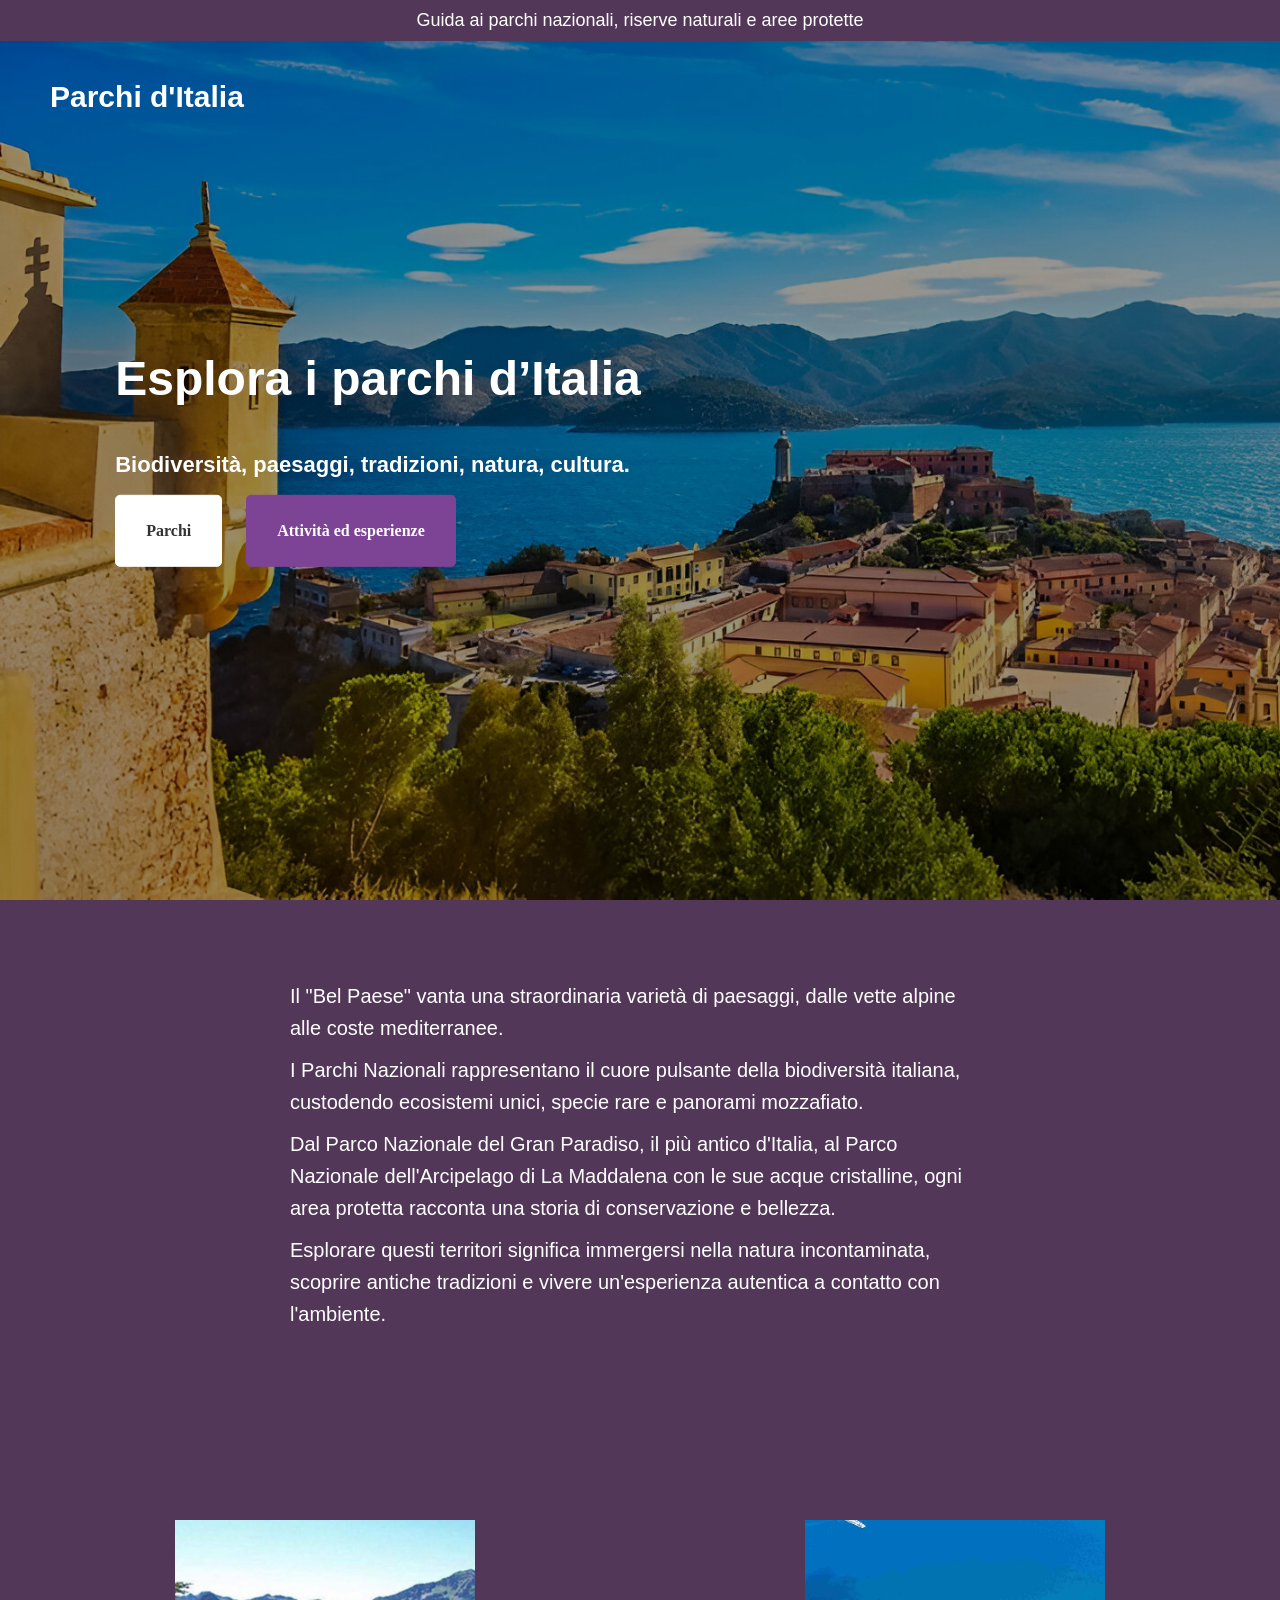
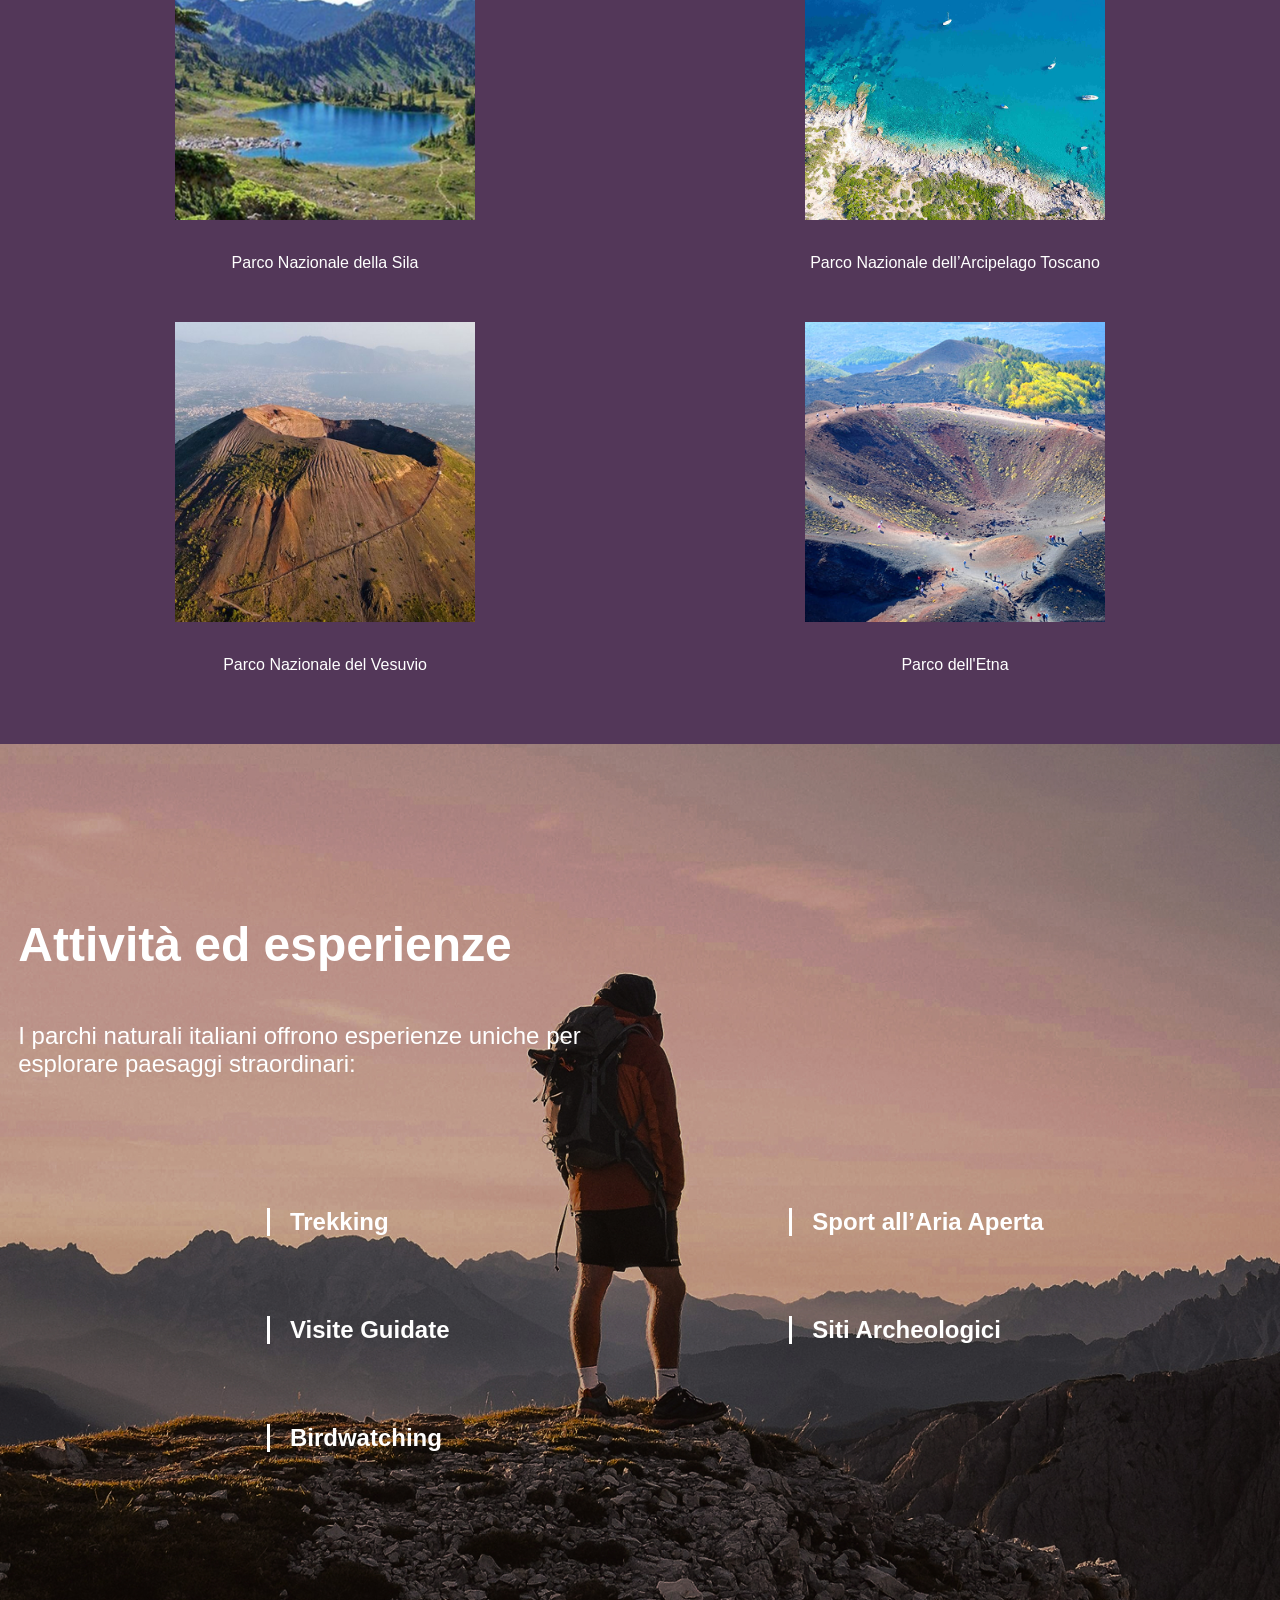
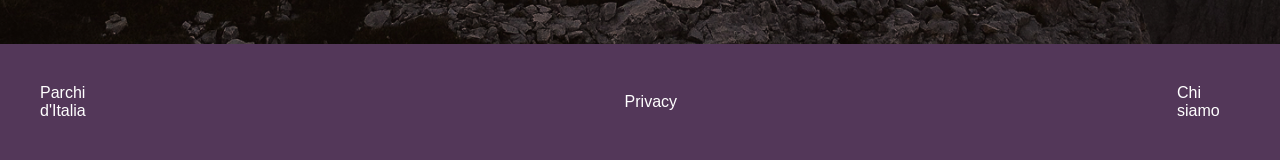
<file: index.html>
<!DOCTYPE html>
<html lang="en">

<head>
    <meta charset="UTF-8">
    <meta name="viewport" content="width=device-width, initial-scale=1.0">
    <title>Parchi d'Italia</title>
    <link rel="stylesheet" href="CSS/style.css">
    <!--HOME-->
</head>

<body>
    <div class="img-sfondo-1">
        <header>
            <div class="top-bar">
                Guida ai parchi nazionali, riserve naturali e aree protette
            </div>
            <a class="txt-white home" href="index.html">Parchi d'Italia</a>
            <div class="nav">


            </div>
        </header>

        <div class="sopra">
            <h1 class="titolo txt-white">Esplora i parchi d’Italia
            </h1>
            <h3 class="txt-white">Biodiversità, paesaggi, tradizioni,
                natura, cultura. </h3>
            <div class="pulsanti">
                <a href="parchi.html" class="btn btn-parchi">Parchi</a>
                <a href="esp.html" class="btn btn-attivita">Attività ed esperienze</a>
            </div>





        </div>
    </div>

    <div class="scritte bg-purple txt-white">
        <p>
            Il "Bel Paese" vanta una straordinaria varietà di paesaggi, dalle vette alpine alle coste mediterranee.
        </p>
        <p>
            I Parchi Nazionali rappresentano il cuore pulsante della biodiversità italiana, custodendo ecosistemi unici,
            specie rare e panorami mozzafiato.
        </p>
        <p>
            Dal Parco Nazionale del Gran Paradiso, il più antico d'Italia, al Parco Nazionale dell'Arcipelago di La
            Maddalena con le sue acque cristalline, ogni area protetta racconta una storia di conservazione e bellezza.
        </p>
        <p>
            Esplorare questi territori significa immergersi nella natura incontaminata, scoprire antiche tradizioni e
            vivere un'esperienza autentica a contatto con l'ambiente.
        </p>
    </div>

    <div class="parchi">
        <a href="sila.html">
            <div>
                <img src="img/sila 1.png" alt="">
                <p class="txt-white">Parco Nazionale della Sila</p>
            </div>
        </a>
        <a href="toscano.html">
            <div>
                <img src="img/toscana 2.png" alt="">
                <p class="txt-white">Parco Nazionale dell’Arcipelago Toscano</p>
            </div>
        </a>
        <a href="vesuvio.html">
            <div>
                <img src="img/vesuvio 3.png" alt="">
                <p class="txt-white">Parco Nazionale
                    del Vesuvio</p>
            </div>
        </a>
        <a href="etna.html">
            <div>
                <img src="img/etna 4.png" alt="">
                <p class="txt-white">Parco dell'Etna</p>
            </div>
        </a>




    </div>


    <div class="img-sfondo-2">
        <div class="contenuto-esperienze">
            <a href="esp.html">
                <h1>Attività ed esperienze</h1>
            </a>
            <p class="descrizione">I parchi naturali italiani offrono esperienze uniche per
                <br>esplorare paesaggi straordinari:
            </p>

            <div class="lista-attività">
                <h3>Trekking</h3>
                <h3>Sport all’Aria Aperta</h3>
                <h3>Visite Guidate</h3>
                <h3>Siti Archeologici</h3>
                <h3>Birdwatching</h3>
            </div>
        </div>
    </div>
    <footer>
        <a href="index.html">
            <p>
                Parchi d'Italia
            </p>
        </a>
        <p> Privacy </p>
        <p> Chi siamo </p>
    </footer>






</body>

</html>
</file>
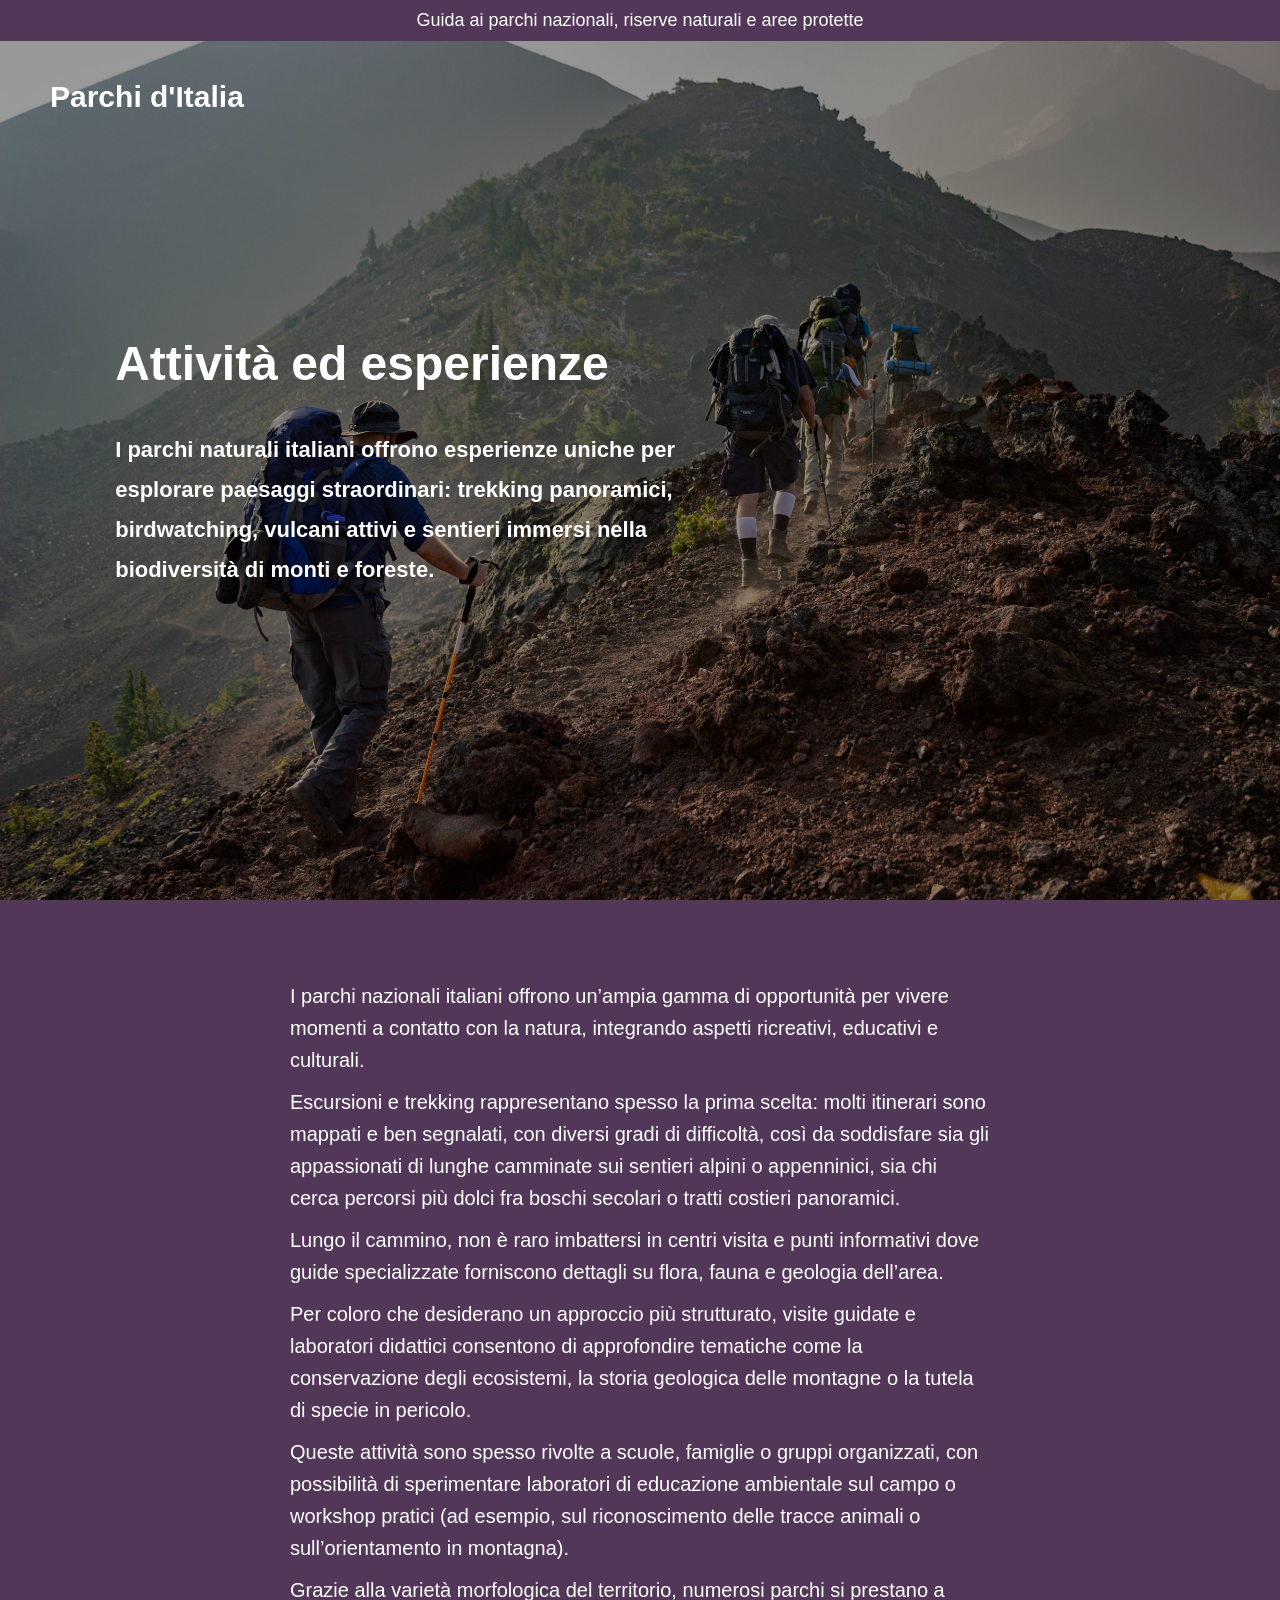
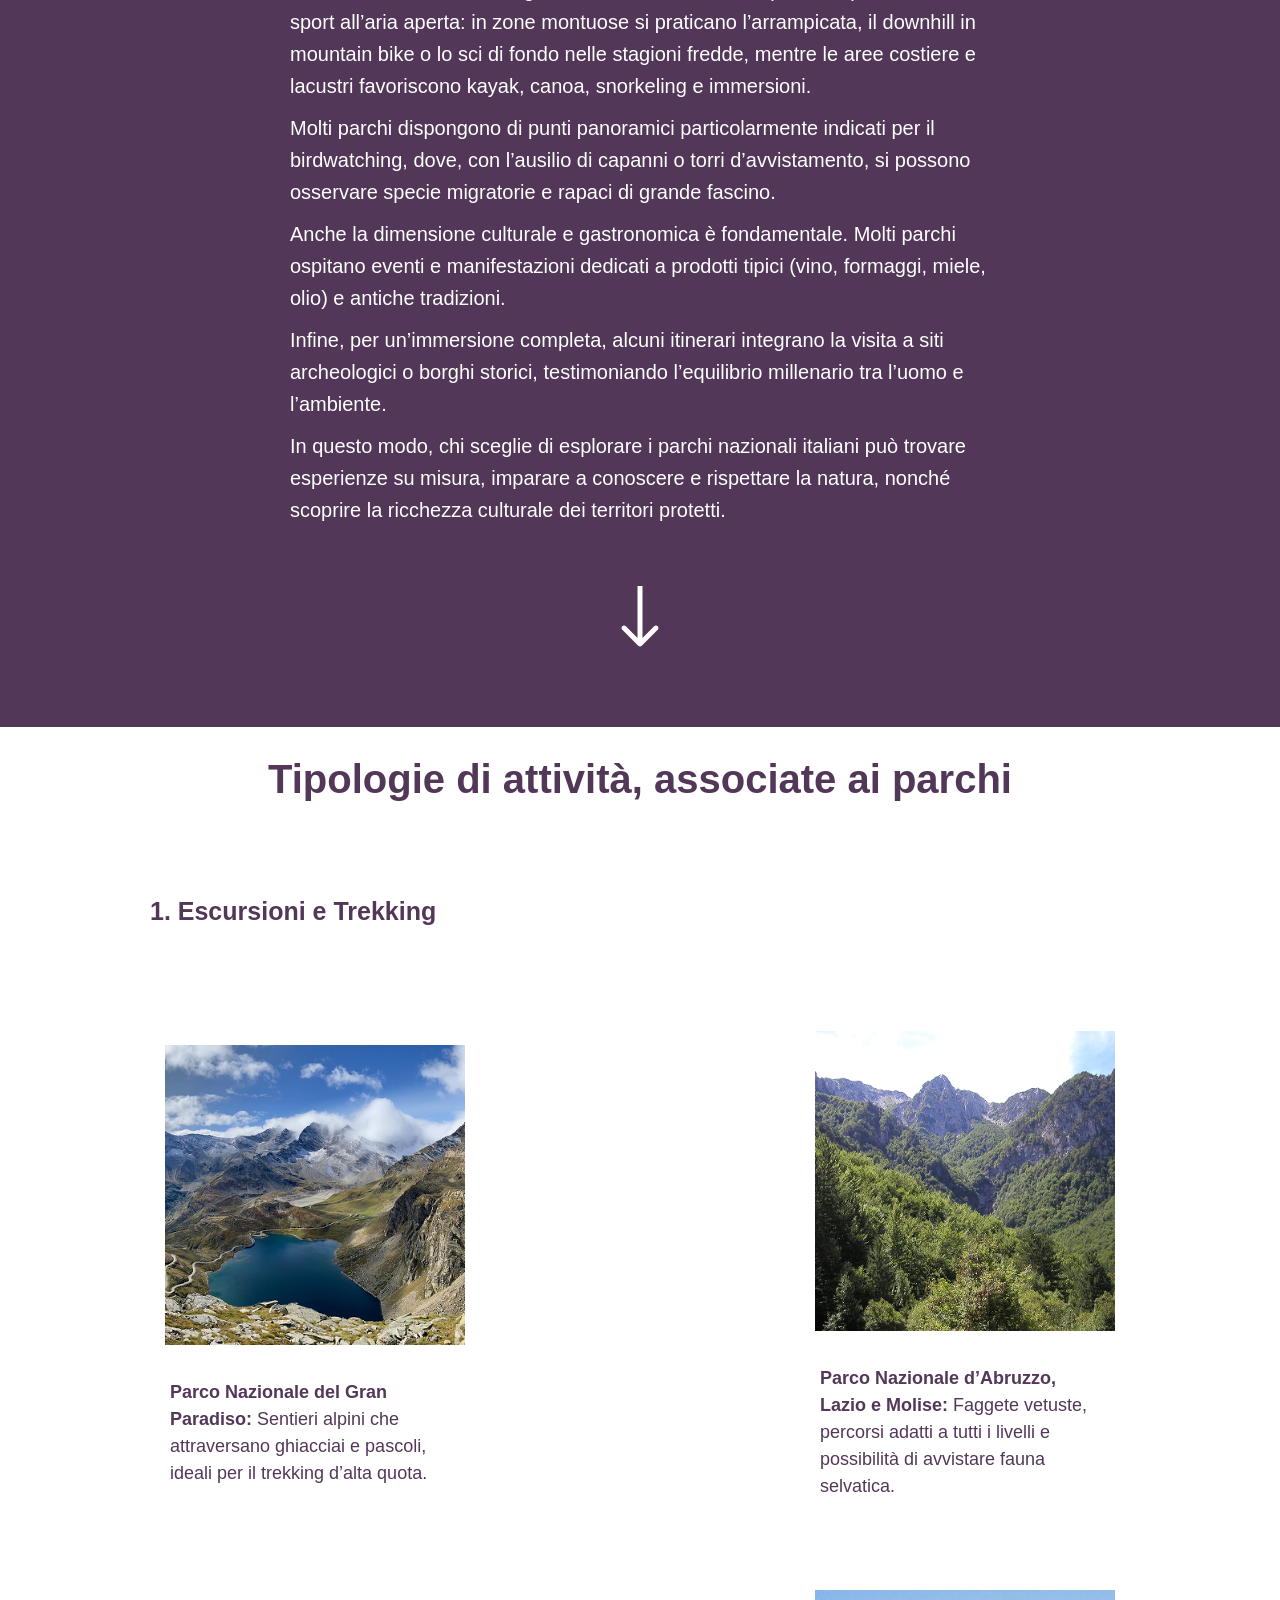
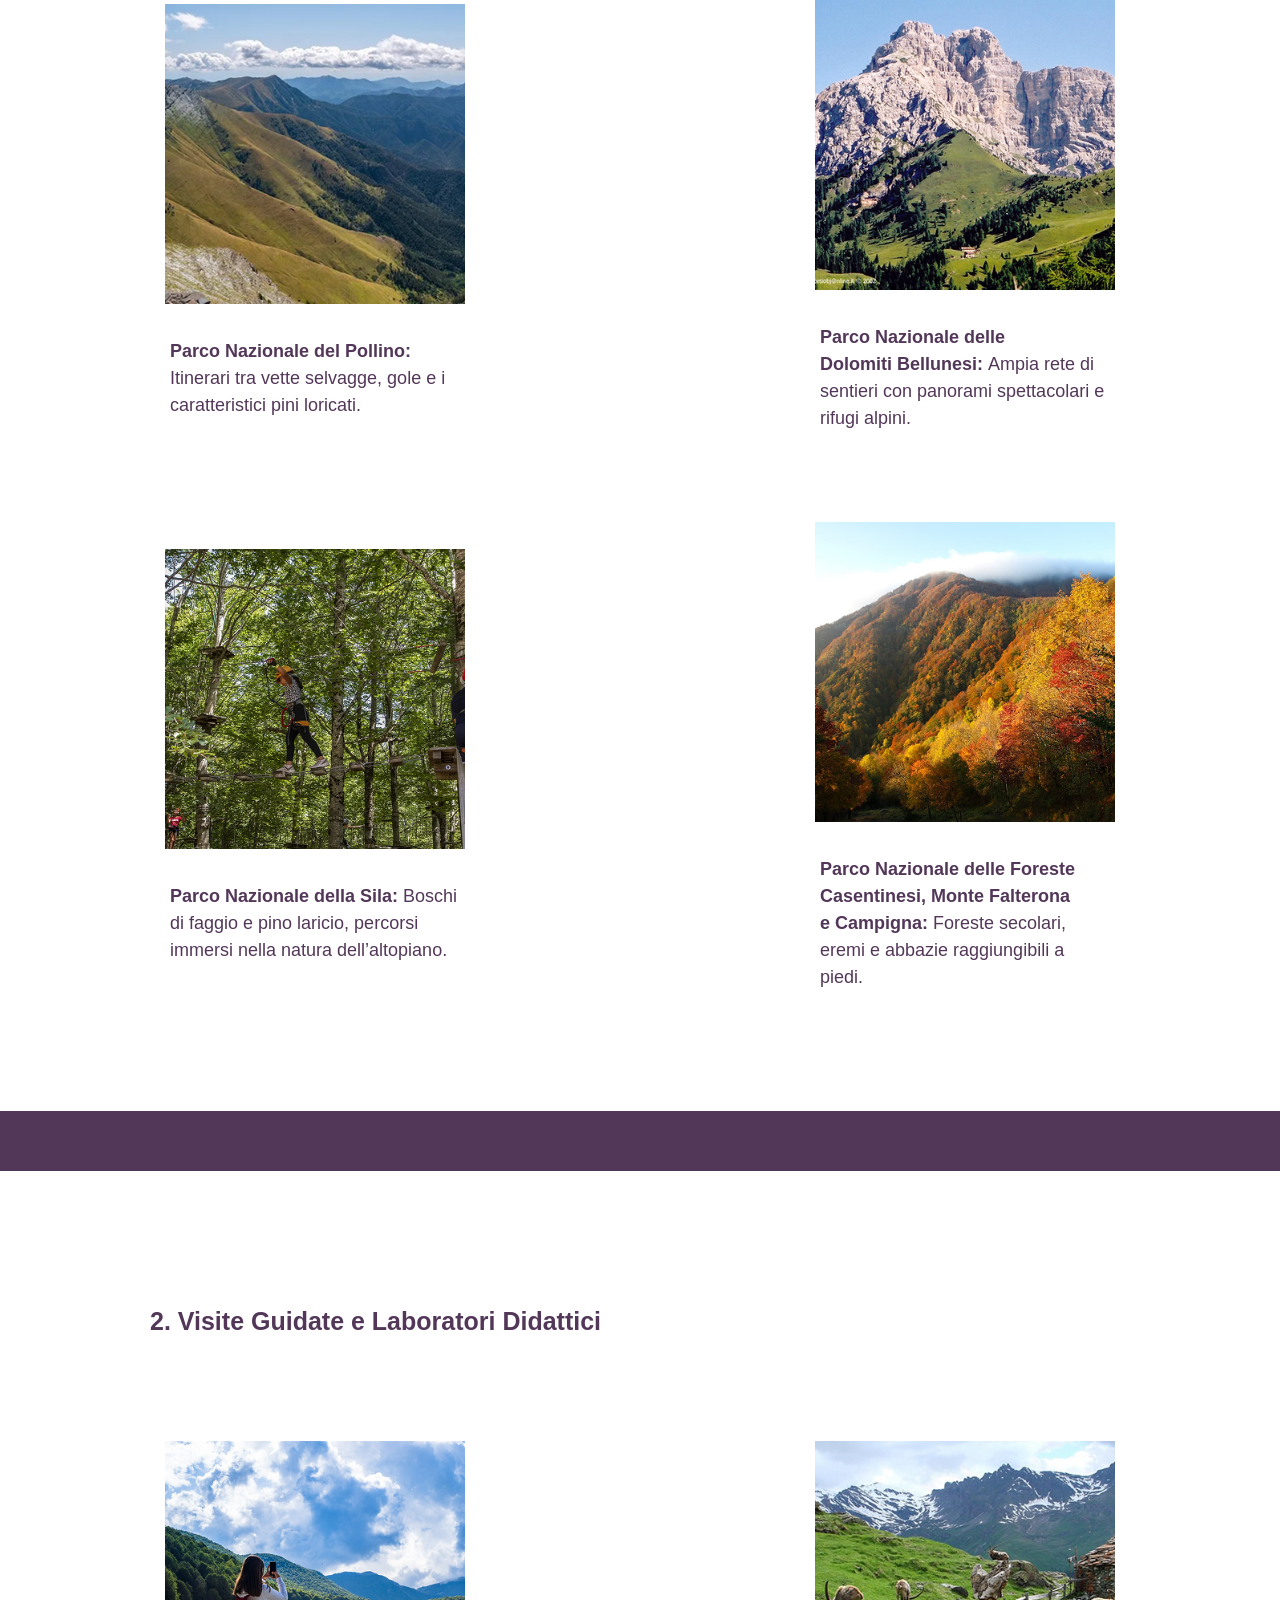
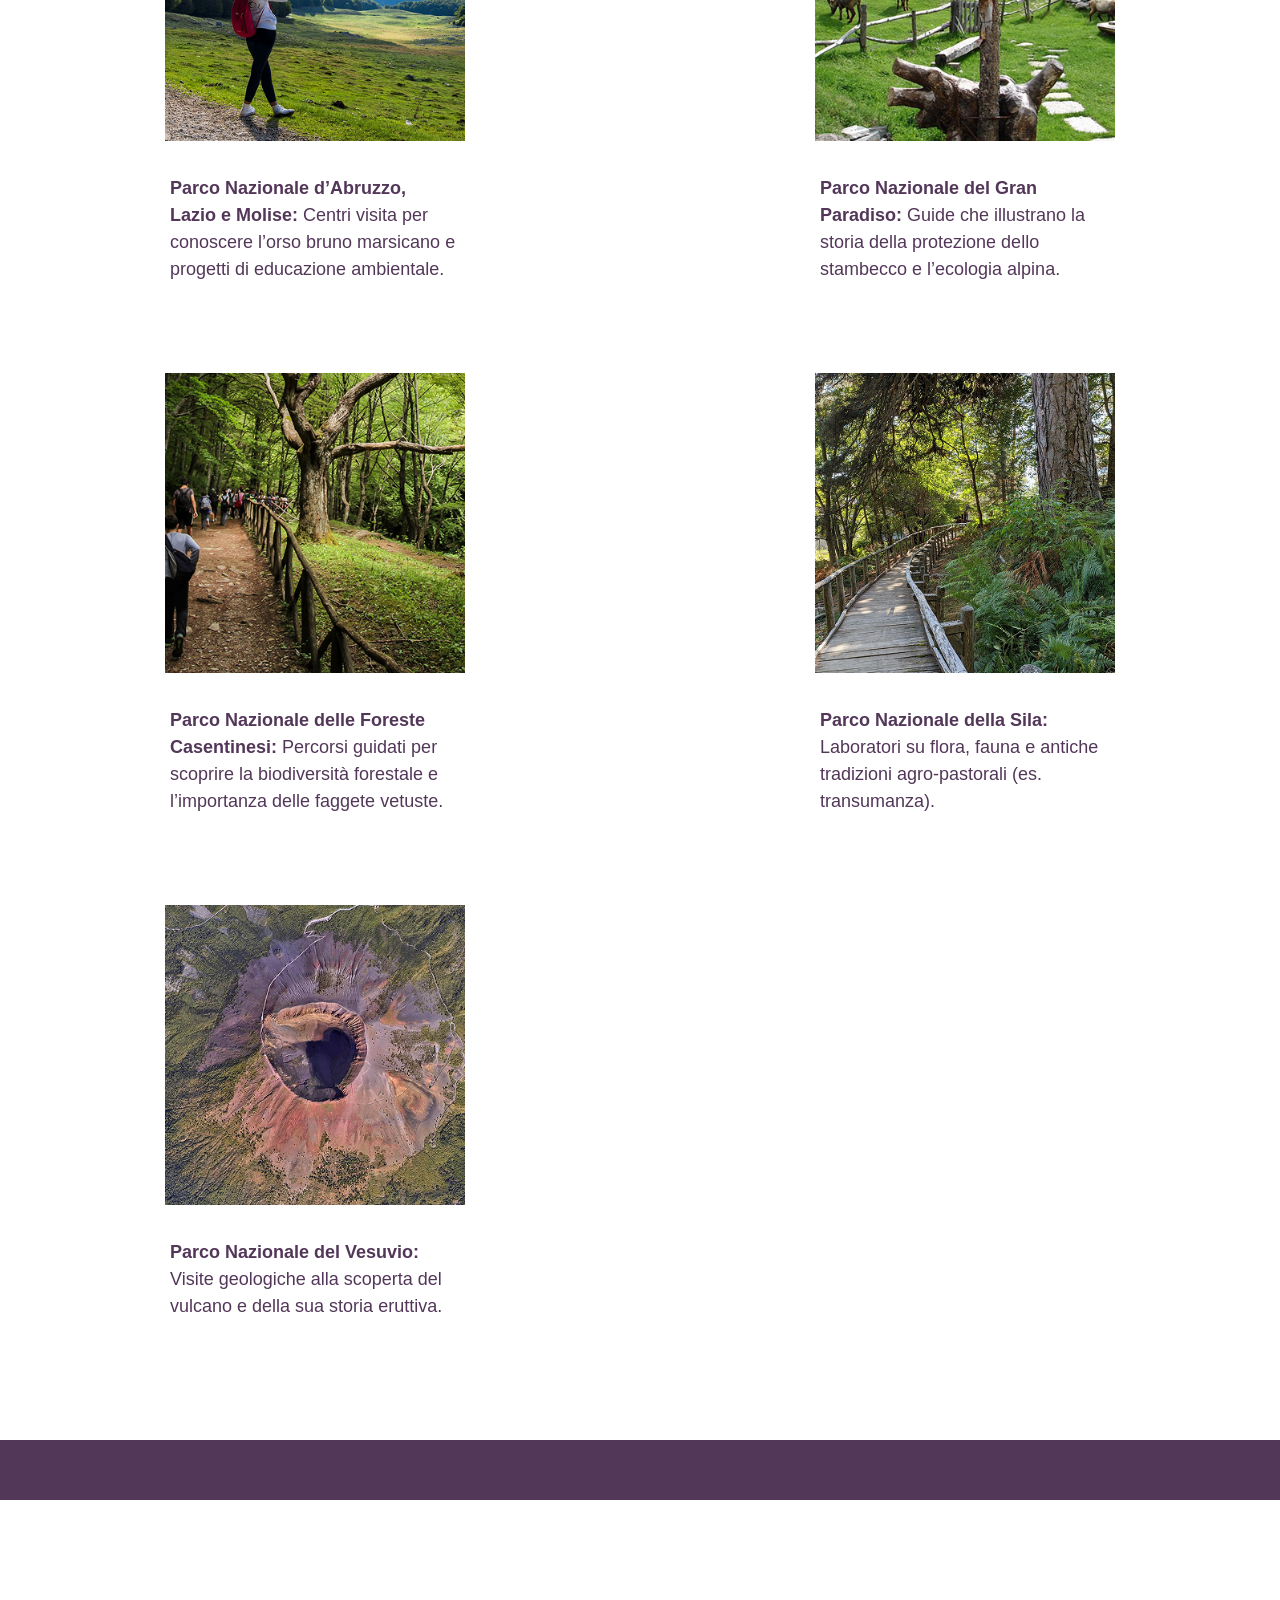
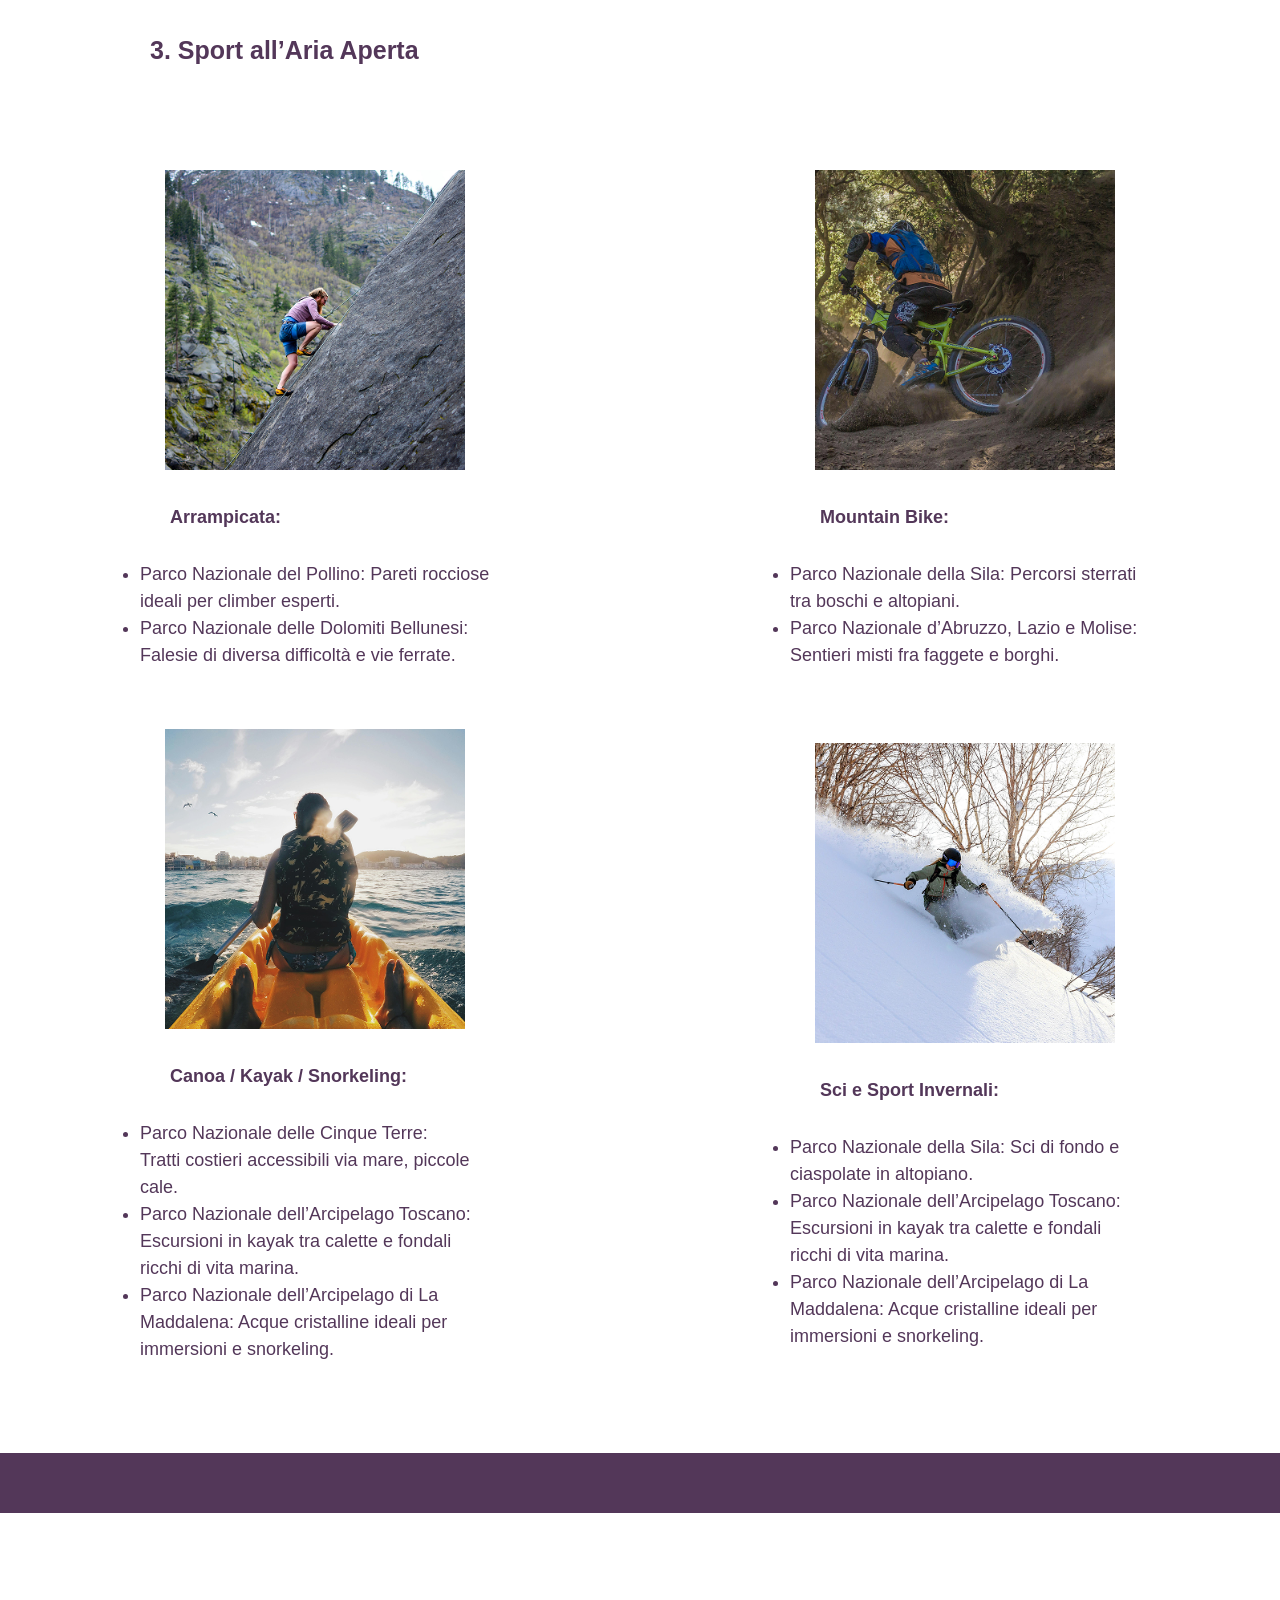
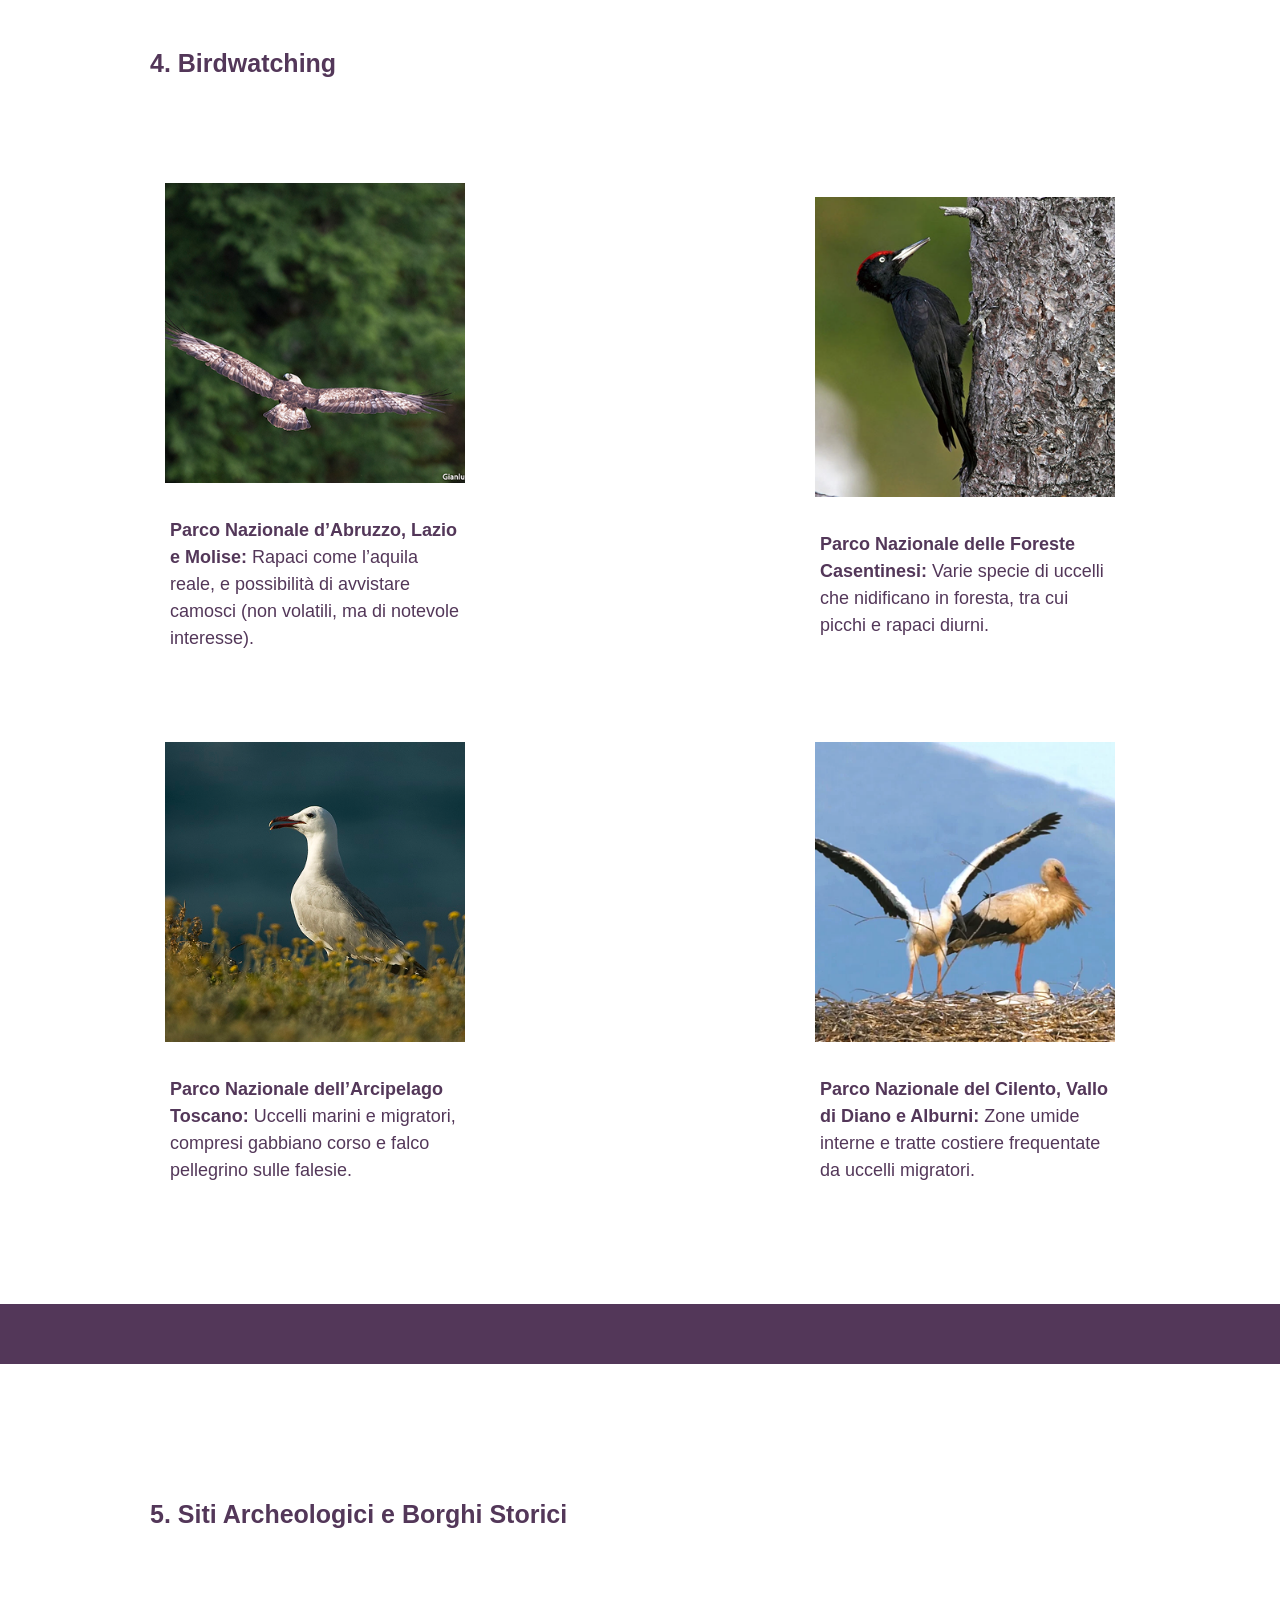
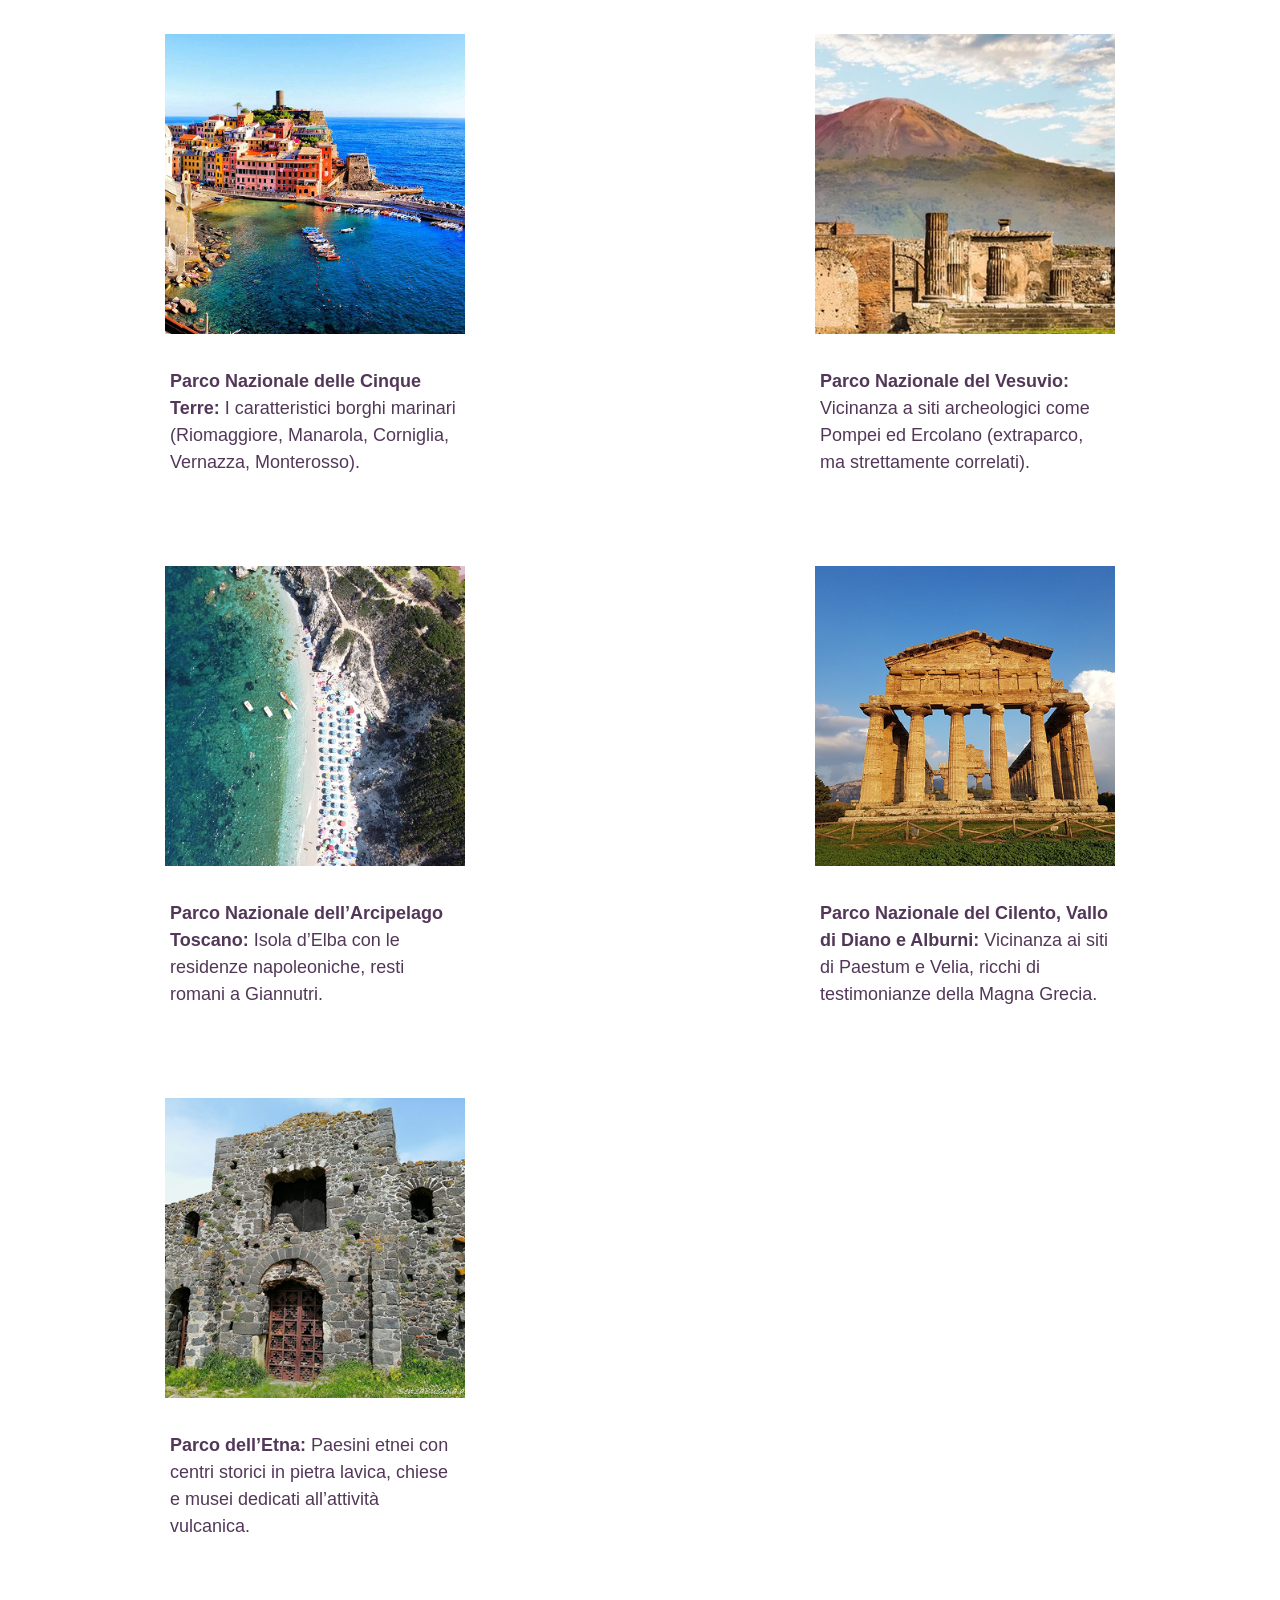
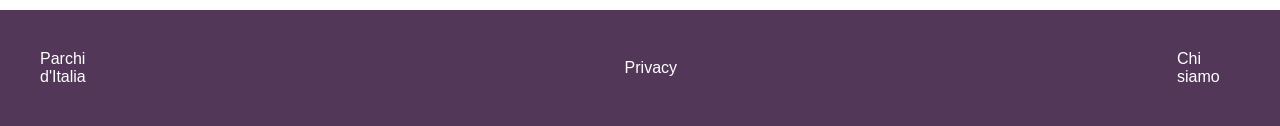
<file: esp.html>
<!DOCTYPE html>
<html lang="en">

<head>

    <meta charset="UTF-8">
    <meta name="viewport" content="width=device-width, initial-scale=1.0">
    <title>Attività ed esperienze</title>

    <link rel="stylesheet" href="CSS/style.css">


</head>

<body>

    <div class="img-sfondo-parchi-2">
        <header>
            <div class="top-bar">
                Guida ai parchi nazionali, riserve naturali e aree protette
            </div>
            <a class="txt-white home" href="index.html">Parchi d'Italia</a>
            <div class="nav">


            </div>
        </header>

        <div class="sopra">
            <h1 class="titolo txt-white">Attività ed esperienze
            </h1>
            <h3 class="txt-white">I parchi naturali italiani offrono esperienze uniche per esplorare
                paesaggi straordinari: trekking panoramici, birdwatching, vulcani
                attivi e sentieri immersi nella biodiversità di monti e foreste. </h3>














        </div>
    </div>



    <div class="scritte bg-purple txt-white">
        <p>
            I parchi nazionali italiani offrono un’ampia gamma di opportunità per vivere momenti a contatto con la
            natura, integrando aspetti ricreativi, educativi e culturali.
        </p>
        <p>
            Escursioni e trekking rappresentano spesso la prima scelta: molti itinerari sono mappati e ben segnalati,
            con diversi gradi di difficoltà, così da soddisfare sia gli appassionati di lunghe camminate sui sentieri
            alpini o appenninici, sia chi cerca percorsi più dolci fra boschi secolari o tratti costieri panoramici.
        </p>
        <p>
            Lungo il cammino, non è raro imbattersi in centri visita e punti informativi dove guide specializzate
            forniscono dettagli su flora, fauna e geologia dell’area.
        </p>
        <p>
            Per coloro che desiderano un approccio più strutturato, visite guidate e laboratori didattici consentono di
            approfondire tematiche come la conservazione degli ecosistemi, la storia geologica delle montagne o la
            tutela di specie in pericolo.
        </p>
        <p>
            Queste attività sono spesso rivolte a scuole, famiglie o gruppi organizzati, con possibilità di sperimentare
            laboratori di educazione ambientale sul campo o workshop pratici (ad esempio, sul riconoscimento delle
            tracce animali o sull’orientamento in montagna).
        </p>
        <p>
            Grazie alla varietà morfologica del territorio, numerosi parchi si prestano a sport all’aria aperta: in zone
            montuose si praticano l’arrampicata, il downhill in mountain bike o lo sci di fondo nelle stagioni fredde,
            mentre le aree costiere e lacustri favoriscono kayak, canoa, snorkeling e immersioni.
        </p>
        <p>
            Molti parchi dispongono di punti panoramici particolarmente indicati per il birdwatching, dove, con
            l’ausilio di capanni o torri d’avvistamento, si possono osservare specie migratorie e rapaci di grande
            fascino.
        </p>
        <p>
            Anche la dimensione culturale e gastronomica è fondamentale. Molti parchi ospitano eventi e manifestazioni
            dedicati a prodotti tipici (vino, formaggi, miele, olio) e antiche tradizioni.
        </p>
        <p>
            Infine, per un’immersione completa, alcuni itinerari integrano la visita a siti archeologici o borghi
            storici, testimoniando l’equilibrio millenario tra l’uomo e l’ambiente.
        </p>
        <p>
            In questo modo, chi sceglie di esplorare i parchi nazionali italiani può trovare esperienze su misura,
            imparare a conoscere e rispettare la natura, nonché scoprire la ricchezza culturale dei territori protetti.
        </p>
        <img class="freccia" src="svg/Arrow 1.svg" alt="">
    </div>



    <div class="immagini-parchi">
        <h2>Tipologie di attività, associate ai parchi</h2>
    </div>

    <div class="immagini-parchi">
        <h3>1. Escursioni e Trekking</h3>
    </div>








    <div class="all-parchi">
        <a href="">
            <div>
                <img src="Attività ed esperienze/1.png" alt="">
                <p class="scritte-esp"><b>Parco Nazionale del Gran Paradiso: </b>
                    Sentieri alpini che
                    attraversano ghiacciai e
                    pascoli,
                    ideali per il trekking d’alta quota.</p>
            </div>
        </a>
        <a href="">
            <div>
                <img src="Attività ed esperienze/2.png" alt="">
                <p class="scritte-esp"><b>Parco Nazionale d’Abruzzo, <br> Lazio e Molise: </b>
                    Faggete vetuste, percorsi adatti
                    a tutti i livelli e
                    possibilità di avvistare fauna
                    selvatica.</p>

            </div>
        </a>
        <a href="">
            <div>
                <img src="Attività ed esperienze/3.png" alt="">
                <p class="scritte-esp"><b>Parco Nazionale del Pollino: </b>
                    Itinerari tra vette selvagge,
                    gole e i caratteristici
                    pini loricati.</p>
            </div>
        </a>
        <a href="">
            <div>
                <img src="Attività ed esperienze/4.png" alt="">
                <p class="scritte-esp"> <b>Parco Nazionale delle <br> Dolomiti Bellunesi: </b>
                    Ampia rete di sentieri con panorami spettacolari e rifugi alpini.</p>
            </div>
        </a>

        <a href="">
            <div>
                <img src="Attività ed esperienze/5.png" alt="">
                <p class="scritte-esp"> <b>Parco Nazionale della Sila: </b>
                    Boschi di faggio e pino laricio, percorsi immersi nella natura dell’altopiano.</p>
            </div>
        </a>

        <a href="">
            <div>
                <img src="Attività ed esperienze/6.png" alt="">
                <p class="scritte-esp"> <b>Parco Nazionale delle Foreste <br> Casentinesi, Monte
                        Falterona <br> e Campigna: </b>
                    Foreste secolari, eremi e
                    abbazie raggiungibili a piedi.</p>
            </div>
        </a>












    </div>

    <div class="separatore"></div>

    <div class="immagini-parchi">
        <h3>2. Visite Guidate e Laboratori Didattici</h3>
    </div>

    <div class="all-parchi">
        <a href="">
            <div>
                <img src="Attività ed esperienze/7.png" alt="">
                <p class="scritte-esp"><b>Parco Nazionale d’Abruzzo, <br> Lazio e Molise: </b>
                    Centri visita per conoscere l’orso bruno marsicano e progetti di educazione ambientale.</p>
            </div>
        </a>
        <a href="">
            <div>
                <img src="Attività ed esperienze/8.png" alt="">
                <p class="scritte-esp"><b>Parco Nazionale del Gran Paradiso: </b>
                    Guide che illustrano la storia della protezione dello stambecco e l’ecologia alpina.</p>
            </div>
        </a>
        <a href="">
            <div>
                <img src="Attività ed esperienze/9.png" alt="">
                <p class="scritte-esp"><b>Parco Nazionale delle Foreste Casentinesi: </b>
                    Percorsi guidati per scoprire la biodiversità
                    forestale e l’importanza delle faggete vetuste.</p>
            </div>
        </a>
        <a href="">
            <div>
                <img src="Attività ed esperienze/91.png" alt="">
                <p class="scritte-esp"> <b>Parco Nazionale della Sila: </b>
                    Laboratori su flora, fauna e
                    antiche tradizioni agro-pastorali
                    (es. transumanza).</p>
            </div>
        </a>
        <a href="">
            <div>
                <img src="Attività ed esperienze/92.png" alt="">
                <p class="scritte-esp"><b>Parco Nazionale del Vesuvio: </b>
                    Visite geologiche alla scoperta
                    del vulcano e della sua storia eruttiva.</p>
            </div>
        </a>






    </div>



    <div class="separatore"></div>

    <div class="immagini-parchi">
        <h3>3. Sport all’Aria Aperta</h3>
    </div>

    <div class="all-parchi">
        <a href="">
            <div>
                <img src="Attività ed esperienze/93.png" alt="">
                <p class="scritte-esp"><b>Arrampicata:</b></p>
                <ul class="scritte-esp">
                    <li>Parco Nazionale del Pollino: Pareti rocciose ideali per climber esperti.</li>

                    <li>Parco Nazionale delle Dolomiti Bellunesi: Falesie di diversa difficoltà e vie ferrate.</li>
                </ul>
            </div>
        </a>
        <a href="">
            <div>
                <img src="Attività ed esperienze/94.png" alt="">
                <p class="scritte-esp"><b>Mountain Bike:</b></p>
                <ul class="scritte-esp">
                    <li>Parco Nazionale della Sila: Percorsi sterrati tra boschi e altopiani.</li>

                    <li>Parco Nazionale d’Abruzzo, Lazio e Molise: Sentieri misti fra faggete e borghi.</li>
                </ul>
            </div>
        </a>
        <a href="">
            <div>
                <img src="Attività ed esperienze/95.png" alt="">
                <p class="scritte-esp"><b>Canoa / Kayak / Snorkeling: </b></p>
                <ul class="scritte-esp">
                    <li>Parco Nazionale delle Cinque Terre: <br> Tratti costieri accessibili via mare, piccole cale.
                    </li>

                    <li>Parco Nazionale dell’Arcipelago Toscano: Escursioni in kayak tra calette e fondali ricchi di
                        vita marina.</li>

                    <li>Parco Nazionale dell’Arcipelago di La Maddalena: Acque cristalline ideali per immersioni e
                        snorkeling.</li>
                </ul>
            </div>
        </a>
        <a href="">
            <div>
                <img src="Attività ed esperienze/96.png" alt="">
                <p class="scritte-esp"><b>Sci e Sport Invernali:</b></p>
                <ul class="scritte-esp">
                    <li>Parco Nazionale della Sila: Sci di fondo e ciaspolate in altopiano.</li>

                    <li>Parco Nazionale dell’Arcipelago Toscano: Escursioni in kayak tra calette e fondali ricchi di
                        vita marina.</li>

                    <li>Parco Nazionale dell’Arcipelago di La Maddalena: Acque cristalline ideali per immersioni e
                        snorkeling.</li>
                </ul>
            </div>
        </a>






    </div>


    <div class="separatore"></div>

    <div class="immagini-parchi">
        <h3>4. Birdwatching</h3>
    </div>

    <div class="all-parchi">
        <a href="">
            <div>
                <img src="Attività ed esperienze/97.png" alt="">
                <p class="scritte-esp"><b>Parco Nazionale d’Abruzzo, Lazio e Molise: </b>
                    Rapaci come l’aquila reale, e possibilità di avvistare camosci (non volatili, ma di notevole
                    interesse).</p>
            </div>
        </a>
        <a href="">
            <div>
                <img src="Attività ed esperienze/98.png" alt="">
                <p class="scritte-esp"><b>Parco Nazionale delle Foreste Casentinesi: </b>
                    Varie specie di uccelli che nidificano in foresta, tra cui picchi e rapaci diurni.</p>
            </div>
        </a>
        <a href="">
            <div>
                <img src="Attività ed esperienze/99.png" alt="">
                <p class="scritte-esp"> <b>Parco Nazionale dell’Arcipelago Toscano: </b> Uccelli marini e migratori,
                    compresi gabbiano corso e falco pellegrino sulle falesie.</p>
            </div>
        </a>
        <a href="">
            <div>
                <img src="Attività ed esperienze/991.png" alt="">
                <p class="scritte-esp"><b>Parco Nazionale del Cilento,
                        Vallo di Diano e Alburni: </b>
                    Zone umide interne e tratte costiere
                    frequentate da uccelli migratori.</p>
            </div>
        </a>








    </div>


    <div class="separatore"></div>

    <div class="immagini-parchi">
        <h3>5. Siti Archeologici e Borghi Storici</h3>
    </div>

    <div class="all-parchi">
        <a href="">
            <div>
                <img src="Attività ed esperienze/992.png" alt="">
                <p class="scritte-esp"><b>Parco Nazionale delle Cinque Terre: </b>
                    I caratteristici borghi marinari (Riomaggiore, Manarola, Corniglia, Vernazza, Monterosso).</p>
            </div>
        </a>
        <a href="">
            <div>
                <img src="Attività ed esperienze/993.png" alt="">
                <p class="scritte-esp"><b>Parco Nazionale del Vesuvio: </b>
                    Vicinanza a siti archeologici come
                    Pompei ed Ercolano (extraparco,
                    ma strettamente correlati).</p>
            </div>
        </a>
        <a href="">
            <div>
                <img src="Attività ed esperienze/994.png" alt="">
                <p class="scritte-esp"><b>Parco Nazionale dell’Arcipelago Toscano: </b>
                    Isola d’Elba con le residenze napoleoniche, resti romani a Giannutri.</p>
            </div>
        </a>
        <a href="">
            <div>
                <img src="Attività ed esperienze/995.png" alt="">
                <p class="scritte-esp"><b>Parco Nazionale del Cilento,
                        Vallo di Diano e Alburni: </b>
                    Vicinanza ai siti di Paestum e Velia,
                    ricchi di testimonianze
                    della Magna Grecia.</p>
            </div>
        </a>

        <a href="">
            <div>
                <img src="Attività ed esperienze/996.png" alt="">
                <p class="scritte-esp"><b>Parco dell’Etna: </b>
                    Paesini etnei con centri storici in pietra lavica, chiese e musei dedicati all’attività vulcanica.
                </p>
            </div>
        </a>






    </div>







    <footer>
        <a href="index.html">
            <p>
                Parchi d'Italia
            </p>
        </a>
        <p> Privacy </p>
        <p> Chi siamo </p>
    </footer>
</body>

</html>
</file>
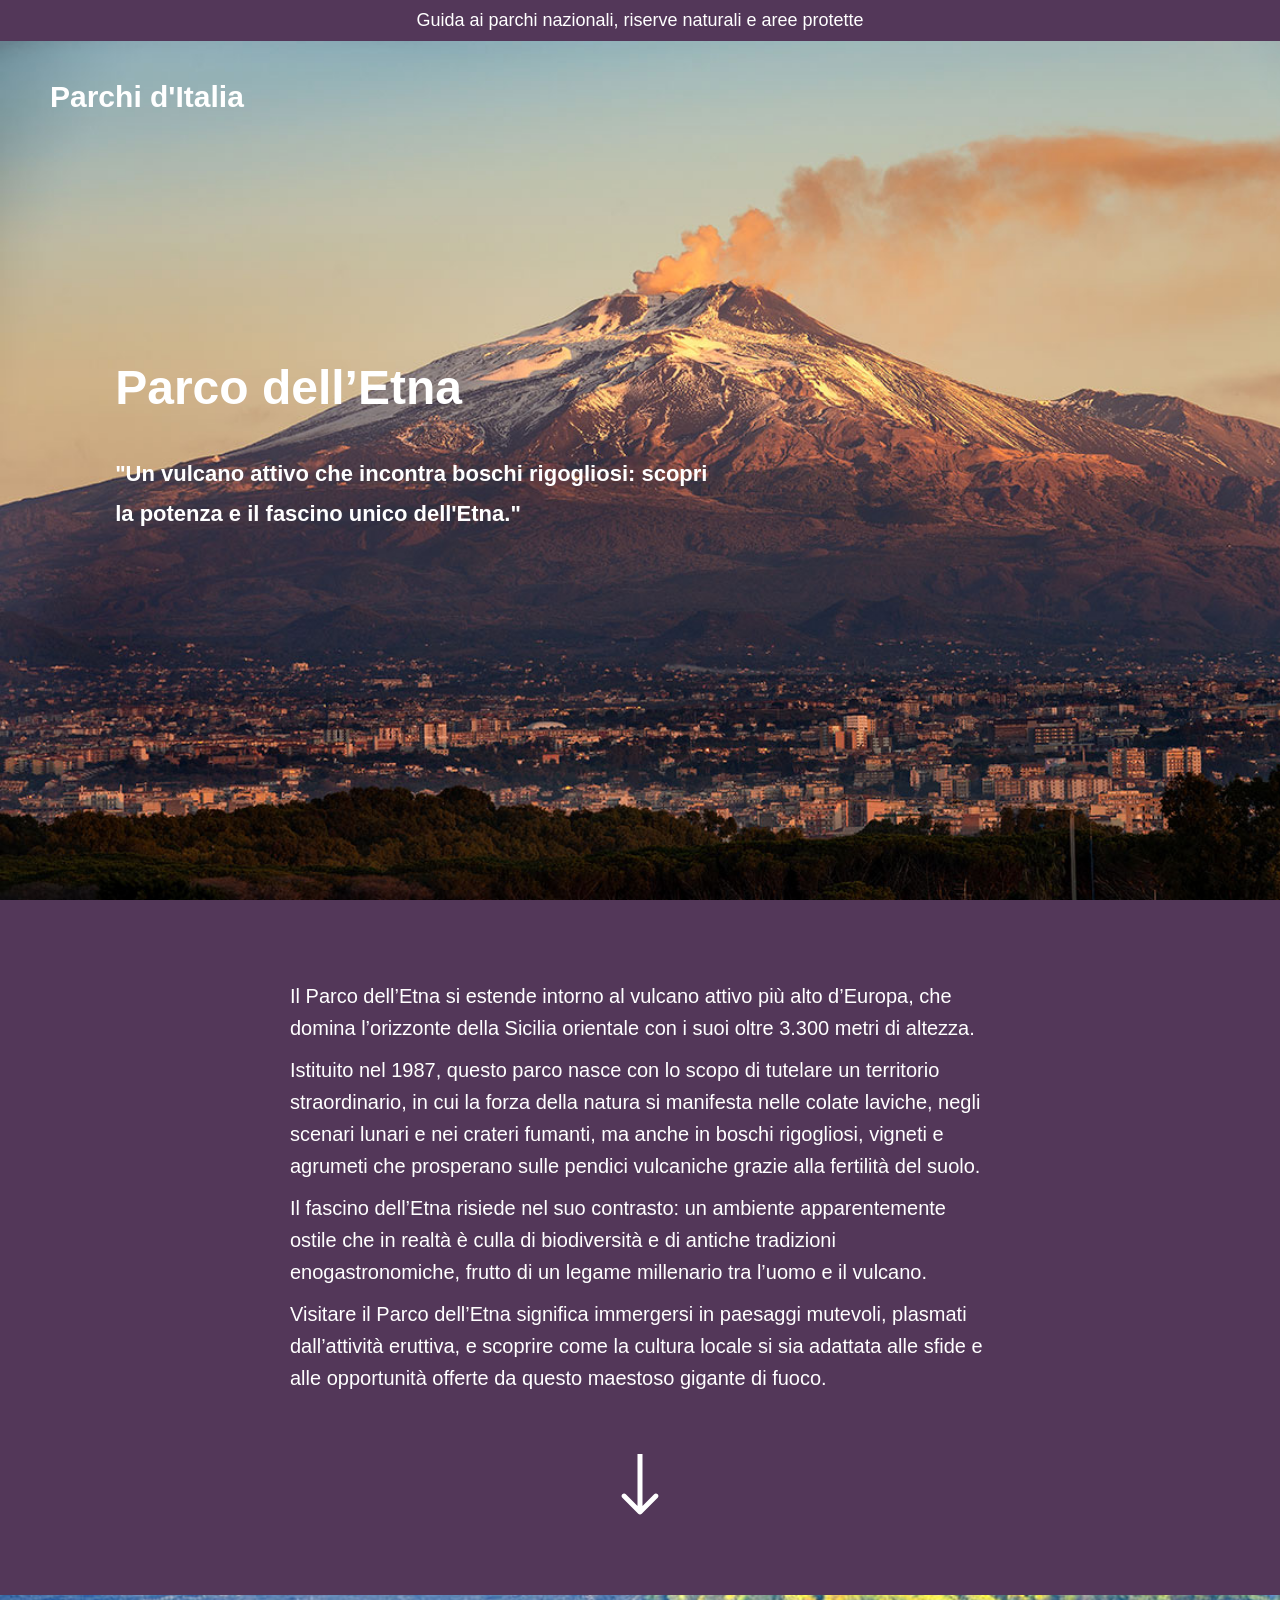
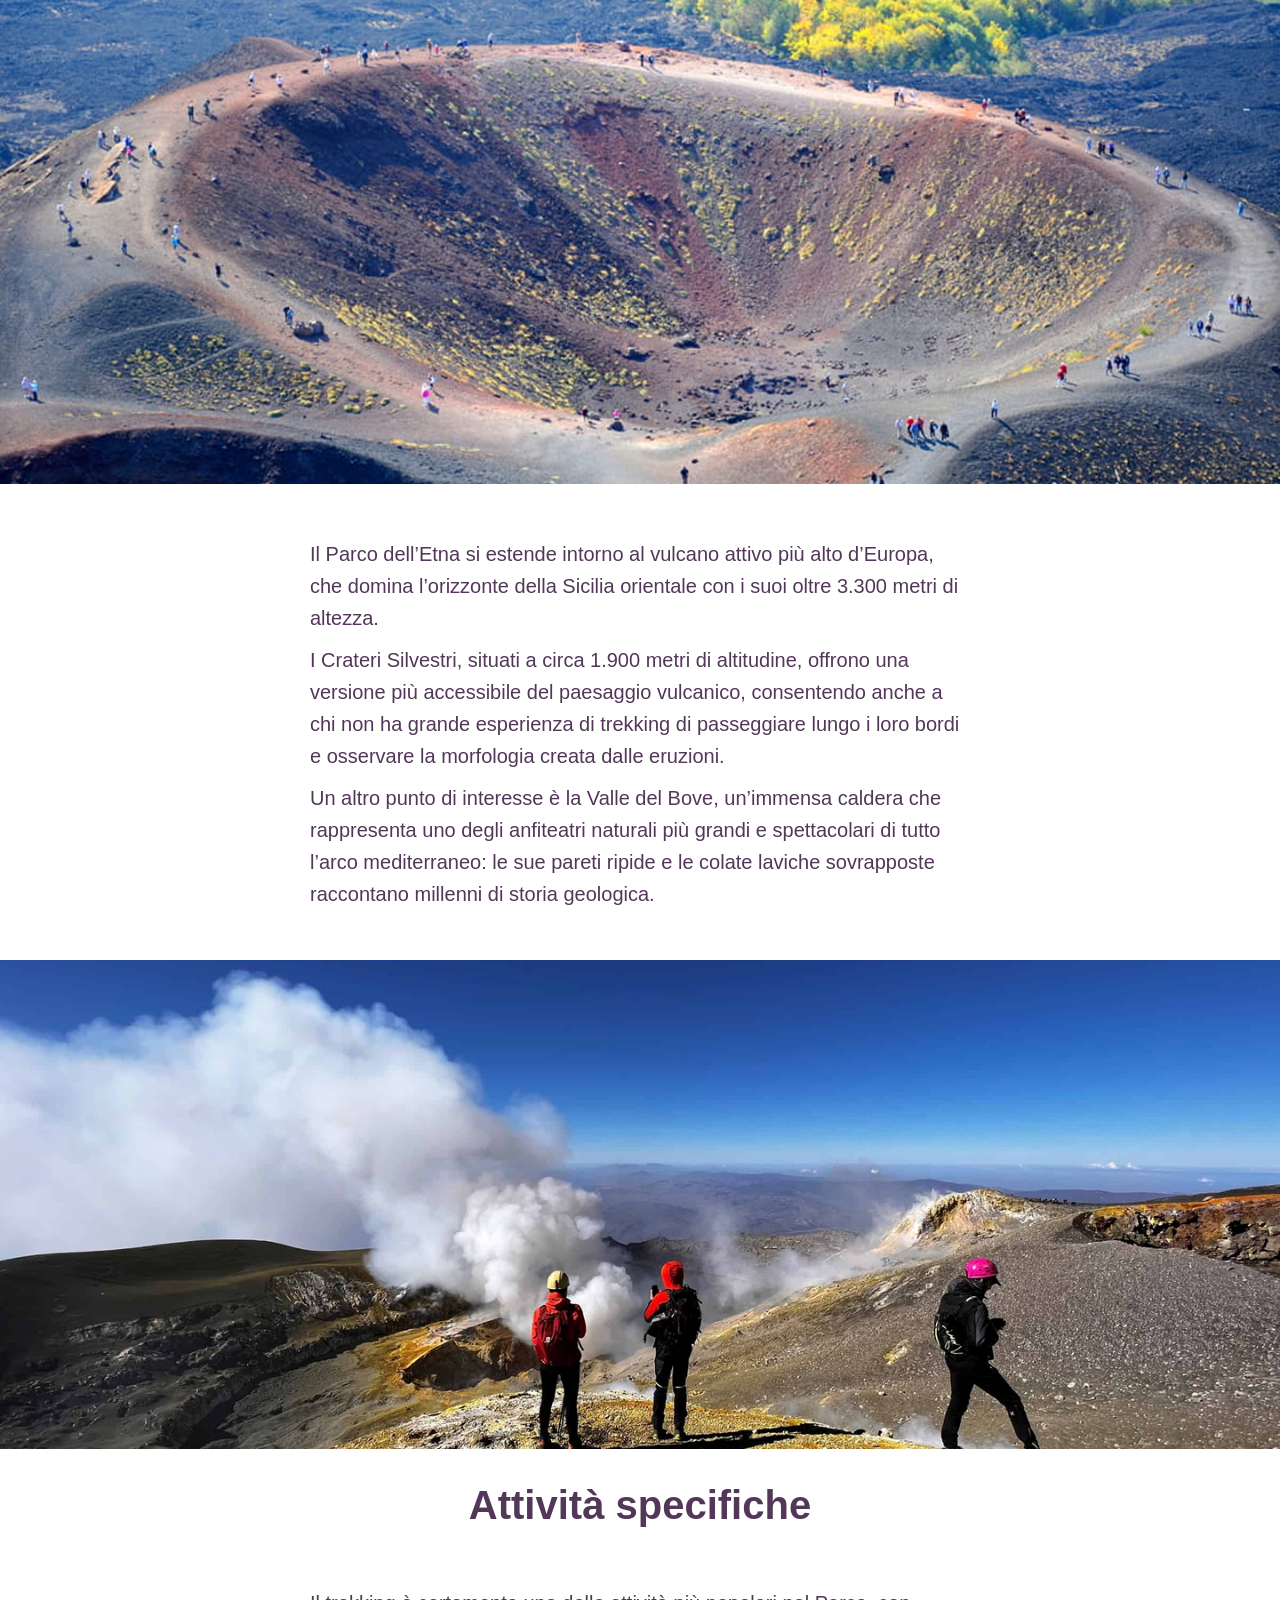
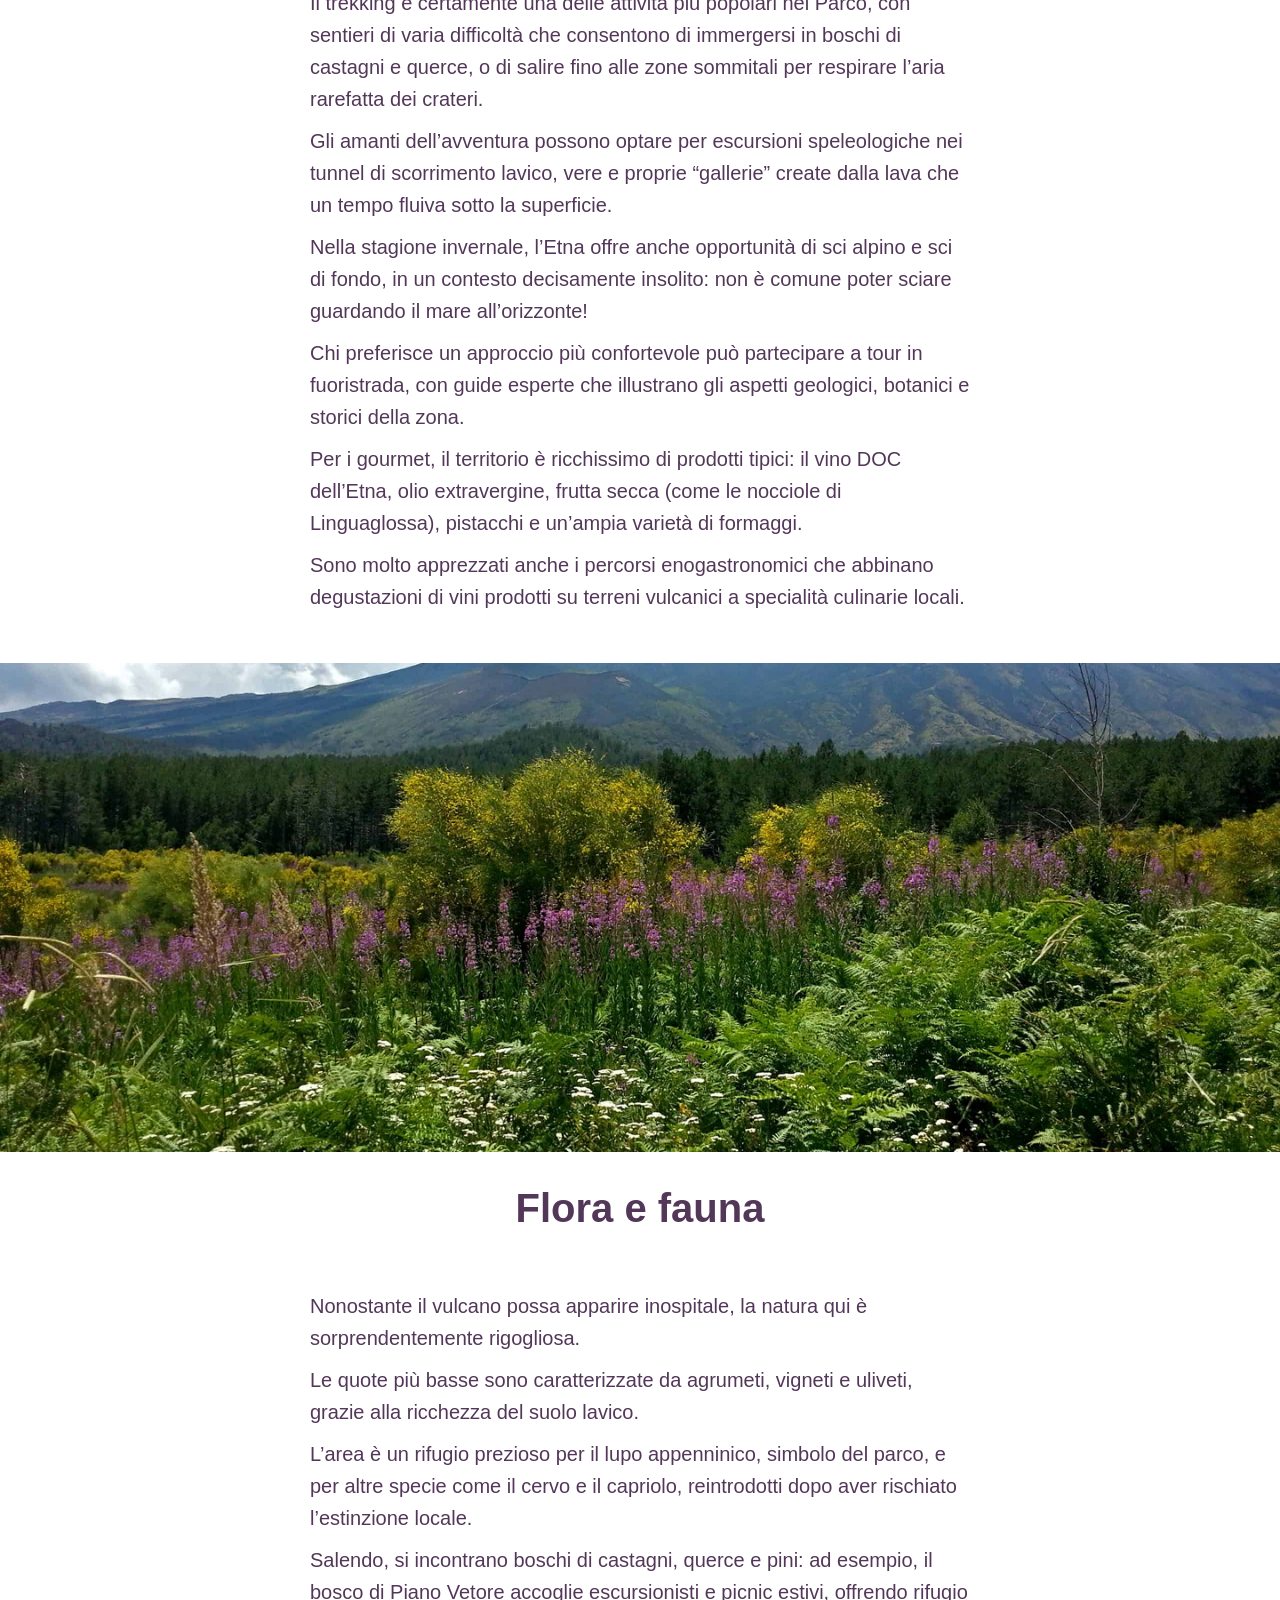
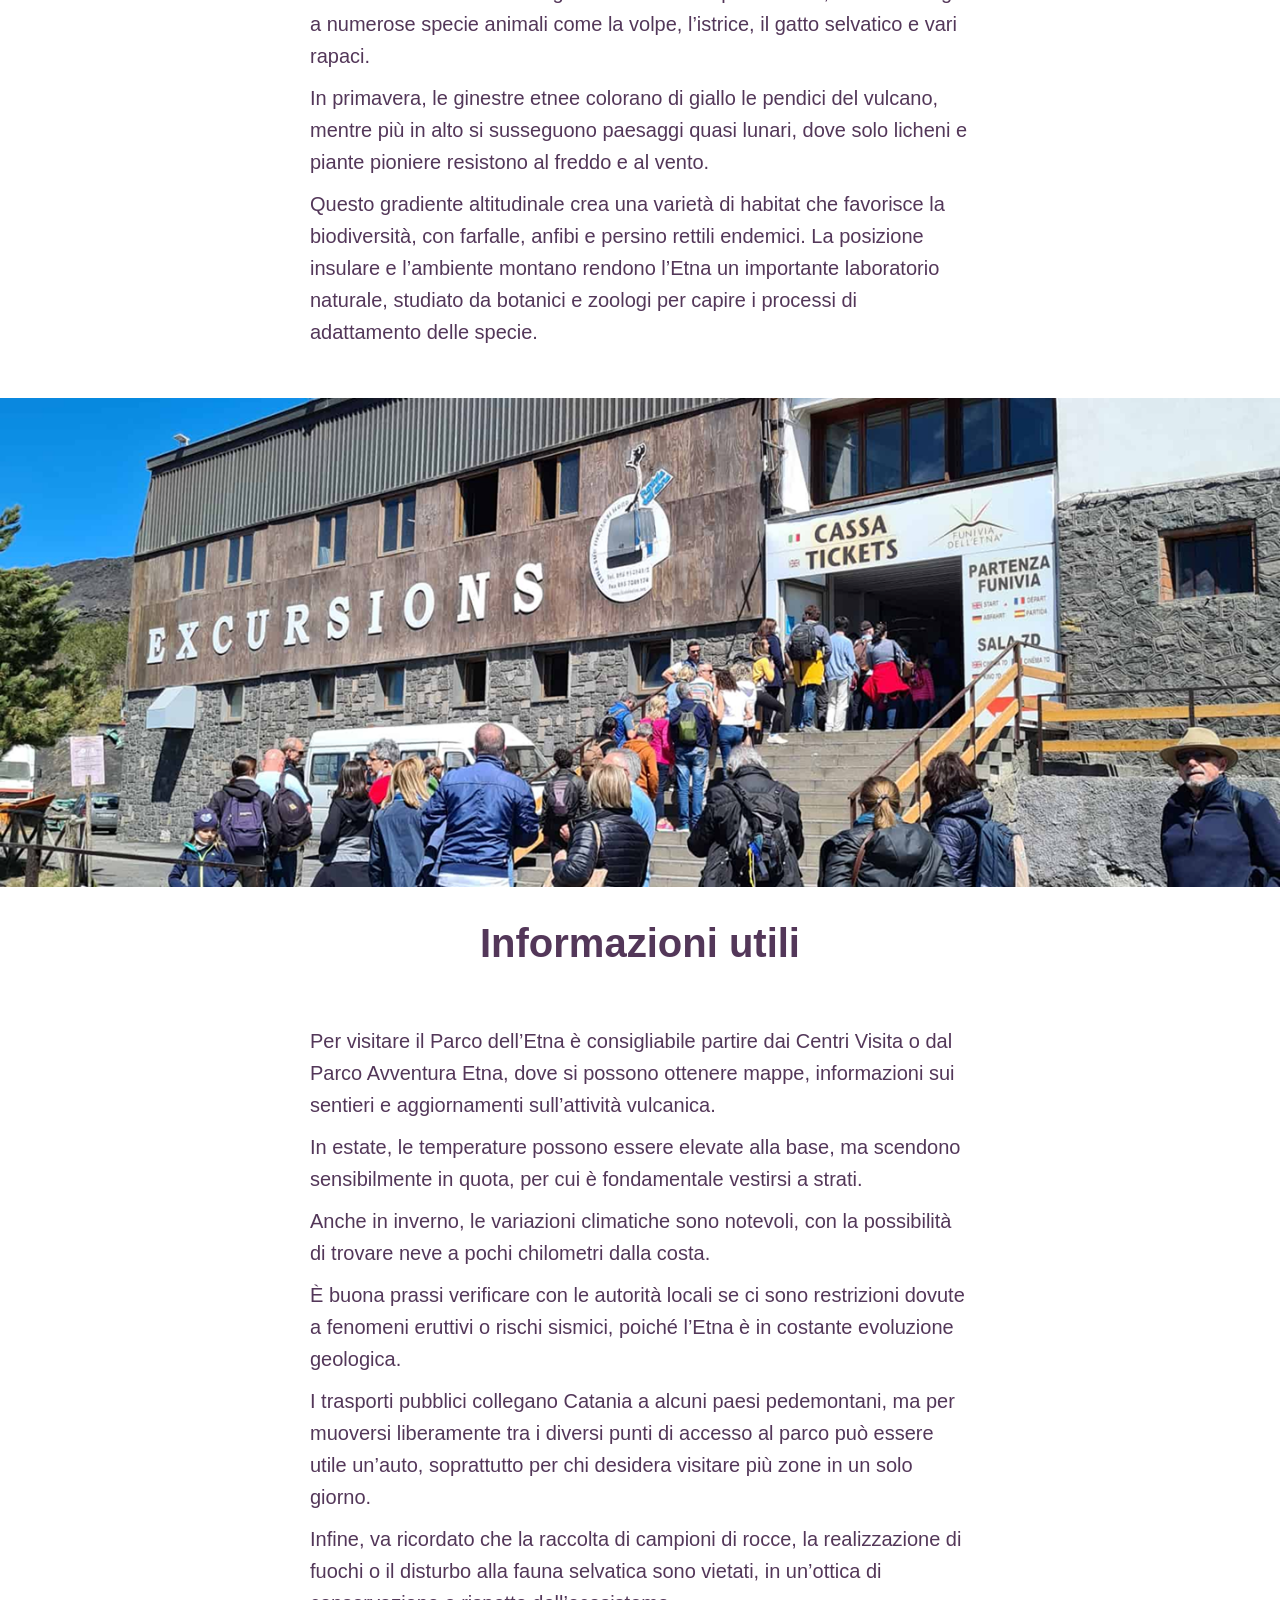
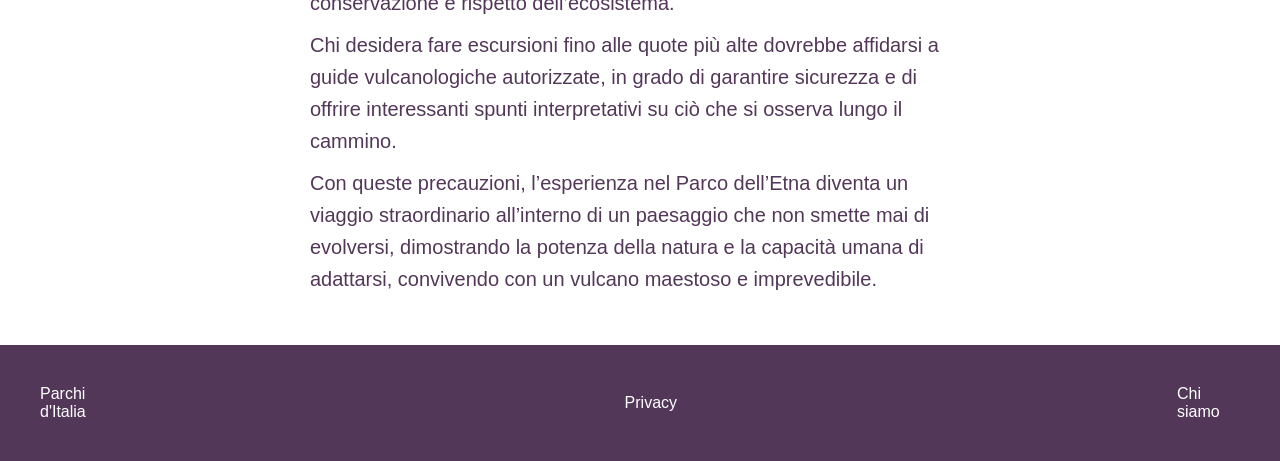
<file: etna.html>
<!DOCTYPE html>
<html lang="en">

<head>
    <meta charset="UTF-8">
    <meta name="viewport" content="width=device-width, initial-scale=1.0">
    <title>Parco dell'Etna</title>
    <link rel="stylesheet" href="CSS/style.css">
</head>

<body>
    <div class="img-sfondo-parchi-etna">
        <header>
            <div class="top-bar">
                Guida ai parchi nazionali, riserve naturali e aree protette
            </div>
            <a class="txt-white home" href="index.html">Parchi d'Italia</a>
            <div class="nav">


            </div>
        </header>

        <div class="sopra">
            <h1 class="titolo txt-white">Parco dell’Etna
            </h1>
            <h3 class="txt-white">"Un vulcano attivo che incontra boschi rigogliosi: scopri la potenza e il fascino
                unico dell'Etna."</h3>






        </div>





    </div>








    <div class="scritte bg-purple txt-white">
        <p>
            Il Parco dell’Etna si estende intorno al vulcano attivo più alto d’Europa, che domina l’orizzonte della
            Sicilia orientale con i suoi oltre 3.300 metri di altezza.
        </p>
        <p>
            Istituito nel 1987, questo parco nasce con lo scopo di tutelare un territorio straordinario, in cui la forza
            della natura si manifesta nelle colate laviche, negli scenari lunari e nei crateri fumanti, ma anche in
            boschi rigogliosi, vigneti e agrumeti che prosperano sulle pendici vulcaniche grazie alla fertilità del
            suolo.
        </p>
        <p>
            Il fascino dell’Etna risiede nel suo contrasto: un ambiente apparentemente ostile che in realtà è culla di
            biodiversità e di antiche tradizioni enogastronomiche, frutto di un legame millenario tra l’uomo e il
            vulcano.
        </p>
        <p>
            Visitare il Parco dell’Etna significa immergersi in paesaggi mutevoli, plasmati dall’attività eruttiva, e
            scoprire come la cultura locale si sia adattata alle sfide e alle opportunità offerte da questo maestoso
            gigante di fuoco.
        </p>
        <img class="freccia" src="svg/Arrow 1.svg" alt="">
    </div>


    <div class="immagini-parchi">
        <img src="etna/1-ETNA.png" alt="">
        <p>
            Il Parco dell’Etna si estende intorno al vulcano attivo più alto d’Europa, che domina l’orizzonte della
            Sicilia orientale con i suoi oltre 3.300 metri di altezza.
        </p>
        <p>
            I Crateri Silvestri, situati a circa 1.900 metri di altitudine, offrono una versione più accessibile del
            paesaggio vulcanico, consentendo anche a chi non ha grande esperienza di trekking di passeggiare lungo i
            loro bordi e osservare la morfologia creata dalle eruzioni.
        </p>
        <p>
            Un altro punto di interesse è la Valle del Bove, un’immensa caldera che rappresenta uno degli anfiteatri
            naturali più grandi e spettacolari di tutto l’arco mediterraneo: le sue pareti ripide e le colate laviche
            sovrapposte raccontano millenni di storia geologica.
        </p>
    </div>



    <div class="immagini-parchi">
        <img src="etna/2-ETNA.png" alt="">

        <h2>Attività specifiche</h2>

        <p>
            Il trekking è certamente una delle attività più popolari nel Parco, con sentieri di varia difficoltà che
            consentono di immergersi in boschi di castagni e querce, o di salire fino alle zone sommitali per respirare
            l’aria rarefatta dei crateri.
        </p>
        <p>
            Gli amanti dell’avventura possono optare per escursioni speleologiche nei tunnel di scorrimento lavico, vere
            e proprie “gallerie” create dalla lava che un tempo fluiva sotto la superficie.
        </p>
        <p>
            Nella stagione invernale, l’Etna offre anche opportunità di sci alpino e sci di fondo, in un contesto
            decisamente insolito: non è comune poter sciare guardando il mare all’orizzonte!
        </p>
        <p>
            Chi preferisce un approccio più confortevole può partecipare a tour in fuoristrada, con guide esperte che
            illustrano gli aspetti geologici, botanici e storici della zona.
        </p>
        <p>
            Per i gourmet, il territorio è ricchissimo di prodotti tipici: il vino DOC dell’Etna, olio extravergine,
            frutta secca (come le nocciole di Linguaglossa), pistacchi e un’ampia varietà di formaggi.
        </p>
        <p>
            Sono molto apprezzati anche i percorsi enogastronomici che abbinano degustazioni di vini prodotti su terreni
            vulcanici a specialità culinarie locali.
        </p>
    </div>

    <div class="immagini-parchi">
        <img src="etna/3-ETNA.png" alt="">

        <h2>Flora e fauna</h2>

        <p>
            Nonostante il vulcano possa apparire inospitale, la natura qui è sorprendentemente rigogliosa.
        </p>
        <p>
            Le quote più basse sono caratterizzate da agrumeti, vigneti e uliveti, grazie alla ricchezza del suolo
            lavico.
        </p>
        <p>
            L’area è un rifugio prezioso per il lupo appenninico, simbolo del parco, e per altre specie come il cervo e
            il capriolo, reintrodotti dopo aver rischiato l’estinzione locale.
        </p>
        <p>
            Salendo, si incontrano boschi di castagni, querce e pini: ad esempio, il bosco di Piano Vetore accoglie
            escursionisti e picnic estivi, offrendo rifugio a numerose specie animali come la volpe, l’istrice, il gatto
            selvatico e vari rapaci.
        </p>
        <p>
            In primavera, le ginestre etnee colorano di giallo le pendici del vulcano, mentre più in alto si susseguono
            paesaggi quasi lunari, dove solo licheni e piante pioniere resistono al freddo e al vento.
        </p>
        <p>
            Questo gradiente altitudinale crea una varietà di habitat che favorisce la biodiversità, con farfalle,
            anfibi e persino rettili endemici. La posizione insulare e l’ambiente montano rendono l’Etna un importante
            laboratorio naturale, studiato da botanici e zoologi per capire i processi di adattamento delle specie.
        </p>
    </div>

    <div class="immagini-parchi">
        <img src="etna/4-ETNA.png" alt="">

        <h2>Informazioni utili</h2>

        <p>
            Per visitare il Parco dell’Etna è consigliabile partire dai Centri Visita o dal Parco Avventura Etna, dove
            si possono ottenere mappe, informazioni sui sentieri e aggiornamenti sull’attività vulcanica.
        </p>
        <p>
            In estate, le temperature possono essere elevate alla base, ma scendono sensibilmente in quota, per cui è
            fondamentale vestirsi a strati.
        </p>
        <p>
            Anche in inverno, le variazioni climatiche sono notevoli, con la possibilità di trovare neve a pochi
            chilometri dalla costa.
        </p>
        <p>
            È buona prassi verificare con le autorità locali se ci sono restrizioni dovute a fenomeni eruttivi o rischi
            sismici, poiché l’Etna è in costante evoluzione geologica.
        </p>
        <p>
            I trasporti pubblici collegano Catania a alcuni paesi pedemontani, ma per muoversi liberamente tra i diversi
            punti di accesso al parco può essere utile un’auto, soprattutto per chi desidera visitare più zone in un
            solo giorno.
        </p>
        <p>
            Infine, va ricordato che la raccolta di campioni di rocce, la realizzazione di fuochi o il disturbo alla
            fauna selvatica sono vietati, in un’ottica di conservazione e rispetto dell’ecosistema.
        </p>
        <p>
            Chi desidera fare escursioni fino alle quote più alte dovrebbe affidarsi a guide vulcanologiche autorizzate,
            in grado di garantire sicurezza e di offrire interessanti spunti interpretativi su ciò che si osserva lungo
            il cammino.
        </p>
        <p>
            Con queste precauzioni, l’esperienza nel Parco dell’Etna diventa un viaggio straordinario all’interno di un
            paesaggio che non smette mai di evolversi, dimostrando la potenza della natura e la capacità umana di
            adattarsi, convivendo con un vulcano maestoso e imprevedibile.
        </p>
    </div>

    <footer>
        <a href="index.html">
            <p>
                Parchi d'Italia
            </p>
        </a>
        <p> Privacy </p>
        <p> Chi siamo </p>
    </footer>

</body>

</html>
</file>
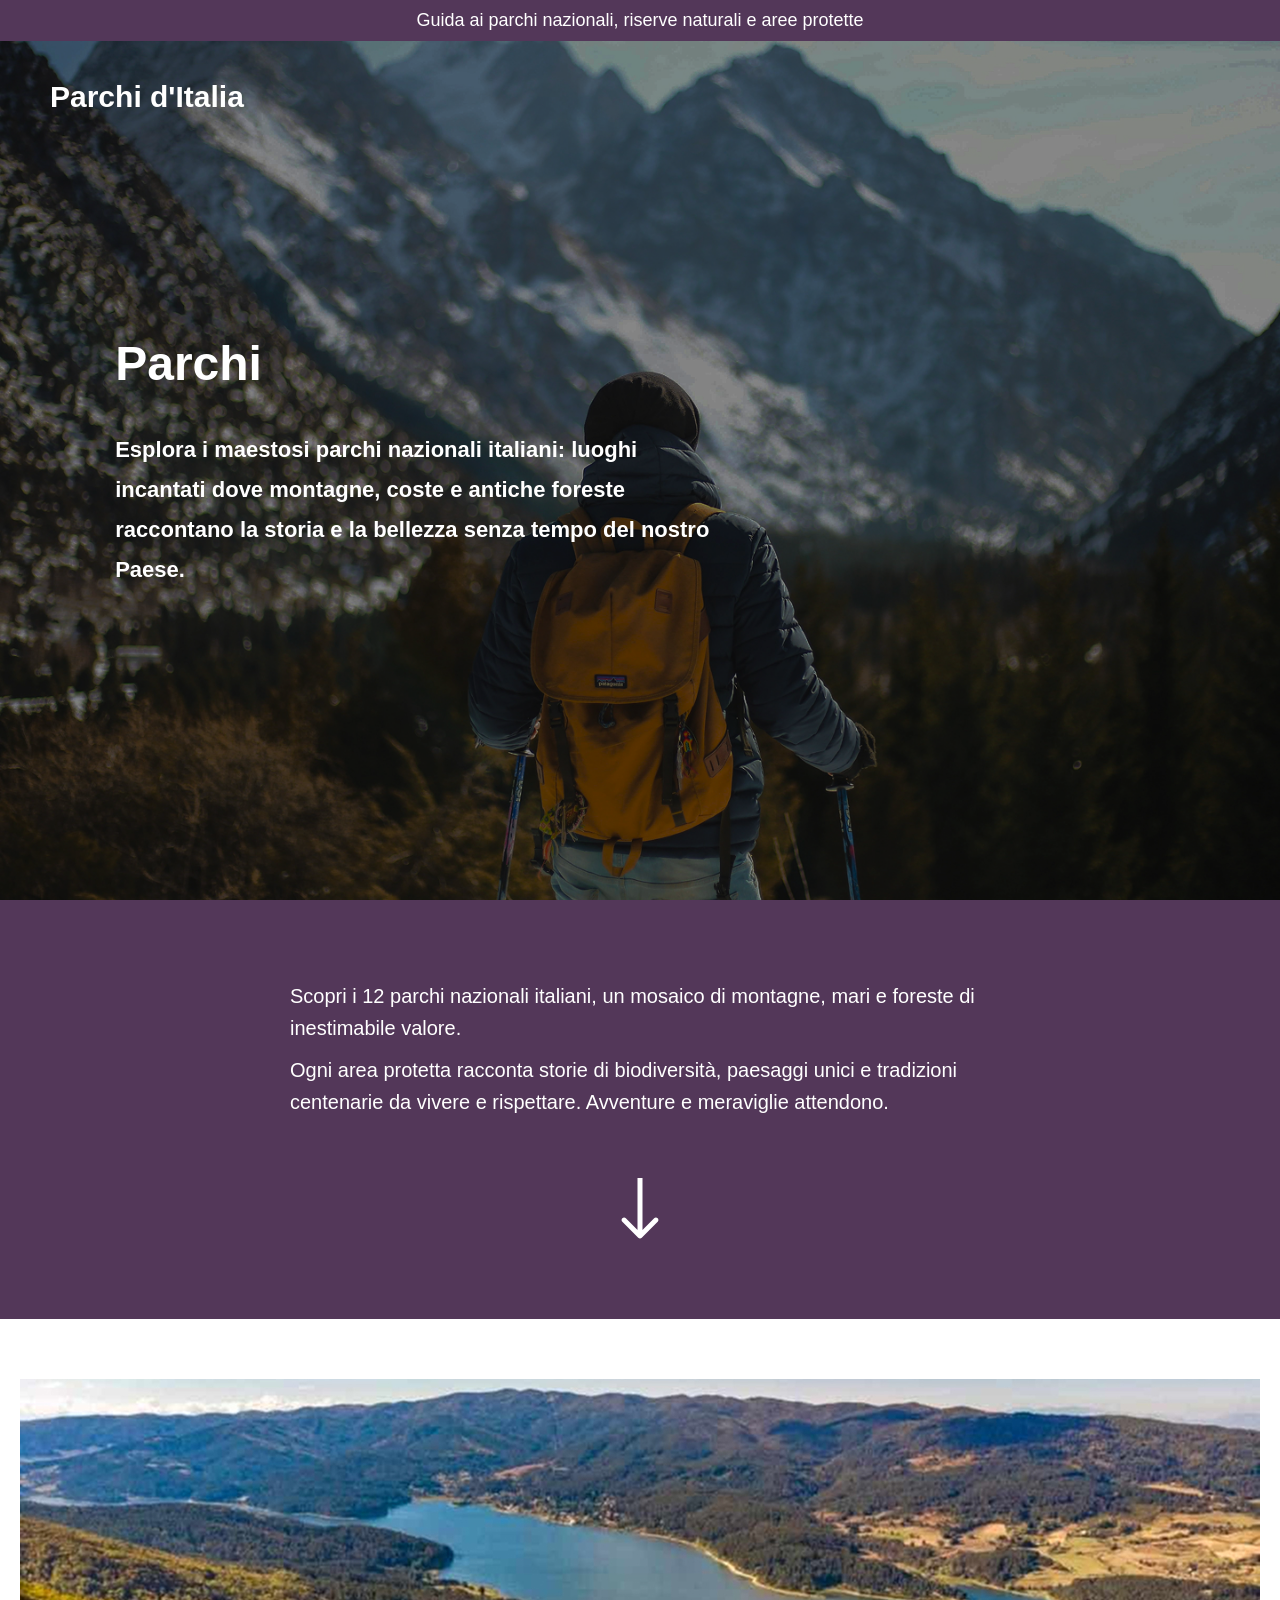
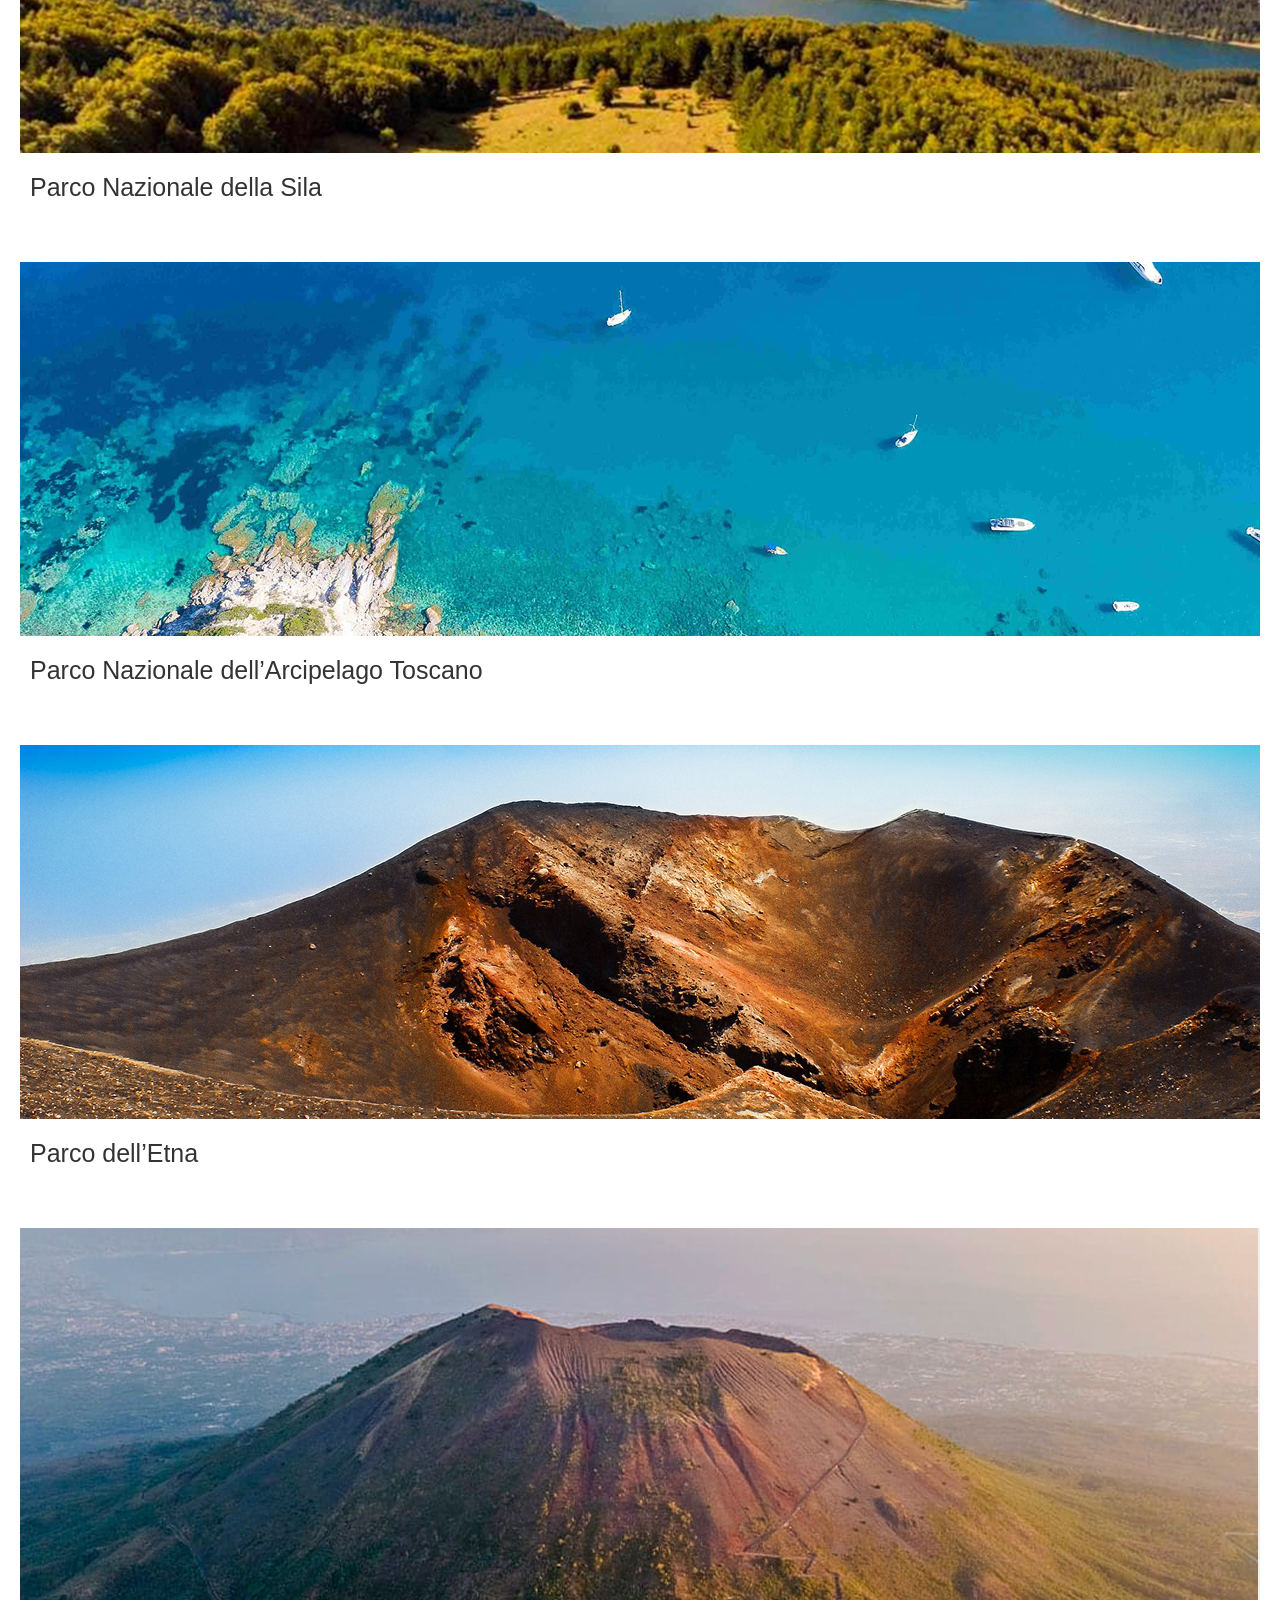
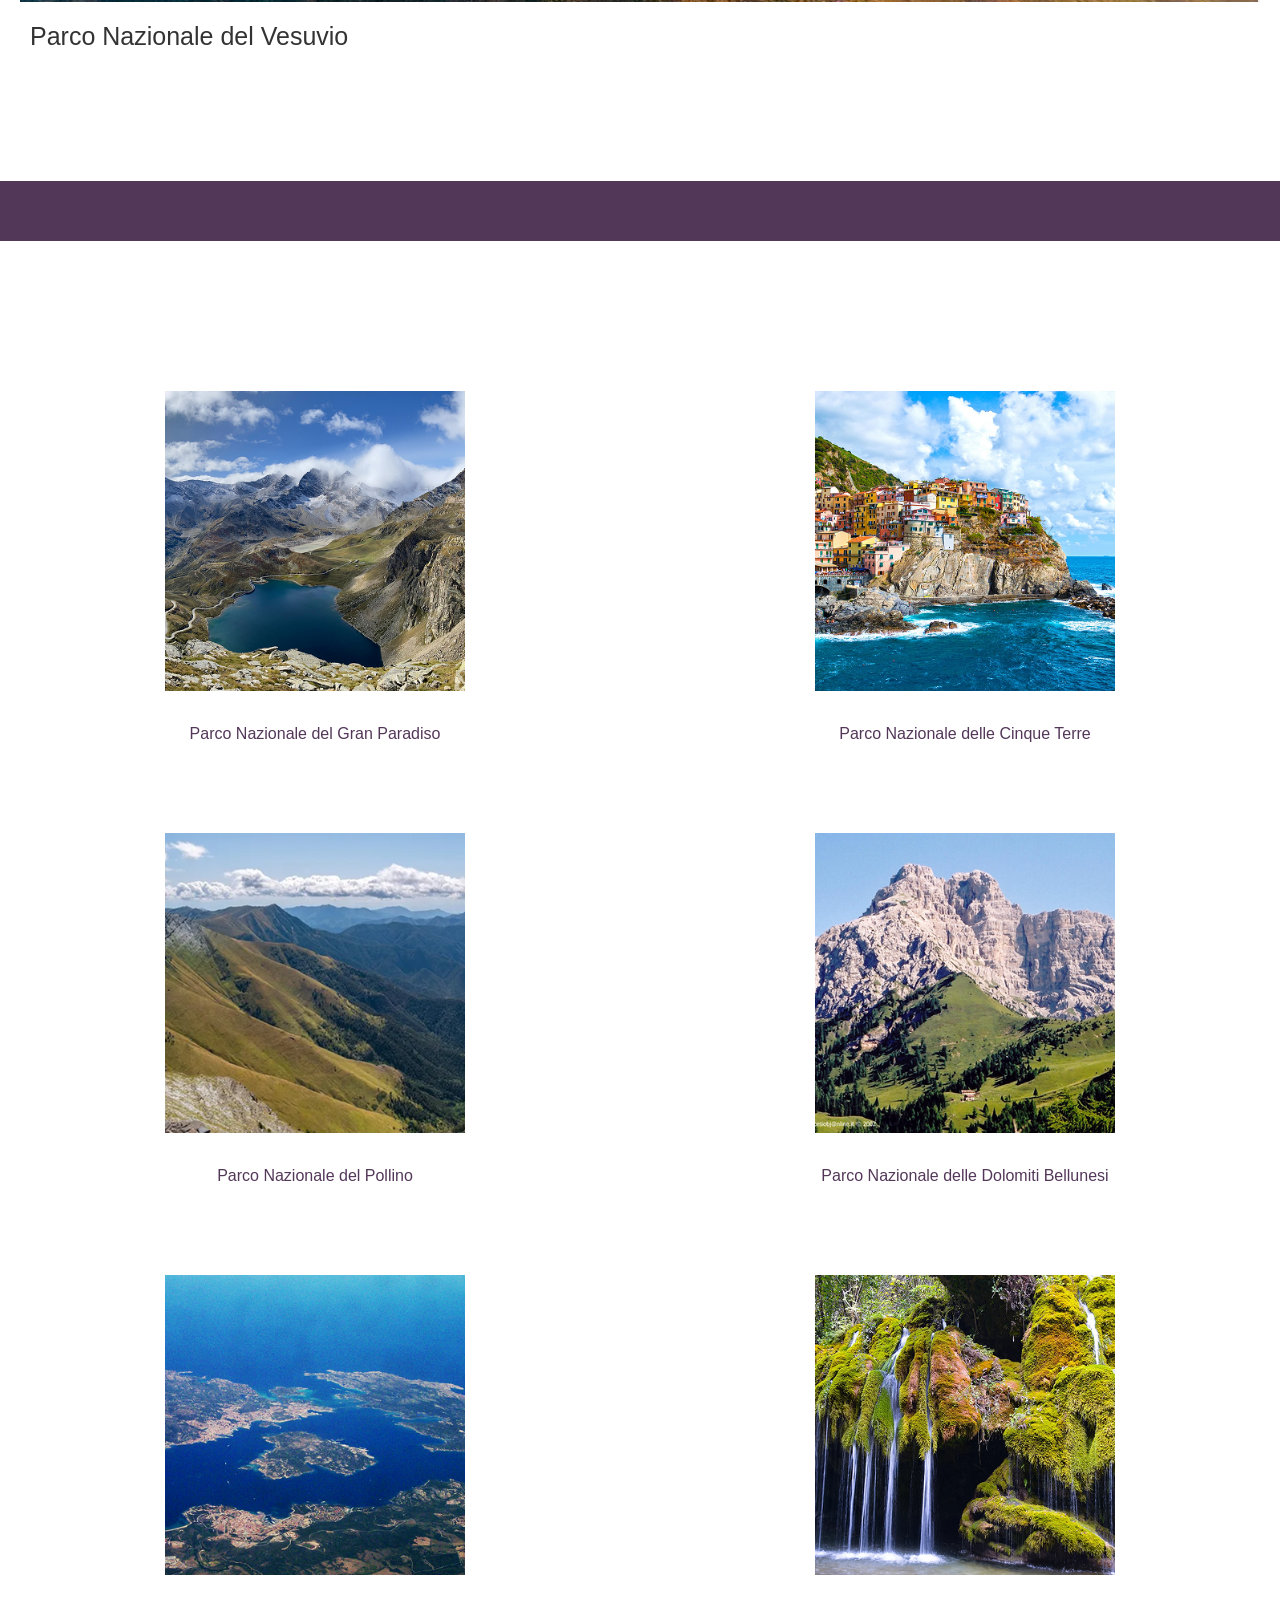
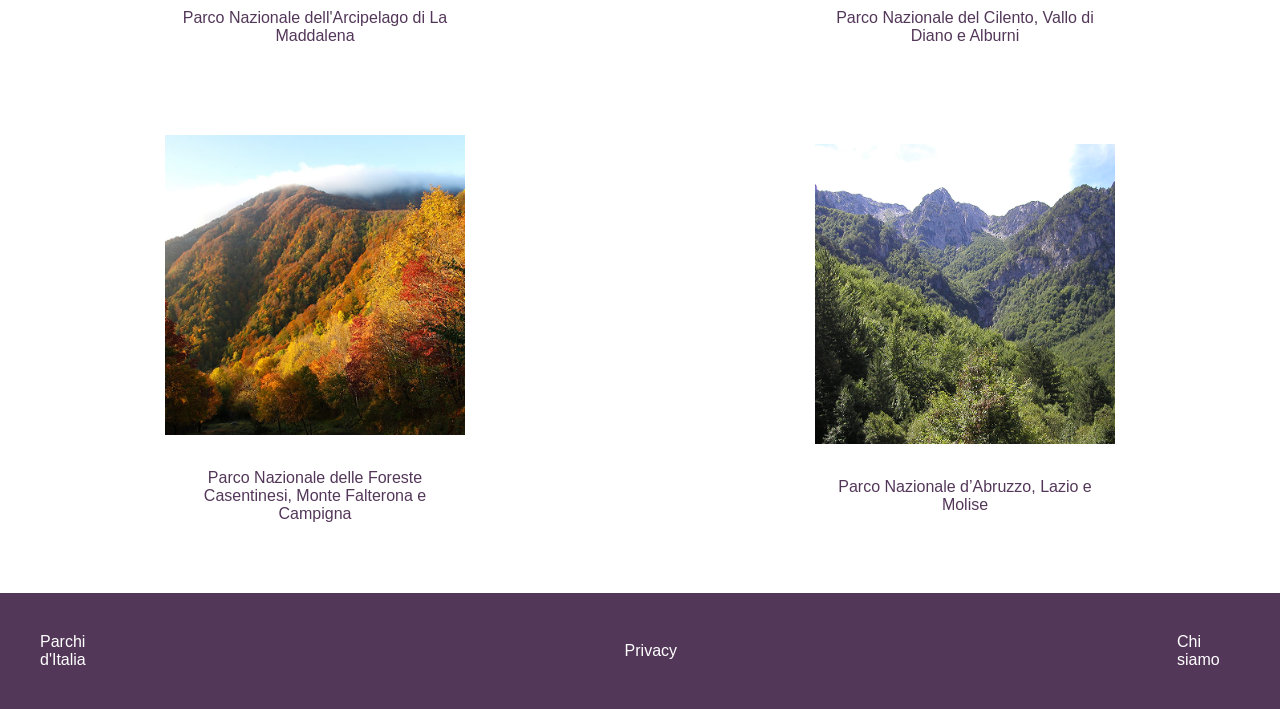
<file: parchi.html>
<!DOCTYPE html>
<html lang="en">

<head>

    <meta charset="UTF-8">
    <meta name="viewport" content="width=device-width, initial-scale=1.0">
    <title>Parchi</title>

    <link rel="stylesheet" href="CSS/style.css">


</head>

<body>

    <div class="img-sfondo-parchi-1">
        <header>
            <div class="top-bar">
                Guida ai parchi nazionali, riserve naturali e aree protette
            </div>
            <a class="txt-white home" href="index.html">Parchi d'Italia</a>
            <div class="nav">


            </div>
        </header>

        <div class="sopra">
            <h1 class="titolo txt-white">Parchi
            </h1>
            <h3 class="txt-white">Esplora i maestosi parchi nazionali italiani:
                luoghi incantati dove montagne,
                coste e antiche foreste raccontano la storia e la bellezza
                senza tempo del nostro Paese. </h3>














        </div>
    </div>



    <div class="scritte bg-purple txt-white">
        <p>
            Scopri i 12 parchi nazionali italiani, un mosaico di montagne, mari e foreste di inestimabile valore.
        </p>
        <p>
            Ogni area protetta racconta storie di biodiversità, paesaggi unici e tradizioni centenarie da vivere e
            rispettare. Avventure e meraviglie attendono.
        </p>
        <img class="freccia" src="svg/Arrow 1.svg" alt="">
    </div>




    <div class="sezione-immagini">
        <a href="sila.html">
            <div class="box-immagine">
                <img src="img/parco-nazionale-della-sila-1.jpg" alt="">
                <p>Parco Nazionale della Sila</p>

            </div>
        </a>

        <a href="toscano.html">
            <div class="box-immagine">
                <img src="img/costa-argento-scaled.jpg" alt="">
                <p>Parco Nazionale dell’Arcipelago Toscano</p>

            </div>
        </a>

        <a href="etna.html">
            <div class="box-immagine">
                <img src="img/parcodelletna-1.jpg" alt="">
                <p>Parco dell’Etna</p>

            </div>
        </a>

        <a href="vesuvio.html">
            <div class="box-immagine">
                <img src="img/tour-piedi-vesuvio.png" alt="">
                <p>Parco Nazionale del Vesuvio</p>

            </div>
        </a>
    </div>



    <div class="separatore"></div>



    <div class="all-parchi">
        <a href="">
            <div>
                <img src="img/PARADISO-1.png" alt="">
                <p class="txt-white">Parco Nazionale del Gran Paradiso</p>
            </div>
        </a>
        <a href="">
            <div>
                <img src="img/5TERRE-2.png" alt="">
                <p class="txt-white">Parco Nazionale delle Cinque Terre</p>
            </div>
        </a>
        <a href="">
            <div>
                <img src="img/POLLINO-3.png" alt="">
                <p class="txt-white">Parco Nazionale del Pollino</p>
            </div>
        </a>
        <a href="">
            <div>
                <img src="img/DOLOMITI-4.png" alt="">
                <p class="txt-white">Parco Nazionale delle Dolomiti Bellunesi</p>
            </div>
        </a>

        <a href="">
            <div>
                <img src="img/MADDALENA-5.png" alt="">
                <p class="txt-white">Parco Nazionale dell'Arcipelago di La Maddalena</p>
            </div>
        </a>

        <a href="">
            <div>
                <img src="img/CILENTO-6.png" alt="">
                <p class="txt-white">Parco Nazionale del Cilento, Vallo di Diano e Alburni</p>
            </div>
        </a>

        <a href="">
            <div>
                <img src="img/FORESTE-7.png" alt="">
                <p class="txt-white">Parco Nazionale delle Foreste Casentinesi, Monte Falterona e Campigna</p>
            </div>
        </a>

        <a href="">
            <div>
                <img src="img/MOLISE-8.png" alt="">
                <p class="txt-white">Parco Nazionale d’Abruzzo, Lazio e Molise</p>
            </div>
        </a>




    </div>

    <footer>
        <a href="index.html">
            <p>
                Parchi d'Italia
            </p>
        </a>
        <p> Privacy </p>
        <p> Chi siamo </p>
    </footer>
</body>

</html>
</file>
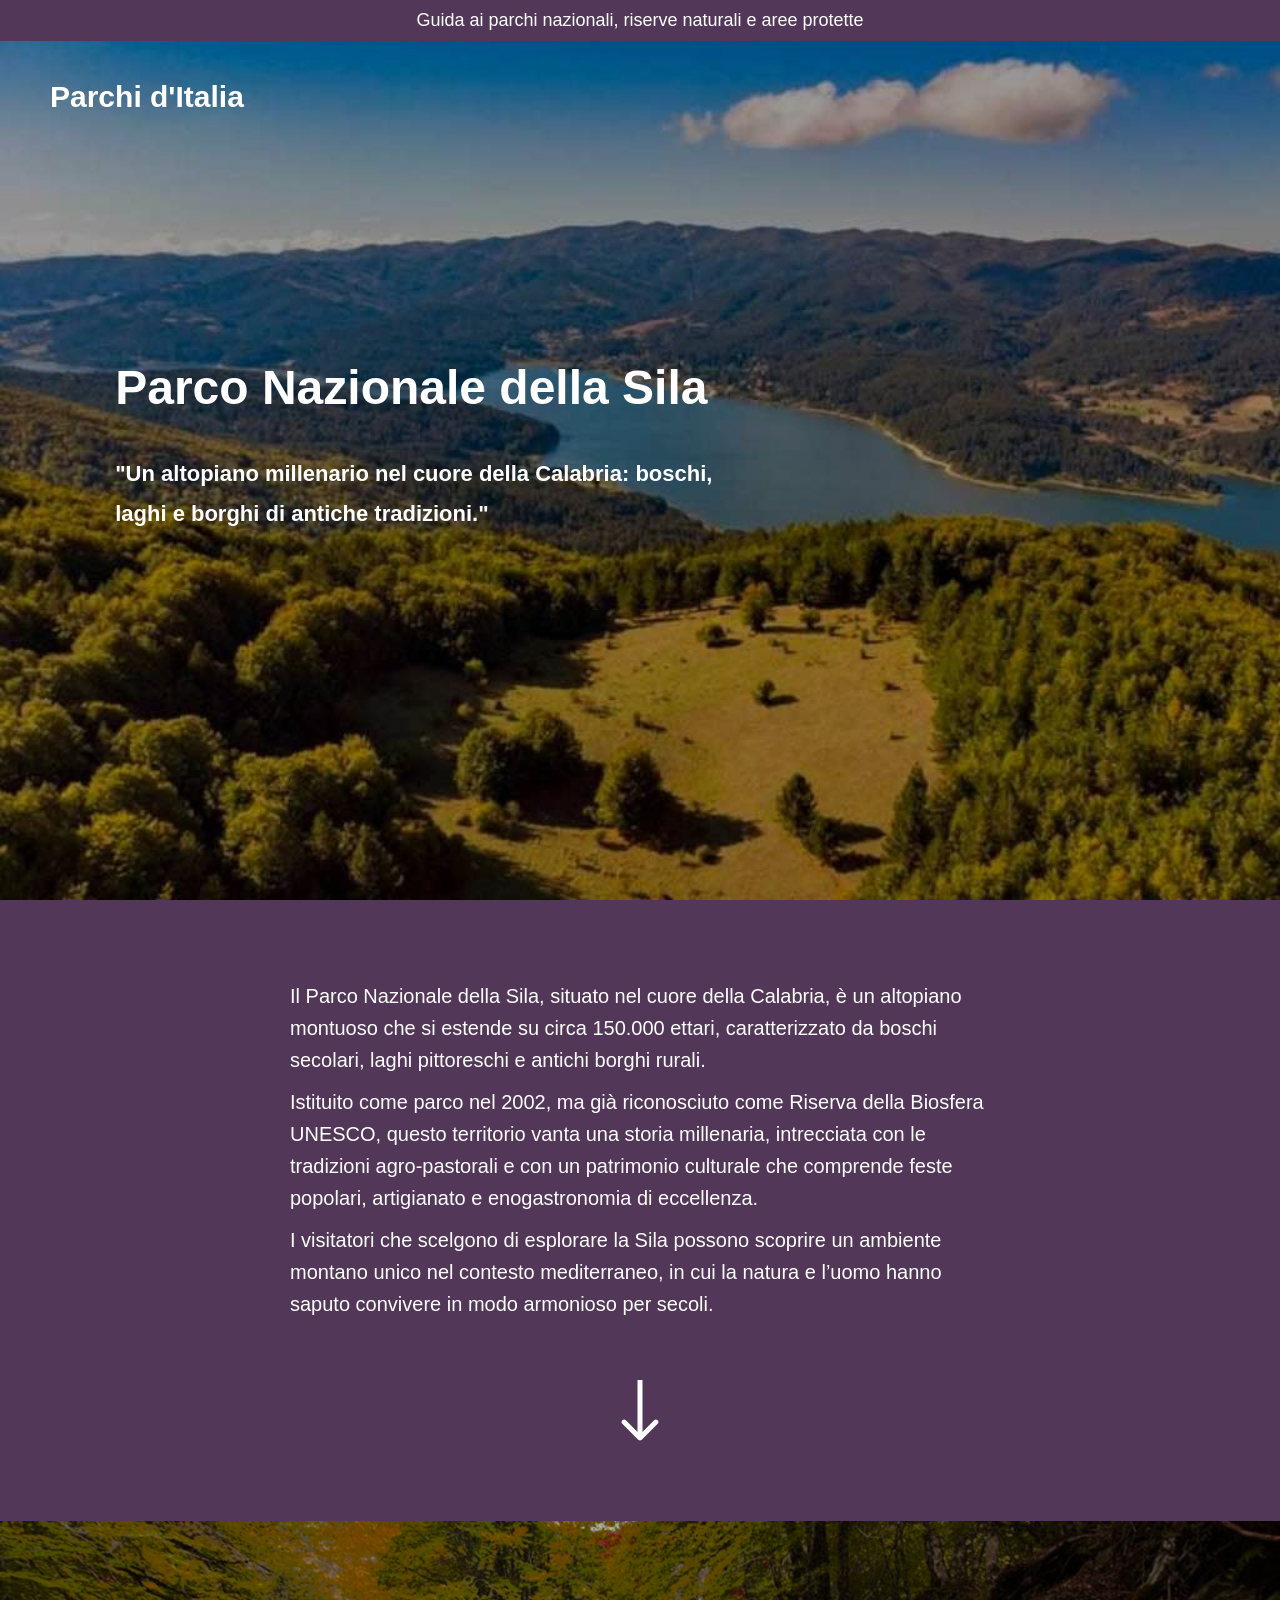
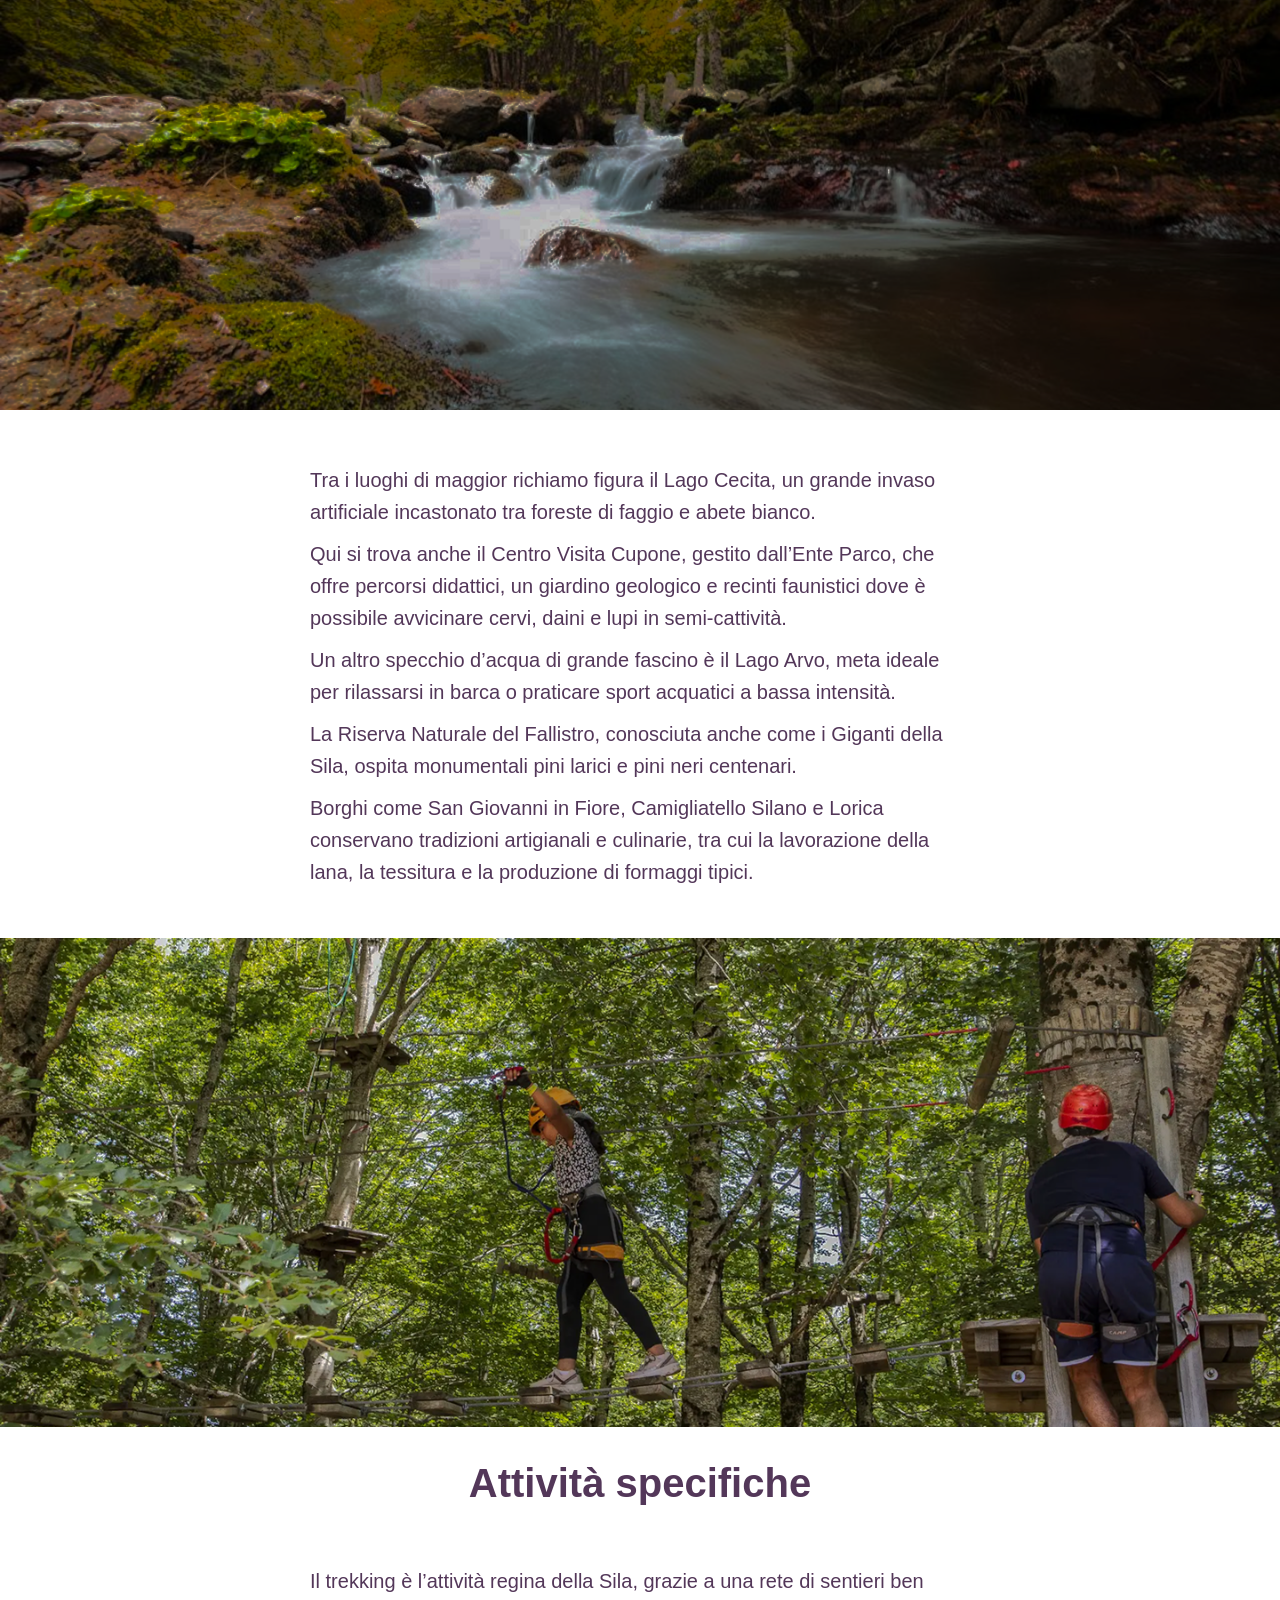
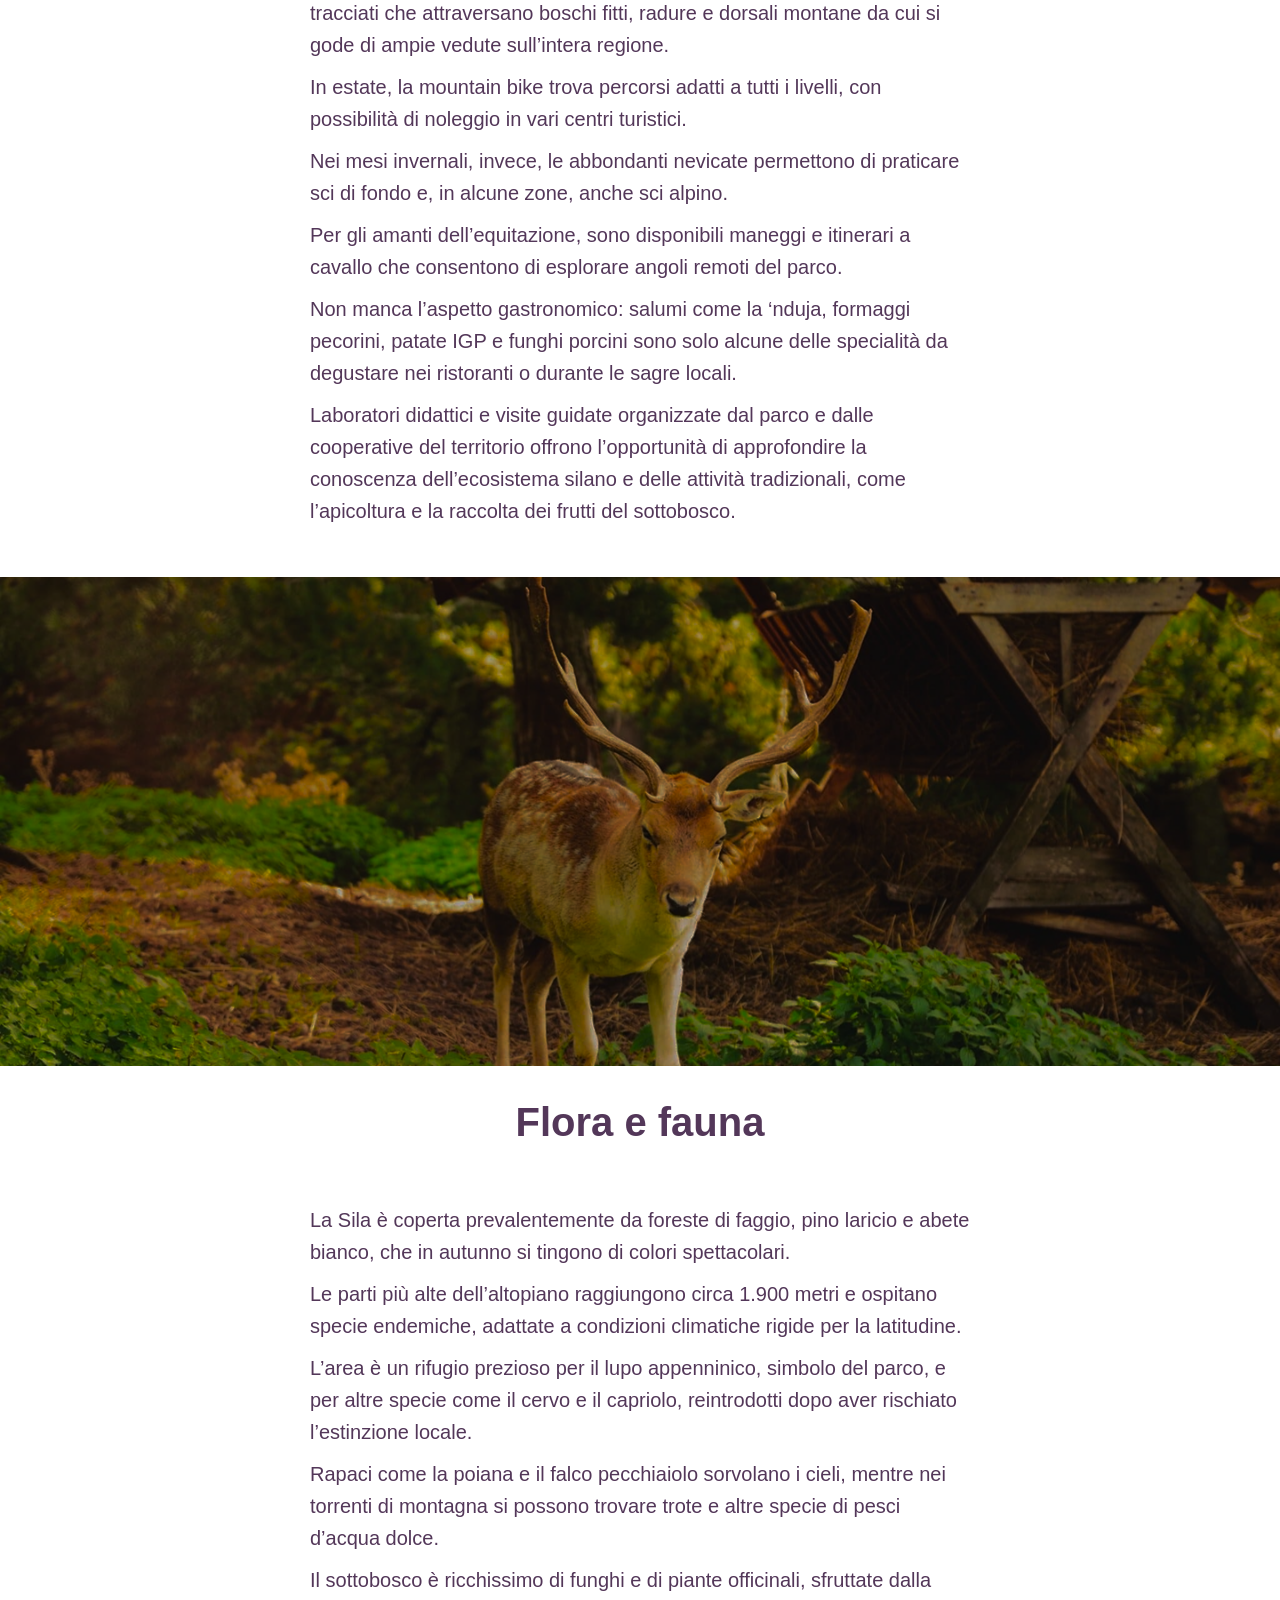
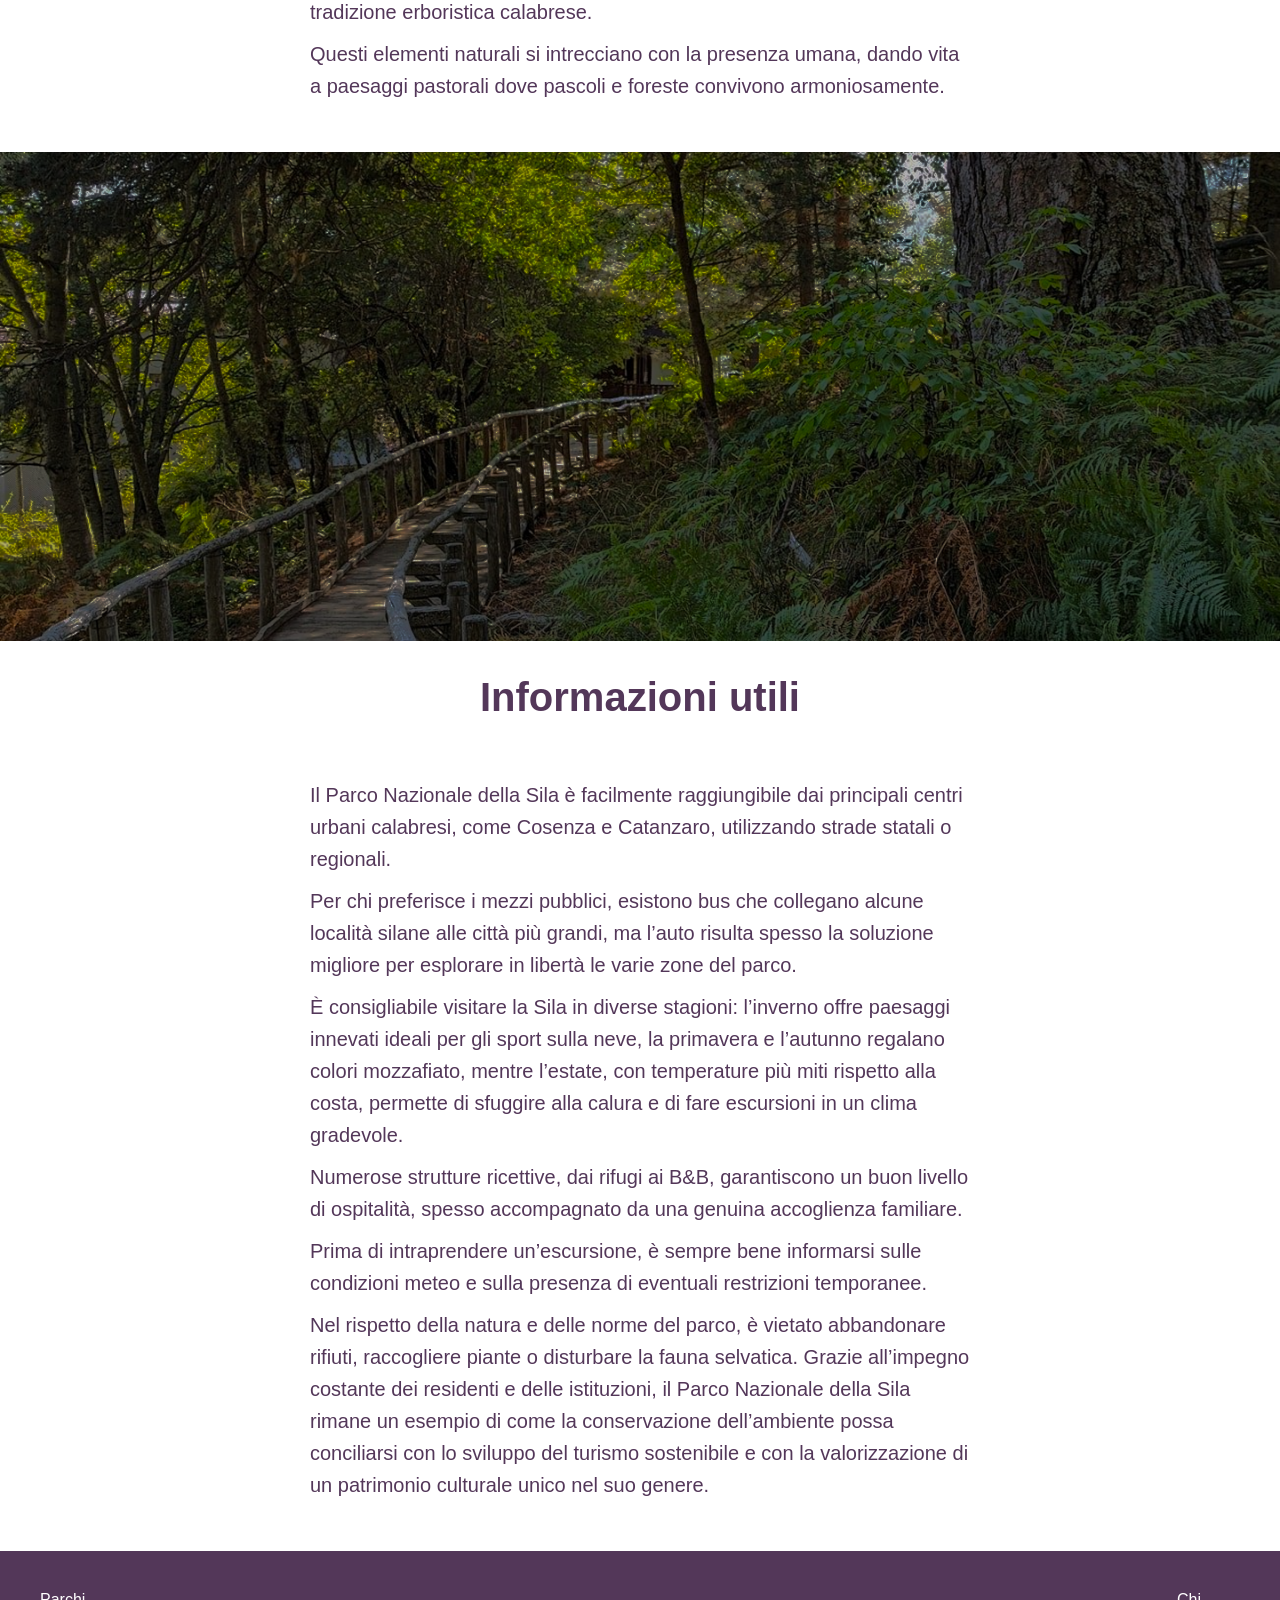
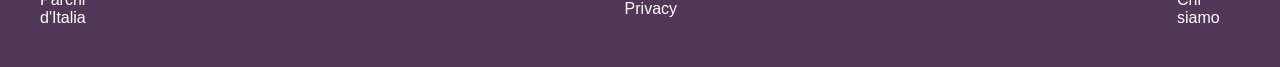
<file: sila.html>
<!DOCTYPE html>
<html lang="en">

<head>
    <meta charset="UTF-8">
    <meta name="viewport" content="width=device-width, initial-scale=1.0">
    <title>Parco Nazionale della Sila</title>
    <link rel="stylesheet" href="CSS/style.css">
</head>

<body>
    <div class="img-sfondo-parchi-sila">
        <header>
            <div class="top-bar">
                Guida ai parchi nazionali, riserve naturali e aree protette
            </div>
            <a class="txt-white home" href="index.html">Parchi d'Italia</a>
            <div class="nav">


            </div>
        </header>

        <div class="sopra">
            <h1 class="titolo txt-white">Parco Nazionale della Sila
            </h1>
            <h3 class="txt-white">"Un altopiano millenario nel cuore della Calabria: boschi, laghi e borghi di antiche
                tradizioni."
            </h3>






        </div>


    </div>




    <div class="scritte bg-purple txt-white">
        <p>
            Il Parco Nazionale della Sila, situato nel cuore della Calabria, è un altopiano montuoso che si estende su
            circa 150.000 ettari, caratterizzato da boschi secolari, laghi pittoreschi e antichi borghi rurali.
        </p>
        <p>
            Istituito come parco nel 2002, ma già riconosciuto come Riserva della Biosfera UNESCO, questo territorio
            vanta una storia millenaria, intrecciata con le tradizioni agro-pastorali e con un patrimonio culturale che
            comprende feste popolari, artigianato e enogastronomia di eccellenza.
        </p>
        <p>
            I visitatori che scelgono di esplorare la Sila possono scoprire un ambiente montano unico nel contesto
            mediterraneo, in cui la natura e l’uomo hanno saputo convivere in modo armonioso per secoli.
        </p>
        <img class="freccia" src="svg/Arrow 1.svg" alt="">
    </div>


    <div class="immagini-parchi">
        <img src="Sila/1-SILA.png" alt="">
        <p>
            Tra i luoghi di maggior richiamo figura il Lago Cecita, un grande invaso artificiale incastonato tra foreste
            di faggio e abete bianco.
        </p>
        <p>
            Qui si trova anche il Centro Visita Cupone, gestito dall’Ente Parco, che offre percorsi didattici, un
            giardino geologico e recinti faunistici dove è possibile avvicinare cervi, daini e lupi in semi-cattività.
        </p>
        <p>
            Un altro specchio d’acqua di grande fascino è il Lago Arvo, meta ideale per rilassarsi in barca o praticare
            sport acquatici a bassa intensità.
        </p>
        <p>
            La Riserva Naturale del Fallistro, conosciuta anche come i Giganti della Sila, ospita monumentali pini
            larici e pini neri centenari.
        </p>
        <p>
            Borghi come San Giovanni in Fiore, Camigliatello Silano e Lorica conservano tradizioni artigianali e
            culinarie, tra cui la lavorazione della lana, la tessitura e la produzione di formaggi tipici.
        </p>
    </div>



    <div class="immagini-parchi">
        <img src="Sila/2-SILA.png" alt="">

        <h2>Attività specifiche</h2>

        <p>
            Il trekking è l’attività regina della Sila, grazie a una rete di sentieri ben tracciati che attraversano
            boschi fitti, radure e dorsali montane da cui si gode di ampie vedute sull’intera regione.
        </p>
        <p>
            In estate, la mountain bike trova percorsi adatti a tutti i livelli, con possibilità di noleggio in vari
            centri turistici.
        </p>
        <p>
            Nei mesi invernali, invece, le abbondanti nevicate permettono di praticare sci di fondo e, in alcune zone,
            anche sci alpino.
        </p>
        <p>
            Per gli amanti dell’equitazione, sono disponibili maneggi e itinerari a cavallo che consentono di esplorare
            angoli remoti del parco.
        </p>
        <p>
            Non manca l’aspetto gastronomico: salumi come la ‘nduja, formaggi pecorini, patate IGP e funghi porcini sono
            solo alcune delle specialità da degustare nei ristoranti o durante le sagre locali.
        </p>
        <p>
            Laboratori didattici e visite guidate organizzate dal parco e dalle cooperative del territorio offrono
            l’opportunità di approfondire la conoscenza dell’ecosistema silano e delle attività tradizionali, come
            l’apicoltura e la raccolta dei frutti del sottobosco.
        </p>
    </div>

    <div class="immagini-parchi">
        <img src="Sila/3-SILA.png" alt="">

        <h2>Flora e fauna</h2>

        <p>
            La Sila è coperta prevalentemente da foreste di faggio, pino laricio e abete bianco, che in autunno si
            tingono di colori spettacolari.
        </p>
        <p>
            Le parti più alte dell’altopiano raggiungono circa 1.900 metri e ospitano specie endemiche, adattate a
            condizioni climatiche rigide per la latitudine.
        </p>
        <p>
            L’area è un rifugio prezioso per il lupo appenninico, simbolo del parco, e per altre specie come il cervo e
            il capriolo, reintrodotti dopo aver rischiato l’estinzione locale.
        </p>
        <p>
            Rapaci come la poiana e il falco pecchiaiolo sorvolano i cieli, mentre nei torrenti di montagna si possono
            trovare trote e altre specie di pesci d’acqua dolce.
        </p>
        <p>
            Il sottobosco è ricchissimo di funghi e di piante officinali, sfruttate dalla tradizione erboristica
            calabrese.
        </p>
        <p>
            Questi elementi naturali si intrecciano con la presenza umana, dando vita a paesaggi pastorali dove pascoli
            e foreste convivono armoniosamente.
        </p>
    </div>

    <div class="immagini-parchi">
        <img src="Sila/4-SILA.png" alt="">

        <h2>Informazioni utili</h2>

        <p>
            Il Parco Nazionale della Sila è facilmente raggiungibile dai principali centri urbani calabresi, come
            Cosenza e Catanzaro, utilizzando strade statali o regionali.
        </p>
        <p>
            Per chi preferisce i mezzi pubblici, esistono bus che collegano alcune località silane alle città più
            grandi, ma l’auto risulta spesso la soluzione migliore per esplorare in libertà le varie zone del parco.
        </p>
        <p>
            È consigliabile visitare la Sila in diverse stagioni: l’inverno offre paesaggi innevati ideali per gli sport
            sulla neve, la primavera e l’autunno regalano colori mozzafiato, mentre l’estate, con temperature più miti
            rispetto alla costa, permette di sfuggire alla calura e di fare escursioni in un clima gradevole.
        </p>
        <p>
            Numerose strutture ricettive, dai rifugi ai B&B, garantiscono un buon livello di ospitalità, spesso
            accompagnato da una genuina accoglienza familiare.
        </p>
        <p>
            Prima di intraprendere un’escursione, è sempre bene informarsi sulle condizioni meteo e sulla presenza di
            eventuali restrizioni temporanee.
        </p>
        <p>
            Nel rispetto della natura e delle norme del parco, è vietato abbandonare rifiuti, raccogliere piante o
            disturbare la fauna selvatica. Grazie all’impegno costante dei residenti e delle istituzioni, il Parco
            Nazionale della Sila rimane un esempio di come la conservazione dell’ambiente possa conciliarsi con lo
            sviluppo del turismo sostenibile e con la valorizzazione di un patrimonio culturale unico nel suo genere.
        </p>
    </div>

    <footer>
        <a href="index.html">
            <p>
                Parchi d'Italia
            </p>
        </a>
        <p> Privacy </p>
        <p> Chi siamo </p>
    </footer>

</body>

</html>
</file>
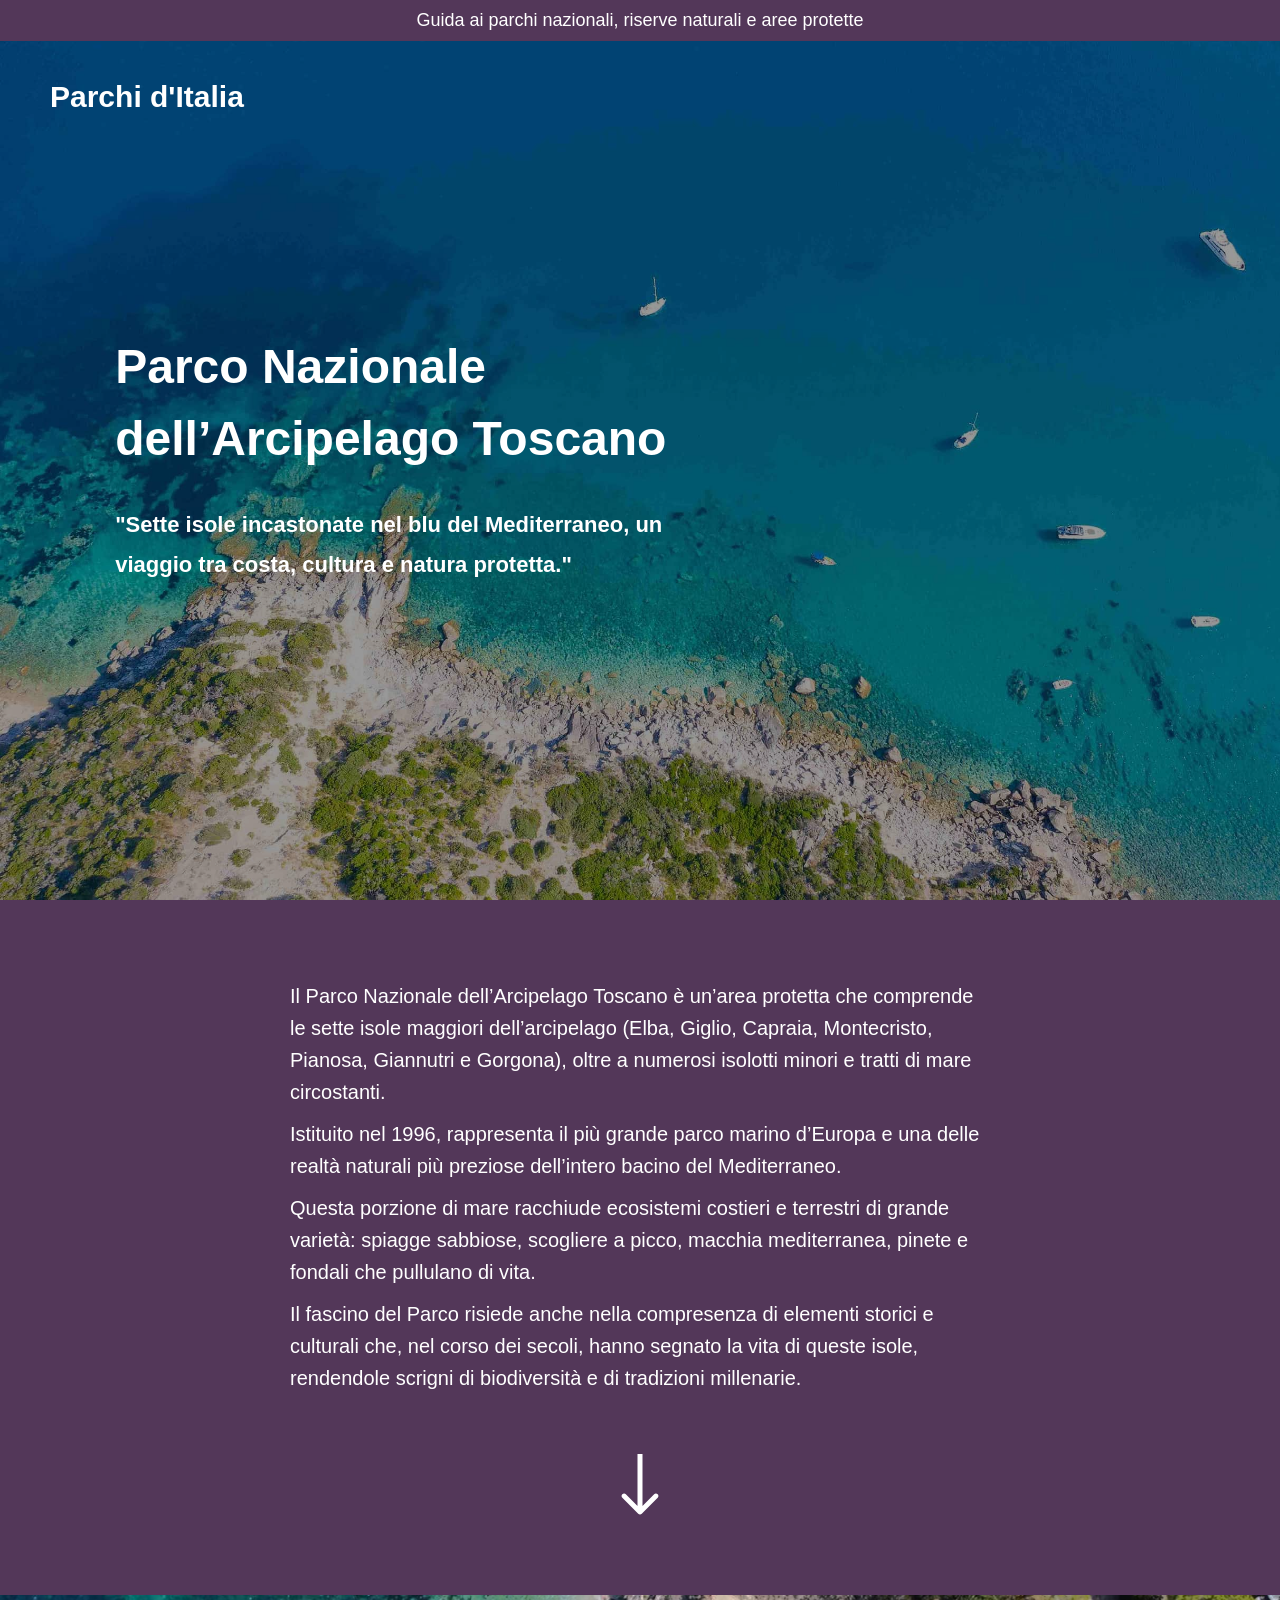
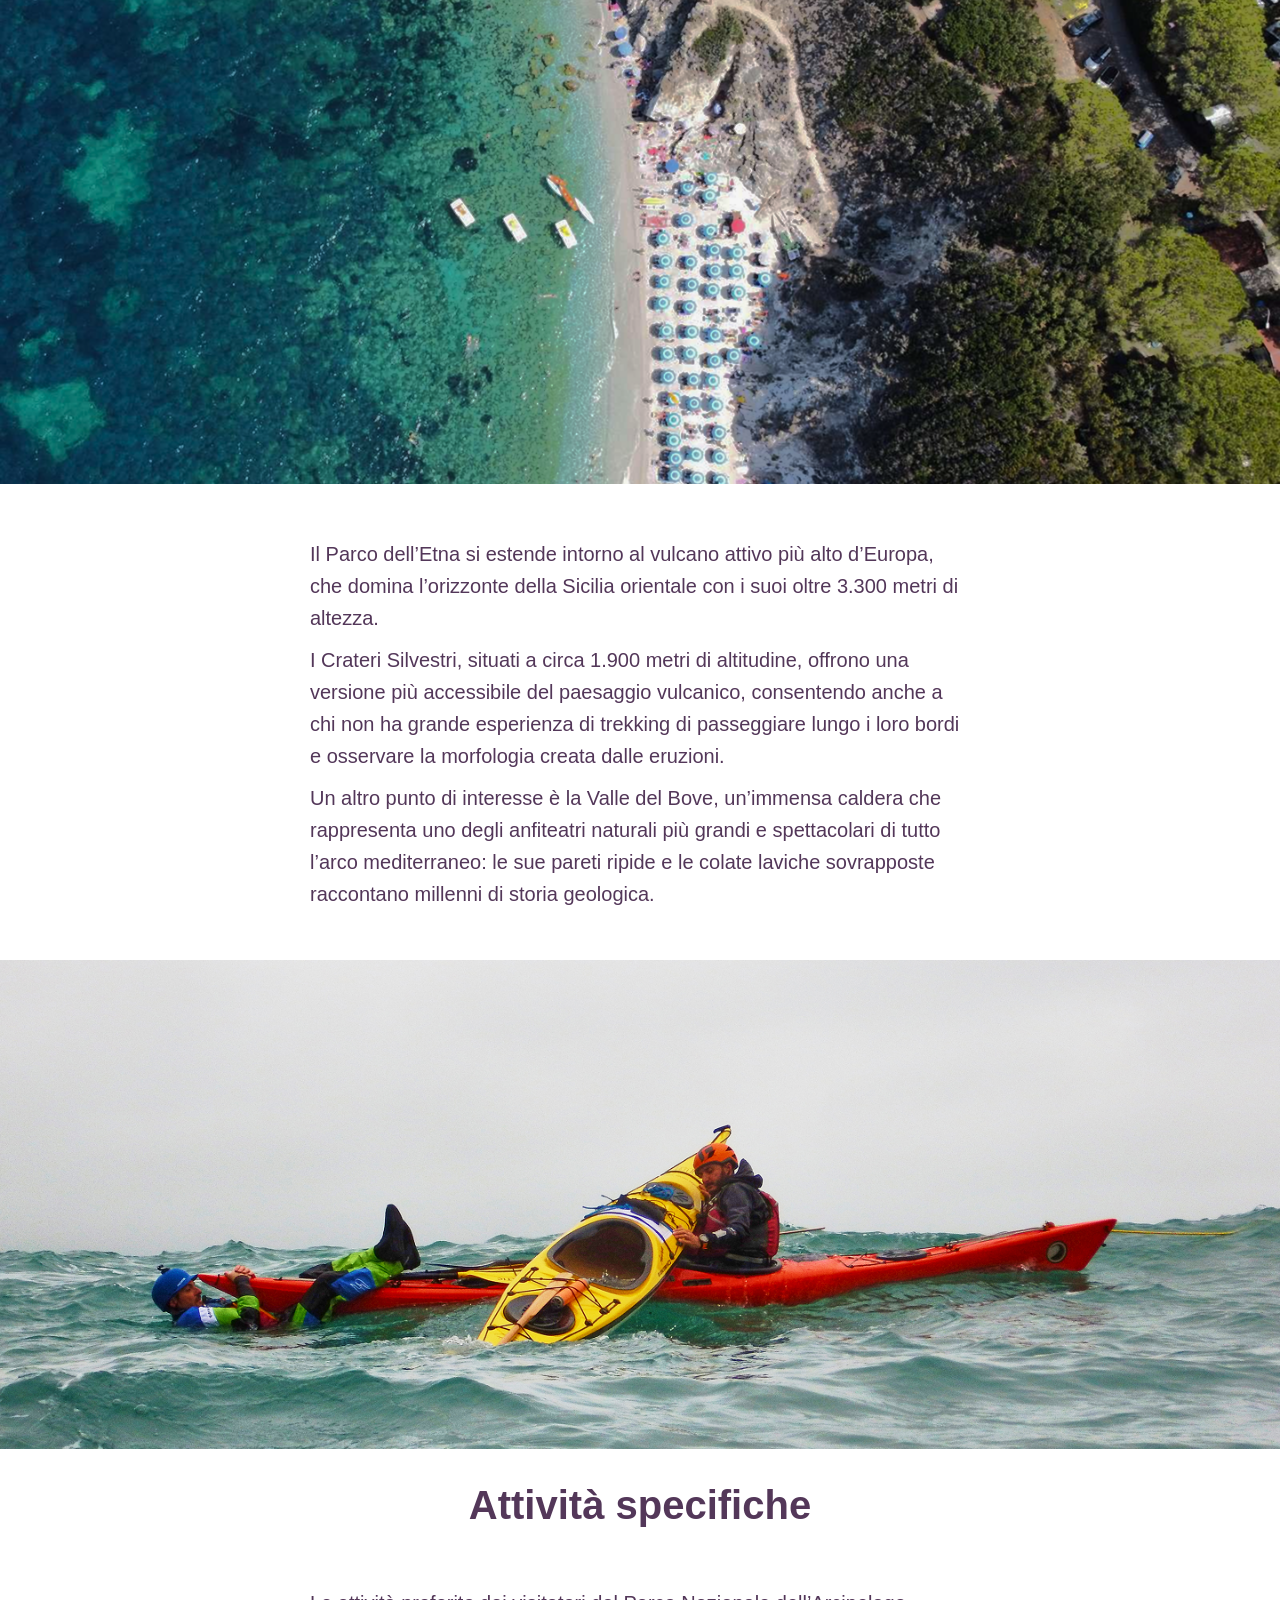
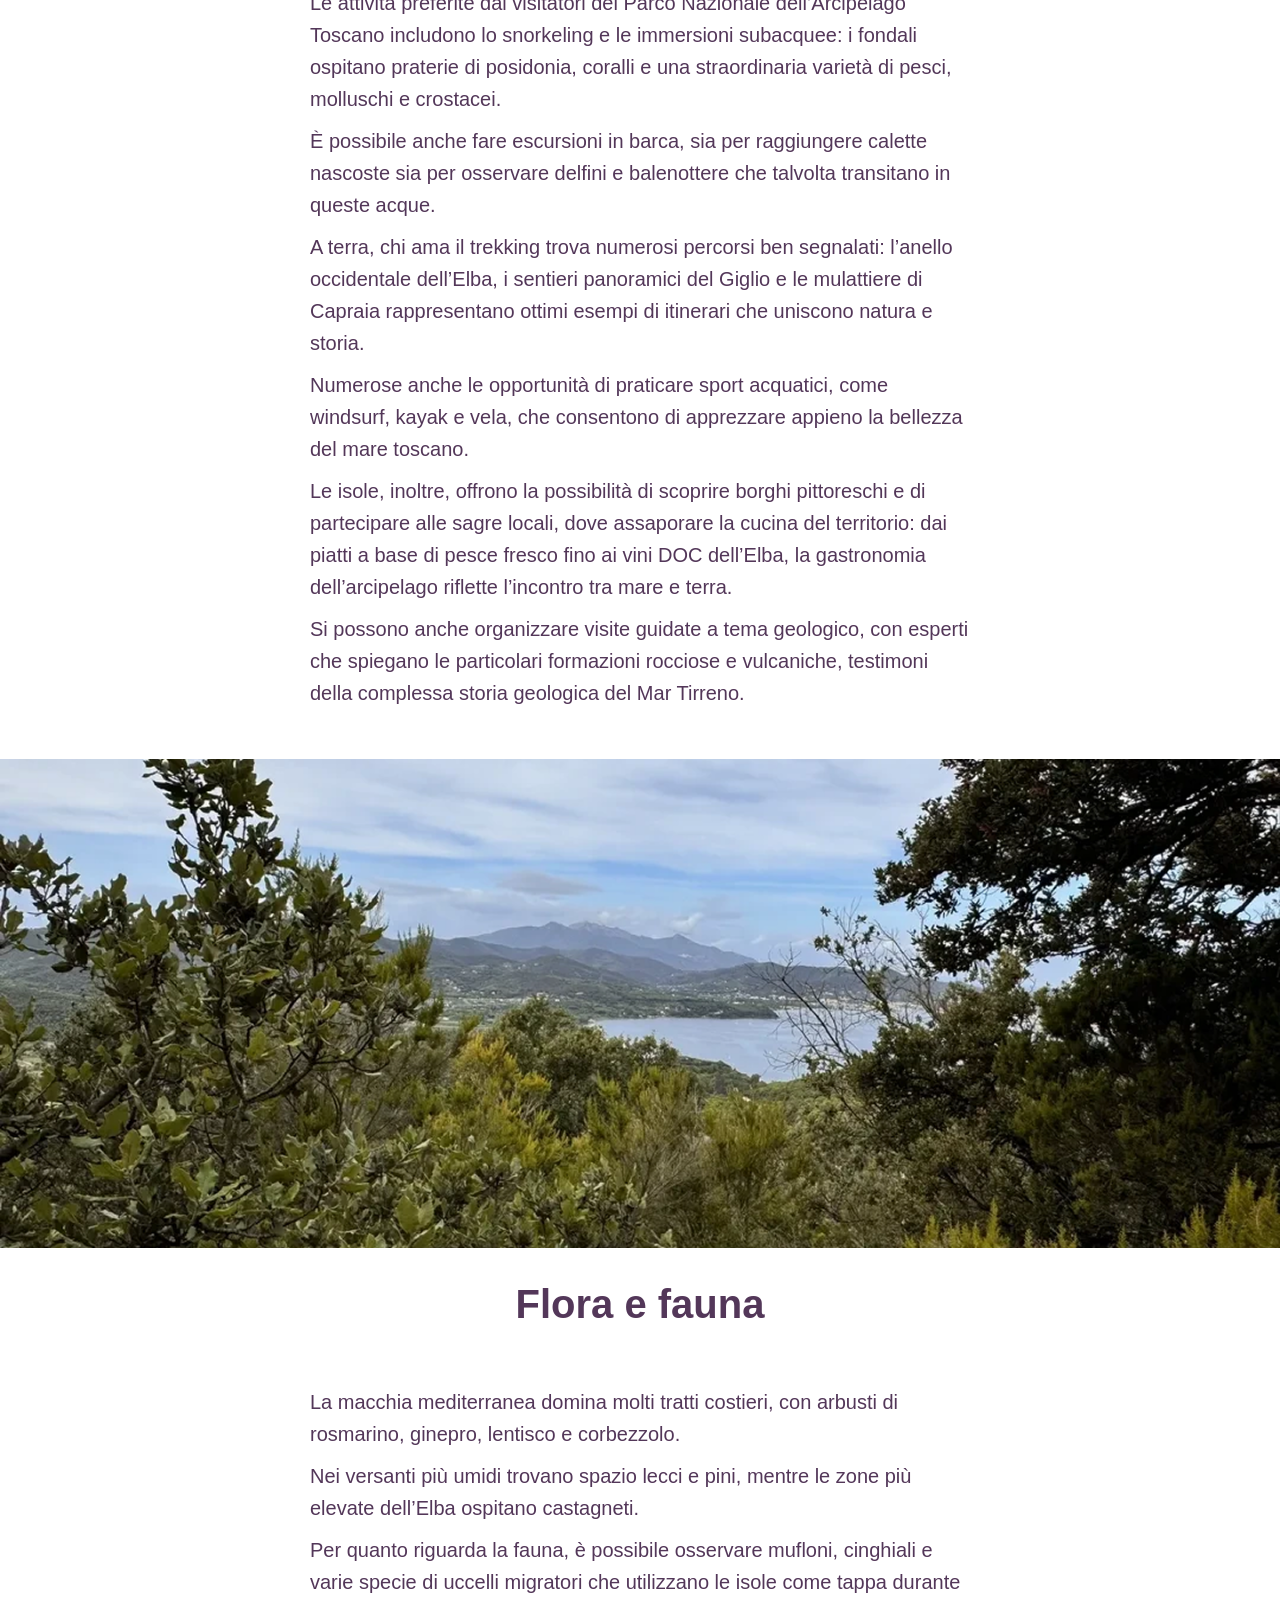
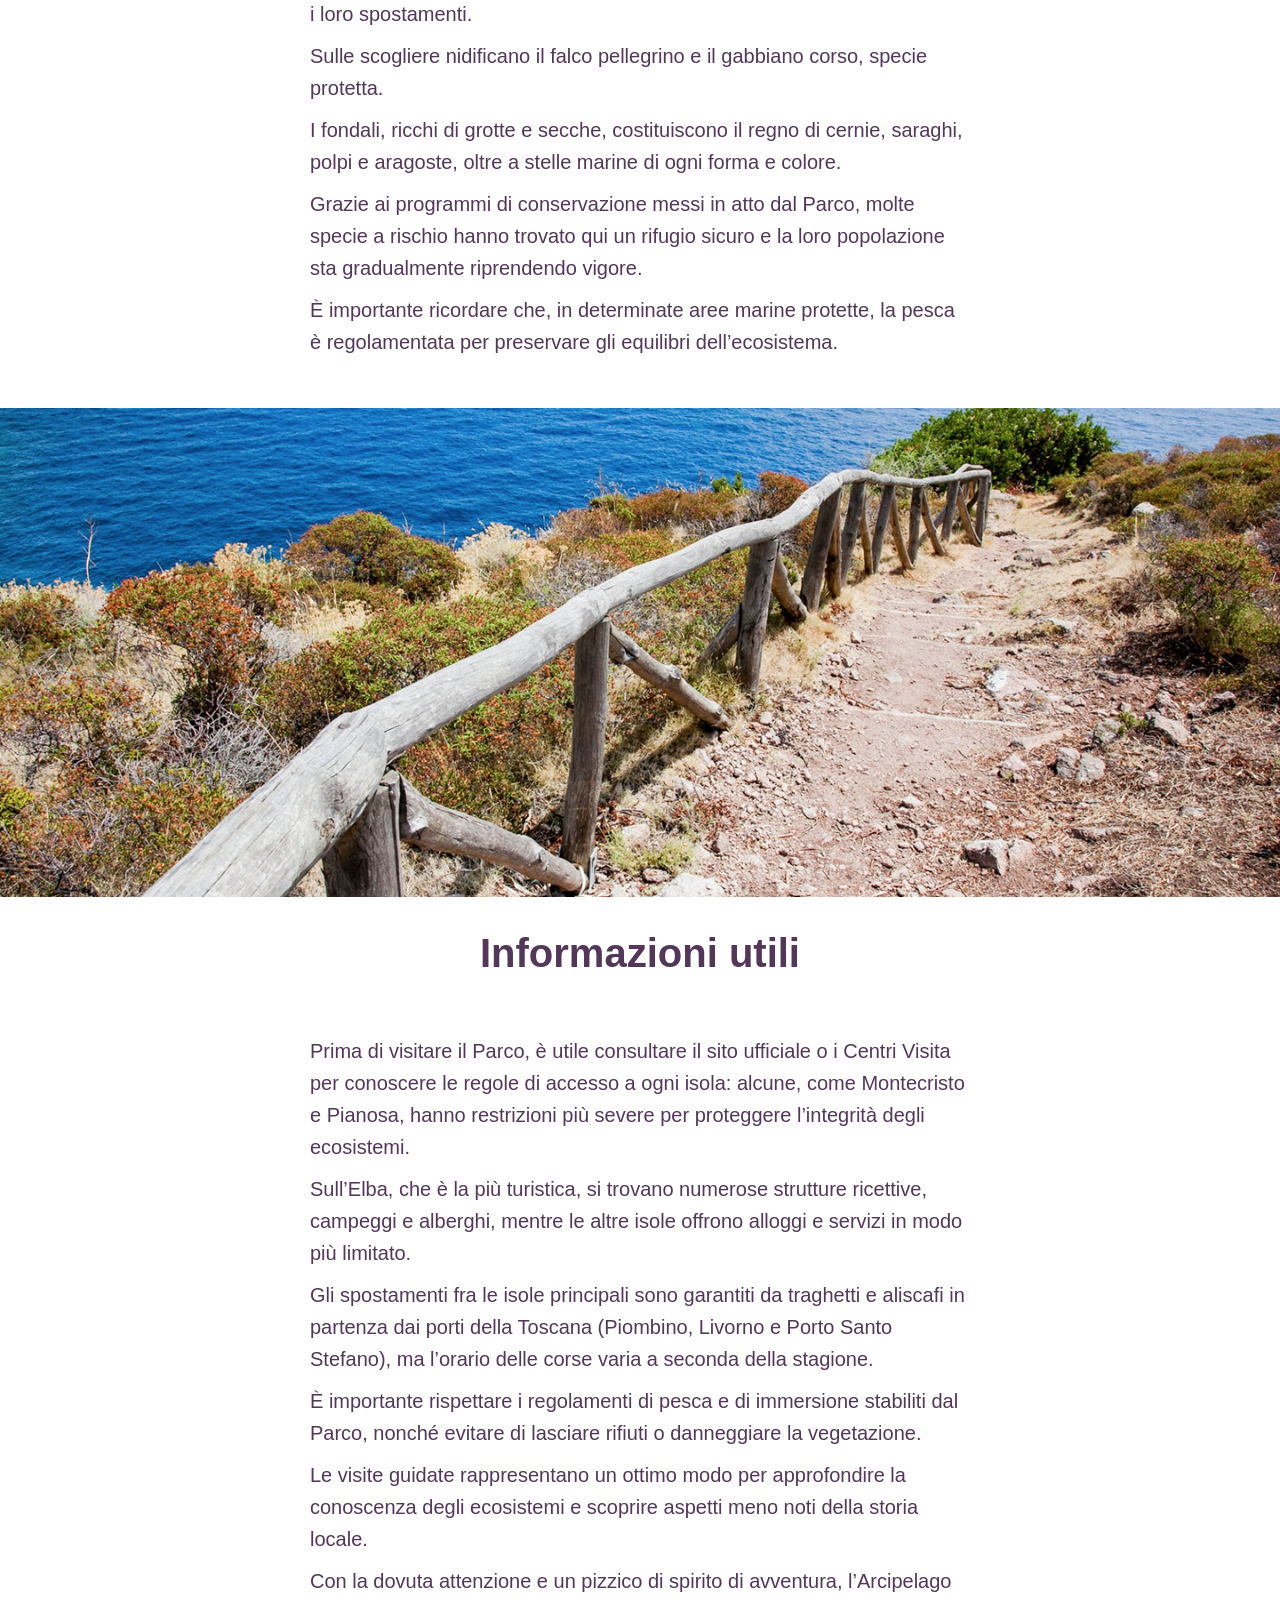
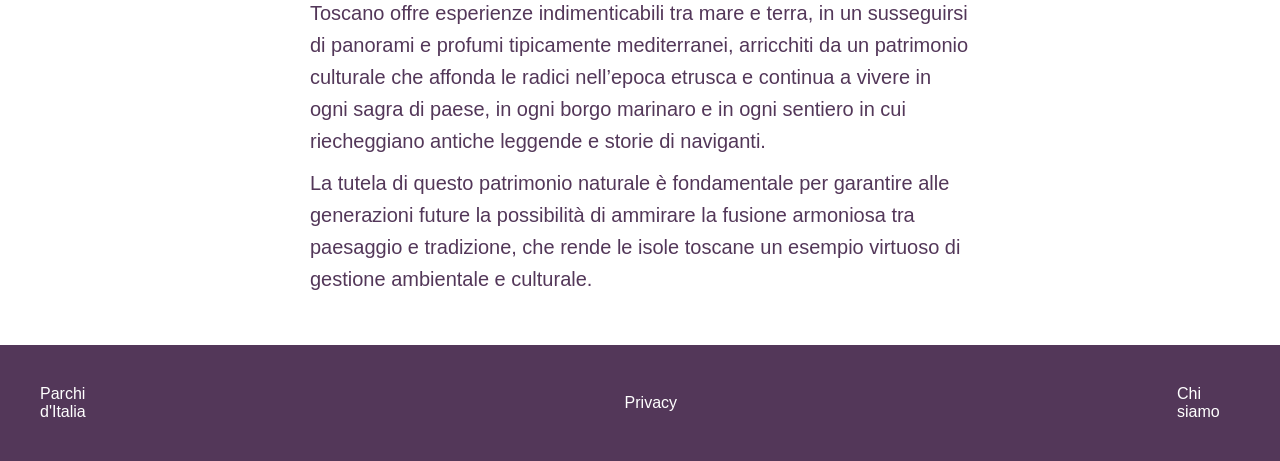
<file: toscano.html>
<!DOCTYPE html>
<html lang="en">

<head>
    <meta charset="UTF-8">
    <meta name="viewport" content="width=device-width, initial-scale=1.0">
    <title>Parco Nazionale dell’Arcipelago Toscano</title>
    <link rel="stylesheet" href="CSS/style.css">
</head>

<body>
    <div class="img-sfondo-parchi-toscano">
        <header>
            <div class="top-bar">
                Guida ai parchi nazionali, riserve naturali e aree protette
            </div>
            <a class="txt-white home" href="index.html">Parchi d'Italia</a>
            <div class="nav">


            </div>
        </header>

        <div class="sopra">
            <h1 class="titolo txt-white">Parco Nazionale <br>
                dell’Arcipelago Toscano
            </h1>
            <h3 class="txt-white">"Sette isole incastonate nel blu del Mediterraneo, un viaggio tra costa, cultura e
                natura protetta."</h3>






        </div>


    </div>




    <div class="scritte bg-purple txt-white">
        <p>
            Il Parco Nazionale dell’Arcipelago Toscano è un’area protetta che comprende le sette isole maggiori
            dell’arcipelago (Elba, Giglio, Capraia, Montecristo, Pianosa, Giannutri e Gorgona), oltre a numerosi
            isolotti minori e tratti di mare circostanti.
        </p>
        <p>
            Istituito nel 1996, rappresenta il più grande parco marino d’Europa e una delle realtà naturali più preziose
            dell’intero bacino del Mediterraneo.
        </p>
        <p>
            Questa porzione di mare racchiude ecosistemi costieri e terrestri di grande varietà: spiagge sabbiose,
            scogliere a picco, macchia mediterranea, pinete e fondali che pullulano di vita.
        </p>
        <p>
            Il fascino del Parco risiede anche nella compresenza di elementi storici e culturali che, nel corso dei
            secoli, hanno segnato la vita di queste isole, rendendole scrigni di biodiversità e di tradizioni
            millenarie.
        </p>
        <img class="freccia" src="svg/Arrow 1.svg" alt="">
    </div>


    <div class="immagini-parchi">
        <img src="Arcipelago-Toscano/1-TOSCANO.png" alt="">
        <p>
            Il Parco dell’Etna si estende intorno al vulcano attivo più alto d’Europa, che domina l’orizzonte della
            Sicilia orientale con i suoi oltre 3.300 metri di altezza.
        </p>
        <p>
            I Crateri Silvestri, situati a circa 1.900 metri di altitudine, offrono una versione più accessibile del
            paesaggio vulcanico, consentendo anche a chi non ha grande esperienza di trekking di passeggiare lungo i
            loro bordi e osservare la morfologia creata dalle eruzioni.
        </p>
        <p>
            Un altro punto di interesse è la Valle del Bove, un’immensa caldera che rappresenta uno degli anfiteatri
            naturali più grandi e spettacolari di tutto l’arco mediterraneo: le sue pareti ripide e le colate laviche
            sovrapposte raccontano millenni di storia geologica.
        </p>
    </div>



    <div class="immagini-parchi">
        <img src="Arcipelago-Toscano/2-TOSCANO.png" alt="">

        <h2>Attività specifiche</h2>

        <p>
            Le attività preferite dai visitatori del Parco Nazionale dell’Arcipelago Toscano includono lo snorkeling e
            le immersioni subacquee: i fondali ospitano praterie di posidonia, coralli e una straordinaria varietà di
            pesci, molluschi e crostacei.
        </p>
        <p>
            È possibile anche fare escursioni in barca, sia per raggiungere calette nascoste sia per osservare delfini e
            balenottere che talvolta transitano in queste acque.
        </p>
        <p>
            A terra, chi ama il trekking trova numerosi percorsi ben segnalati: l’anello occidentale dell’Elba, i
            sentieri panoramici del Giglio e le mulattiere di Capraia rappresentano ottimi esempi di itinerari che
            uniscono natura e storia.
        </p>
        <p>
            Numerose anche le opportunità di praticare sport acquatici, come windsurf, kayak e vela, che consentono di
            apprezzare appieno la bellezza del mare toscano.
        </p>
        <p>
            Le isole, inoltre, offrono la possibilità di scoprire borghi pittoreschi e di partecipare alle sagre locali,
            dove assaporare la cucina del territorio: dai piatti a base di pesce fresco fino ai vini DOC dell’Elba, la
            gastronomia dell’arcipelago riflette l’incontro tra mare e terra.
        </p>
        <p>
            Si possono anche organizzare visite guidate a tema geologico, con esperti che spiegano le particolari
            formazioni rocciose e vulcaniche, testimoni della complessa storia geologica del Mar Tirreno.
        </p>
    </div>

    <div class="immagini-parchi">
        <img src="Arcipelago-Toscano/3-TOSCANO.png" alt="">

        <h2>Flora e fauna</h2>

        <p>
            La macchia mediterranea domina molti tratti costieri, con arbusti di rosmarino, ginepro, lentisco e
            corbezzolo.
        </p>
        <p>
            Nei versanti più umidi trovano spazio lecci e pini, mentre le zone più elevate dell’Elba ospitano
            castagneti.
        </p>
        <p>
            Per quanto riguarda la fauna, è possibile osservare mufloni, cinghiali e varie specie di uccelli migratori
            che utilizzano le isole come tappa durante i loro spostamenti.
        </p>
        <p>
            Sulle scogliere nidificano il falco pellegrino e il gabbiano corso, specie protetta.
        </p>
        <p>
            I fondali, ricchi di grotte e secche, costituiscono il regno di cernie, saraghi, polpi e aragoste, oltre a
            stelle marine di ogni forma e colore.
        </p>
        <p>
            Grazie ai programmi di conservazione messi in atto dal Parco, molte specie a rischio hanno trovato qui un
            rifugio sicuro e la loro popolazione sta gradualmente riprendendo vigore.
        </p>
        <p>
            È importante ricordare che, in determinate aree marine protette, la pesca è regolamentata per preservare gli
            equilibri dell’ecosistema.
        </p>
    </div>

    <div class="immagini-parchi">
        <img src="Arcipelago-Toscano/4-TOSCANO.png" alt="">

        <h2>Informazioni utili</h2>

        <p>
            Prima di visitare il Parco, è utile consultare il sito ufficiale o i Centri Visita per conoscere le regole
            di accesso a ogni isola: alcune, come Montecristo e Pianosa, hanno restrizioni più severe per proteggere
            l’integrità degli ecosistemi.
        </p>
        <p>
            Sull’Elba, che è la più turistica, si trovano numerose strutture ricettive, campeggi e alberghi, mentre le
            altre isole offrono alloggi e servizi in modo più limitato.
        </p>
        <p>
            Gli spostamenti fra le isole principali sono garantiti da traghetti e aliscafi in partenza dai porti della
            Toscana (Piombino, Livorno e Porto Santo Stefano), ma l’orario delle corse varia a seconda della stagione.
        </p>
        <p>
            È importante rispettare i regolamenti di pesca e di immersione stabiliti dal Parco, nonché evitare di
            lasciare rifiuti o danneggiare la vegetazione.
        </p>
        <p>
            Le visite guidate rappresentano un ottimo modo per approfondire la conoscenza degli ecosistemi e scoprire
            aspetti meno noti della storia locale.
        </p>
        <p>
            Con la dovuta attenzione e un pizzico di spirito di avventura, l’Arcipelago Toscano offre esperienze
            indimenticabili tra mare e terra, in un susseguirsi di panorami e profumi tipicamente mediterranei,
            arricchiti da un patrimonio culturale che affonda le radici nell’epoca etrusca e continua a vivere in ogni
            sagra di paese, in ogni borgo marinaro e in ogni sentiero in cui riecheggiano antiche leggende e storie di
            naviganti.
        </p>
        <p>
            La tutela di questo patrimonio naturale è fondamentale per garantire alle generazioni future la possibilità
            di ammirare la fusione armoniosa tra paesaggio e tradizione, che rende le isole toscane un esempio virtuoso
            di gestione ambientale e culturale.
        </p>
    </div>

    <footer>
        <a href="index.html">
            <p>
                Parchi d'Italia
            </p>
        </a>
        <p> Privacy </p>
        <p> Chi siamo </p>
    </footer>

</body>

</html>
</file>
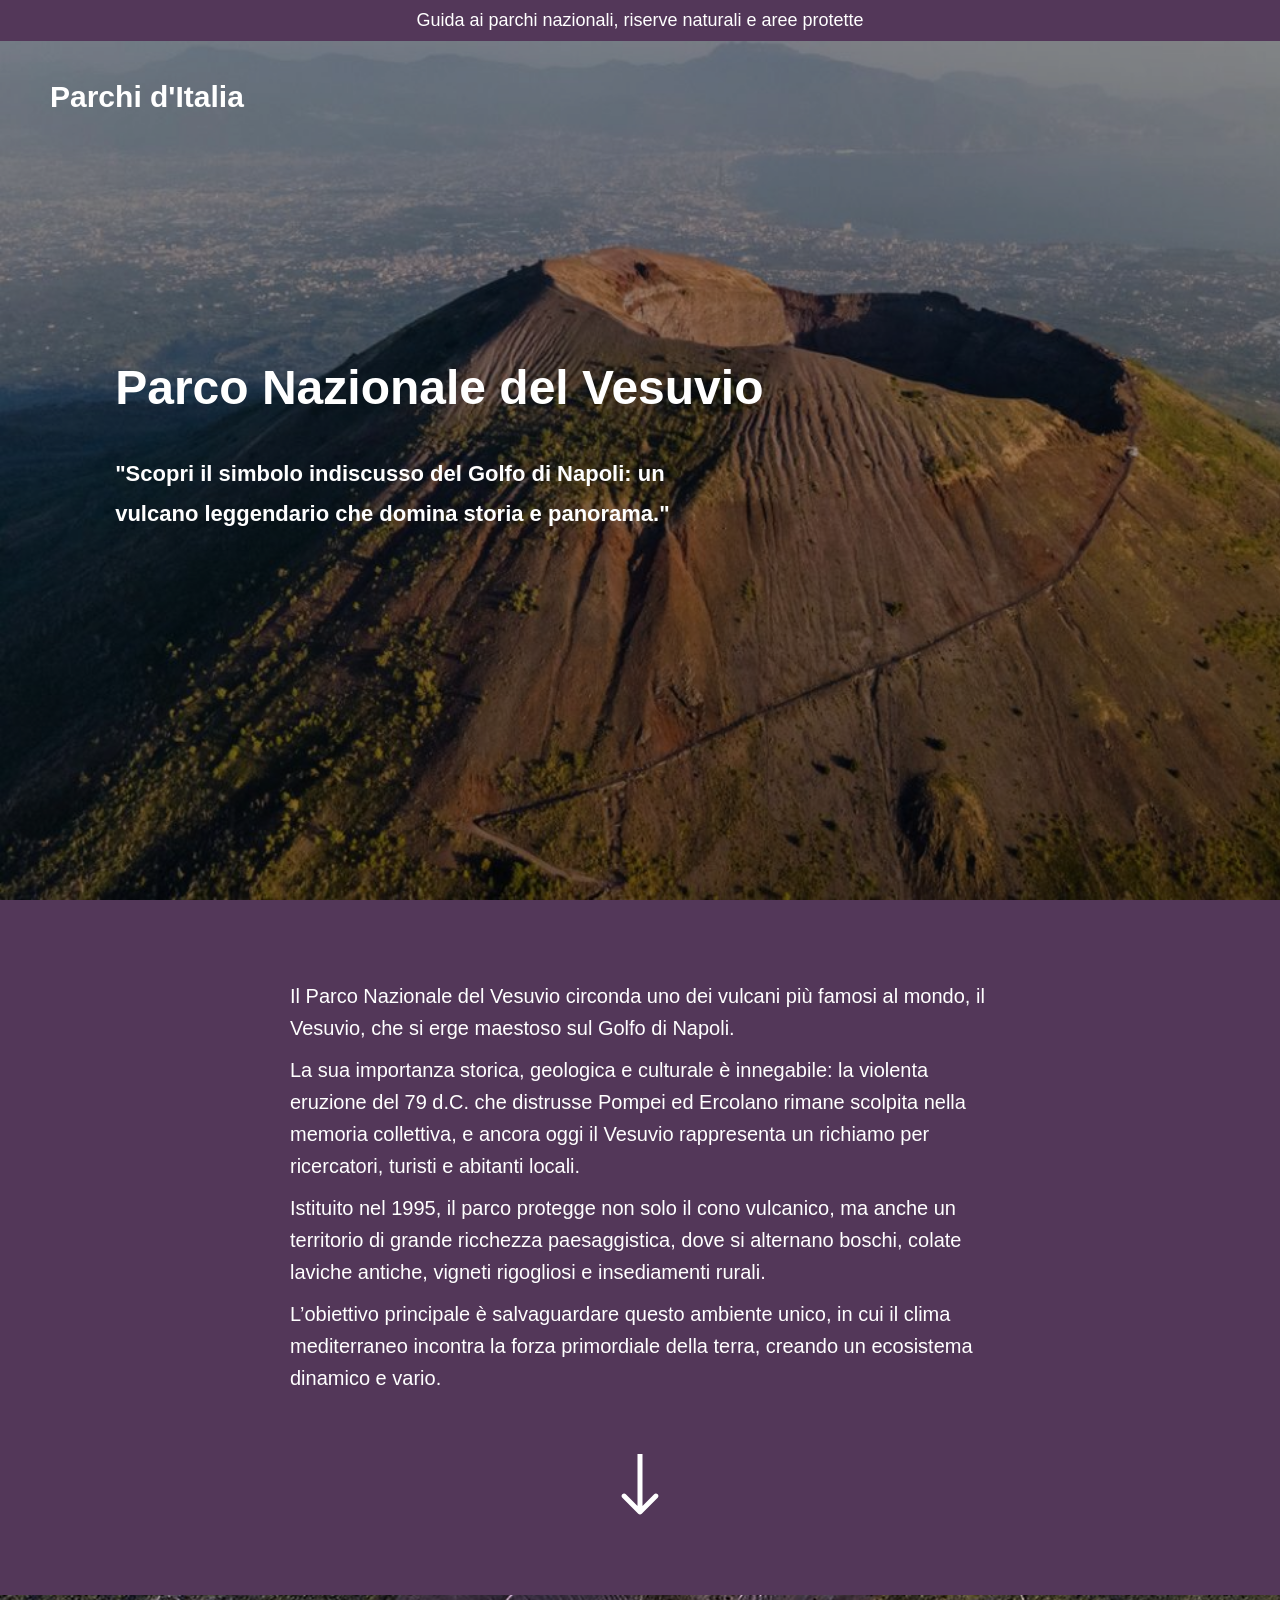
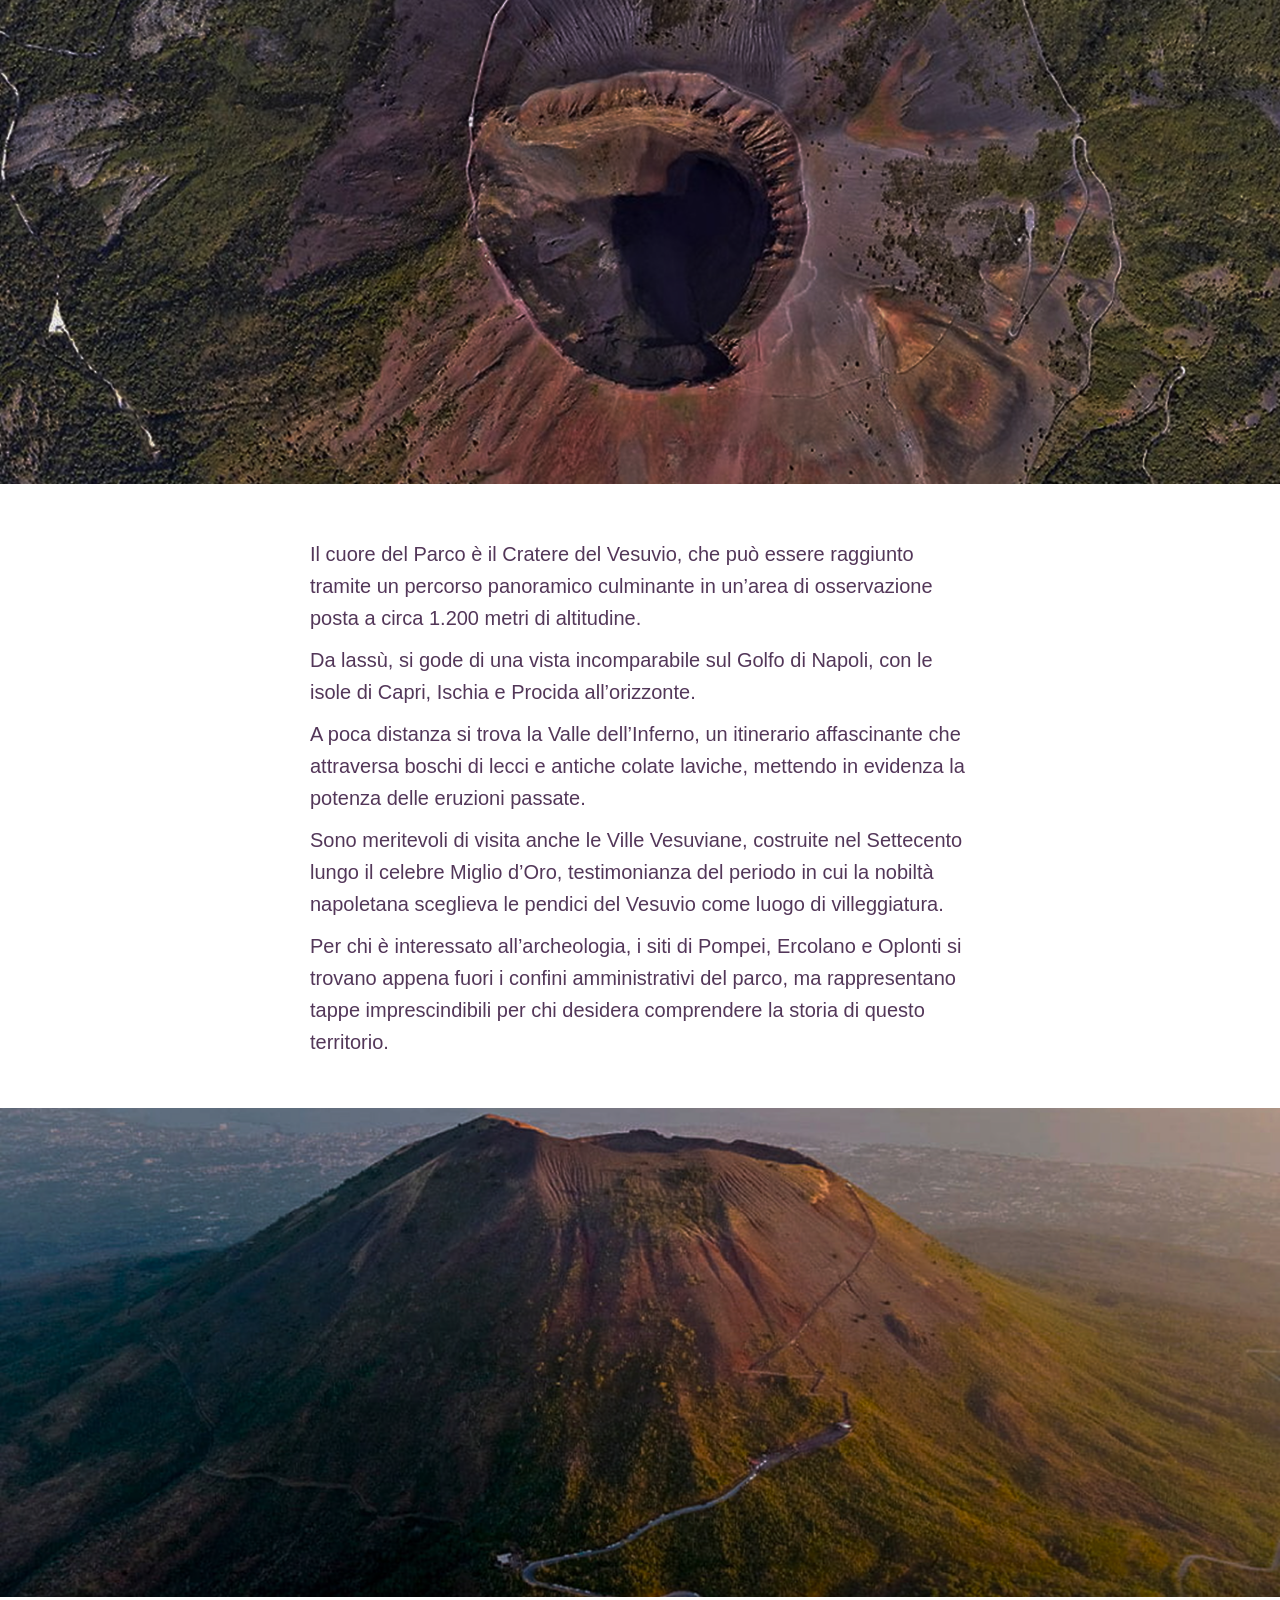
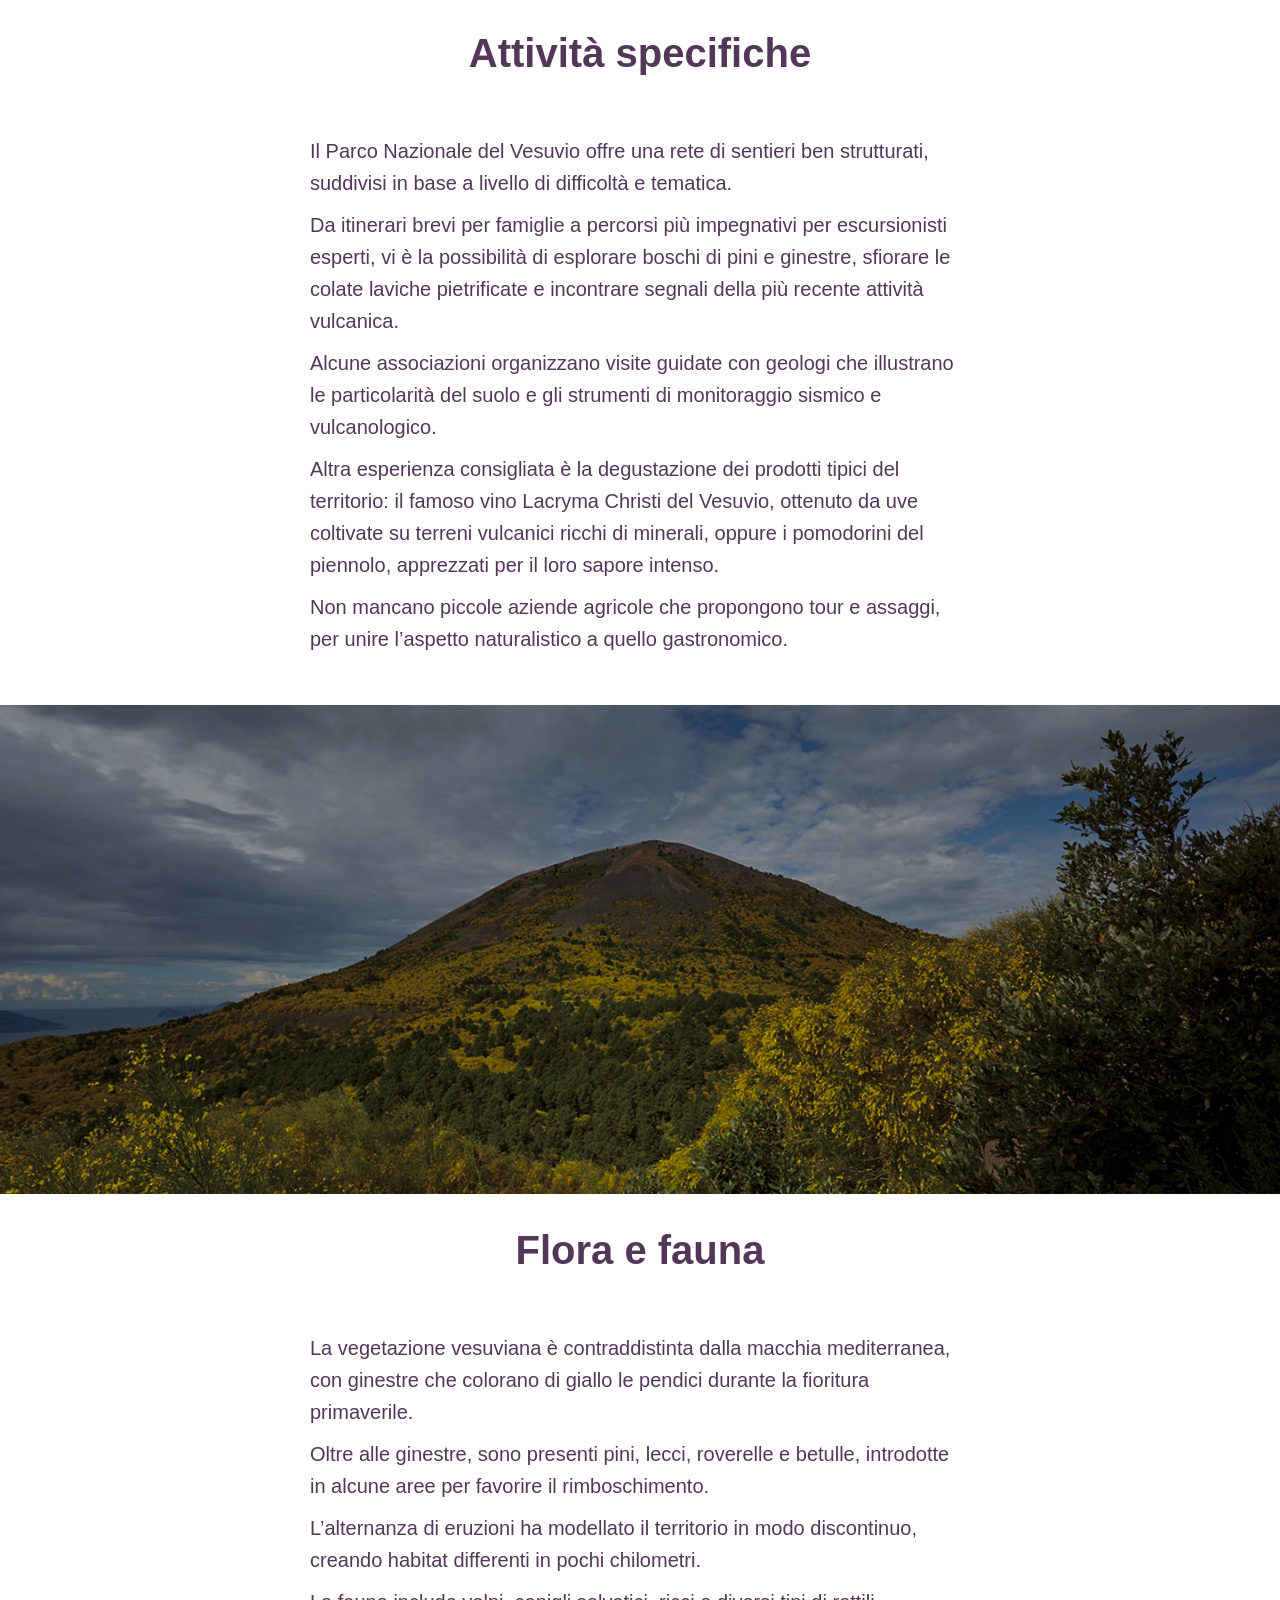
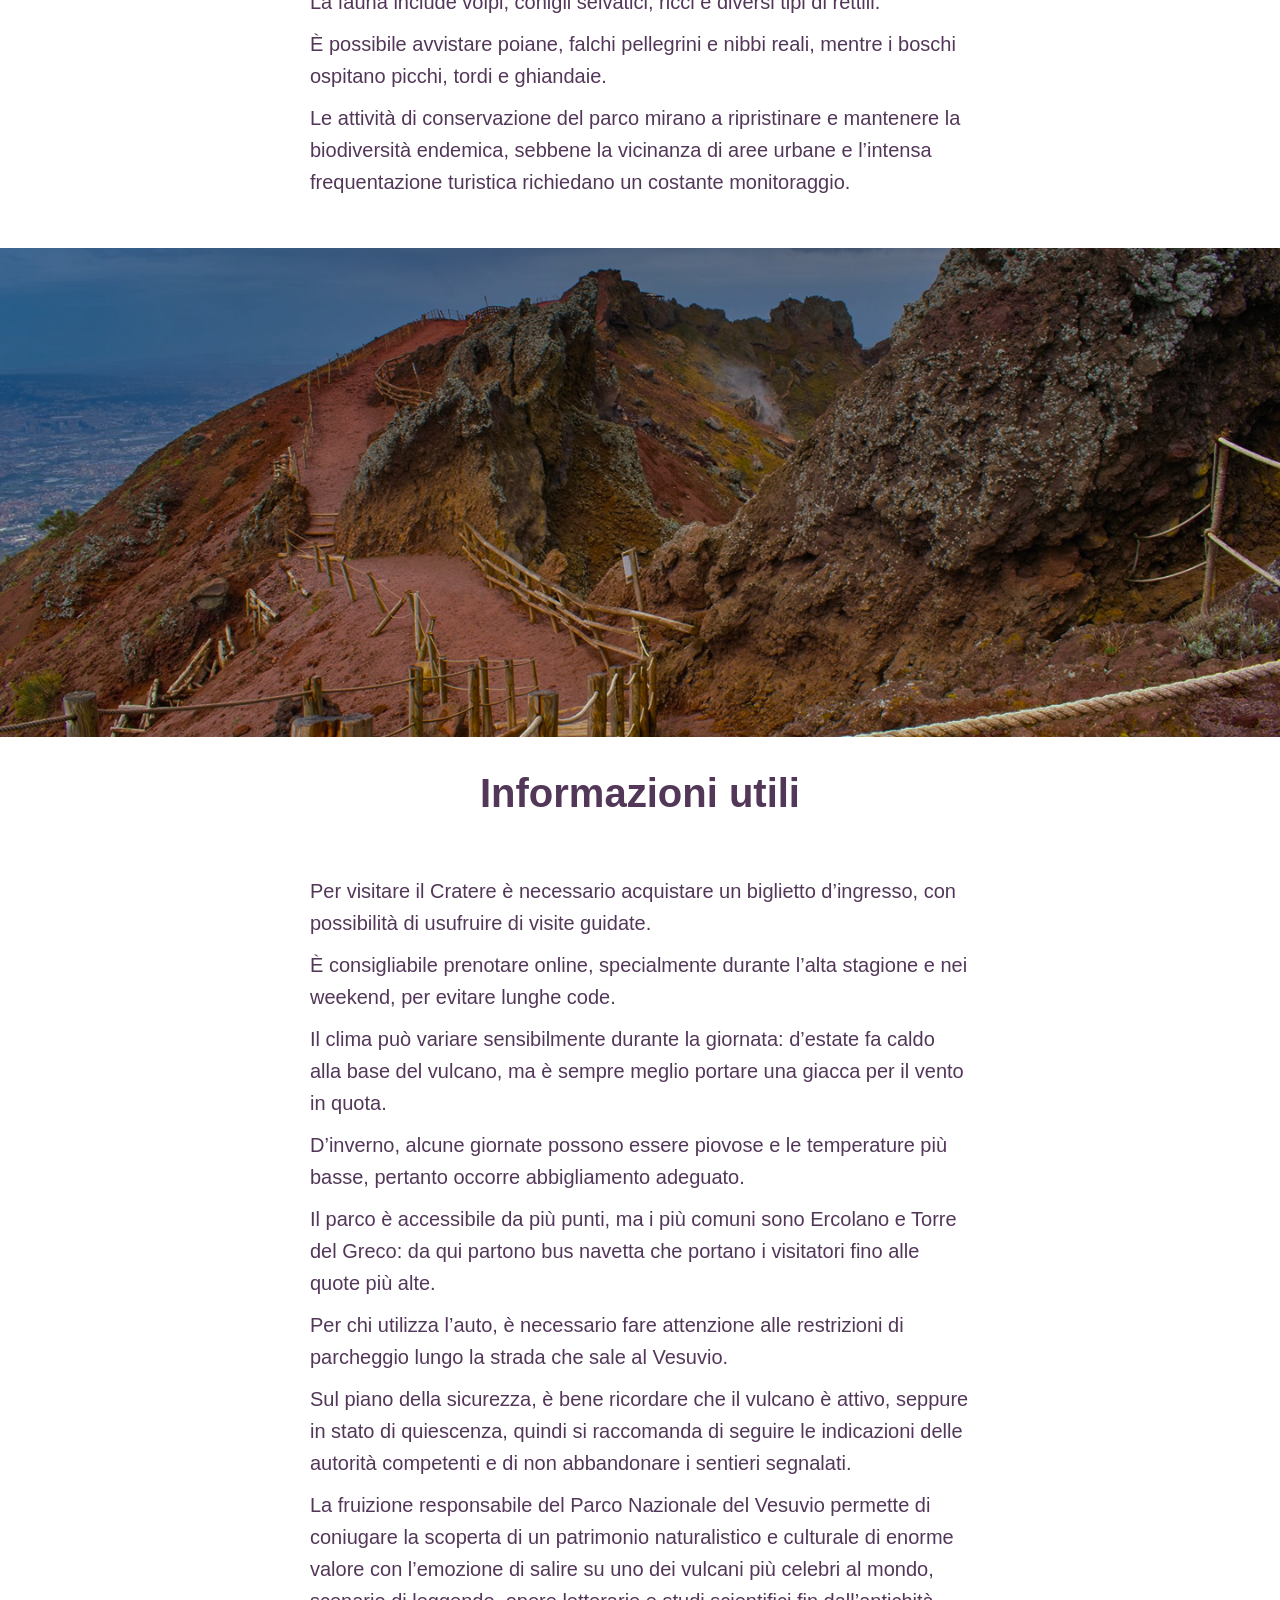
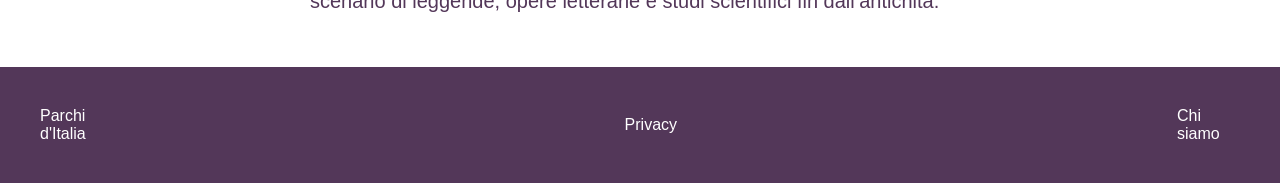
<file: vesuvio.html>
<!DOCTYPE html>
<html lang="en">

<head>
    <meta charset="UTF-8">
    <meta name="viewport" content="width=device-width, initial-scale=1.0">
    <title>Parco Nazionale del Vesuvio</title>
    <link rel="stylesheet" href="CSS/style.css">
</head>

<body>
    <div class="img-sfondo-parchi-vesuvio">
        <header>
            <div class="top-bar">
                Guida ai parchi nazionali, riserve naturali e aree protette
            </div>
            <a class="txt-white home" href="index.html">Parchi d'Italia</a>
            <div class="nav">


            </div>
        </header>

        <div class="sopra">
            <h1 class="titolo txt-white">Parco Nazionale
                del Vesuvio
            </h1>
            <h3 class="txt-white">"Scopri il simbolo indiscusso del Golfo di Napoli: un vulcano leggendario che domina
                storia e panorama."</h3>






        </div>


    </div>




    <div class="scritte bg-purple txt-white">
        <p>
            Il Parco Nazionale del Vesuvio circonda uno dei vulcani più famosi al mondo, il Vesuvio, che si erge
            maestoso sul Golfo di Napoli.
        </p>
        <p>
            La sua importanza storica, geologica e culturale è innegabile: la violenta eruzione del 79 d.C. che
            distrusse Pompei ed Ercolano rimane scolpita nella memoria collettiva, e ancora oggi il Vesuvio rappresenta
            un richiamo per ricercatori, turisti e abitanti locali.
        </p>
        <p>
            Istituito nel 1995, il parco protegge non solo il cono vulcanico, ma anche un territorio di grande ricchezza
            paesaggistica, dove si alternano boschi, colate laviche antiche, vigneti rigogliosi e insediamenti rurali.
        </p>
        <p>
            L’obiettivo principale è salvaguardare questo ambiente unico, in cui il clima mediterraneo incontra la forza
            primordiale della terra, creando un ecosistema dinamico e vario.
        </p>
        <img class="freccia" src="svg/Arrow 1.svg" alt="">
    </div>


    <div class="immagini-parchi">
        <img src="Vesuvio/1-VES.png" alt="">
        <p>
            Il cuore del Parco è il Cratere del Vesuvio, che può essere raggiunto tramite un percorso panoramico
            culminante in un’area di osservazione posta a circa 1.200 metri di altitudine.
        </p>
        <p>
            Da lassù, si gode di una vista incomparabile sul Golfo di Napoli, con le isole di Capri, Ischia e Procida
            all’orizzonte.
        </p>
        <p>
            A poca distanza si trova la Valle dell’Inferno, un itinerario affascinante che attraversa boschi di lecci e
            antiche colate laviche, mettendo in evidenza la potenza delle eruzioni passate.
        </p>
        <p>
            Sono meritevoli di visita anche le Ville Vesuviane, costruite nel Settecento lungo il celebre Miglio d’Oro,
            testimonianza del periodo in cui la nobiltà napoletana sceglieva le pendici del Vesuvio come luogo di
            villeggiatura.
        </p>
        <p>
            Per chi è interessato all’archeologia, i siti di Pompei, Ercolano e Oplonti si trovano appena fuori i
            confini amministrativi del parco, ma rappresentano tappe imprescindibili per chi desidera comprendere la
            storia di questo territorio.
        </p>
    </div>



    <div class="immagini-parchi">
        <img src="Vesuvio/2-VES.png" alt="">

        <h2>Attività specifiche</h2>

        <p>
            Il Parco Nazionale del Vesuvio offre una rete di sentieri ben strutturati, suddivisi in base a livello di
            difficoltà e tematica.
        </p>
        <p>
            Da itinerari brevi per famiglie a percorsi più impegnativi per escursionisti esperti, vi è la possibilità di
            esplorare boschi di pini e ginestre, sfiorare le colate laviche pietrificate e incontrare segnali della più
            recente attività vulcanica.
        </p>
        <p>
            Alcune associazioni organizzano visite guidate con geologi che illustrano le particolarità del suolo e gli
            strumenti di monitoraggio sismico e vulcanologico.
        </p>
        <p>
            Altra esperienza consigliata è la degustazione dei prodotti tipici del territorio: il famoso vino Lacryma
            Christi del Vesuvio, ottenuto da uve coltivate su terreni vulcanici ricchi di minerali, oppure i pomodorini
            del piennolo, apprezzati per il loro sapore intenso.
        </p>
        <p>
            Non mancano piccole aziende agricole che propongono tour e assaggi, per unire l’aspetto naturalistico a
            quello gastronomico.
        </p>
    </div>

    <div class="immagini-parchi">
        <img src="Vesuvio/3-VES.png" alt="">

        <h2>Flora e fauna</h2>

        <p>
            La vegetazione vesuviana è contraddistinta dalla macchia mediterranea, con ginestre che colorano di giallo
            le pendici durante la fioritura primaverile.
        </p>
        <p>
            Oltre alle ginestre, sono presenti pini, lecci, roverelle e betulle, introdotte in alcune aree per favorire
            il rimboschimento.
        </p>
        <p>
            L’alternanza di eruzioni ha modellato il territorio in modo discontinuo, creando habitat differenti in pochi
            chilometri.
        </p>
        <p>
            La fauna include volpi, conigli selvatici, ricci e diversi tipi di rettili.
        </p>
        <p>
            È possibile avvistare poiane, falchi pellegrini e nibbi reali, mentre i boschi ospitano picchi, tordi e
            ghiandaie.
        </p>
        <p>
            Le attività di conservazione del parco mirano a ripristinare e mantenere la biodiversità endemica, sebbene
            la vicinanza di aree urbane e l’intensa frequentazione turistica richiedano un costante monitoraggio.
        </p>
    </div>

    <div class="immagini-parchi">
        <img src="Vesuvio/4-VES.png" alt="">

        <h2>Informazioni utili</h2>

        <p>
            Per visitare il Cratere è necessario acquistare un biglietto d’ingresso, con possibilità di usufruire di
            visite guidate.
        </p>
        <p>
            È consigliabile prenotare online, specialmente durante l’alta stagione e nei weekend, per evitare lunghe
            code.
        </p>
        <p>
            Il clima può variare sensibilmente durante la giornata: d’estate fa caldo alla base del vulcano, ma è sempre
            meglio portare una giacca per il vento in quota.
        </p>
        <p>
            D’inverno, alcune giornate possono essere piovose e le temperature più basse, pertanto occorre abbigliamento
            adeguato.
        </p>
        <p>
            Il parco è accessibile da più punti, ma i più comuni sono Ercolano e Torre del Greco: da qui partono bus
            navetta che portano i visitatori fino alle quote più alte.
        </p>
        <p>
            Per chi utilizza l’auto, è necessario fare attenzione alle restrizioni di parcheggio lungo la strada che
            sale al Vesuvio.
        </p>
        <p>
            Sul piano della sicurezza, è bene ricordare che il vulcano è attivo, seppure in stato di quiescenza, quindi
            si raccomanda di seguire le indicazioni delle autorità competenti e di non abbandonare i sentieri segnalati.
        </p>
        <p>
            La fruizione responsabile del Parco Nazionale del Vesuvio permette di coniugare la scoperta di un patrimonio
            naturalistico e culturale di enorme valore con l’emozione di salire su uno dei vulcani più celebri al mondo,
            scenario di leggende, opere letterarie e studi scientifici fin dall’antichità.
        </p>
    </div>

    <footer>
        <a href="index.html">
            <p>
                Parchi d'Italia
            </p>
        </a>
        <p> Privacy </p>
        <p> Chi siamo </p>
    </footer>

</body>

</html>
</file>
<file: CSS/style.css>
.img-sfondo-1 {
    background: url(../20210326151807-arcipelago-toscano-portoferraio-isola-d-elba-toscana-gettyimages-926108362.jpg);
    ;
    background-size: cover;
    background-repeat: no-repeat;
    min-height: 100vh;
    overflow: hidden;
    position: relative;

}

.img-sfondo-1::before {
    content: "";
    position: absolute;
    /* patina per inscurire*/
    top: 0;
    left: 0;
    width: 100%;
    height: 100vh;
    background-color: rgba(0, 0, 0, 0.4);
    z-index: 1;
}


/* Stili Comuni per tutti i Pulsanti */
.btn {
    display: inline-block;
    /* Permette di impostare padding/margini e li mantiene affiancati */
    padding: 15px 30px;
    /* Spaziatura interna per ingrandire il pulsante */
    text-decoration: none;
    /* Rimuove la sottolineatura tipica dei link */
    font-weight: bold;
    /* Testo in grassetto */
    font-size: 16px;
    border-radius: 5px;
    /* Angoli leggermente arrotondati */
    margin-right: 20px;
    /* Spazio tra i due pulsanti */
    transition: background-color 0.3s;
    /* Animazione al passaggio del mouse */
}

/* Stile per il pulsante "Parchi" (Sfondo Bianco) */
.btn-parchi {
    background-color: #ffffff;
    color: #333333;
    /* Colore del testo scuro */
    border: 1px solid #ffffff;
    /* Bordo leggero */
}

/* Stile per il pulsante "Attività ed esperienze" (Sfondo Viola/Scuro) */
.btn-attivita {
    background-color: #7d4495;
    /* Sostituisci con il viola esatto del tuo design */
    color: #ffffff;
    /* Testo bianco */
    border: 1px solid #7d4495;
    /* Bordo dello stesso colore dello sfondo */
}

/* Effetto al passaggio del mouse (Opzionale ma consigliato) */
.btn-parchi:hover {
    background-color: #f0f0f0;
}

.btn-attivita:hover {
    background-color: #633779;
    /* Una tonalità leggermente più scura */
}


.img-sfondo-1>* {
    position: relative;
    z-index: 2;
}

* {
    margin: 0;
    padding: 0;
    box-sizing: border-box;
}

.txt-white {
    color: white;
}

.bg-purple {
    background-color: #533759;
}

.centro {
    text-align: center;

}

header p {
    padding: 25px;
    font-family: Arial, Helvetica, sans-serif;


}

p {
    font-family: Arial, Helvetica, sans-serif;

}

.parchi {
    background-color: #533759;

    padding: 40px 20px;
    display: grid;
    grid-template-columns: repeat(2, 1fr);
    /* 2 colonne */
    gap: 20px;
    /* spazio tra le immagini */
    justify-items: center;
    /* centra le immagini nella cella */
    align-items: center;
    /* centra verticalmente */
    text-align: center;
    padding-top: 100px;



}

.parchi p {
    padding: 30px;
}

.parchi img {
    width: 100%;
    max-width: 300px;
}

.parchi a {
    text-decoration: none;
}



.sopra h1.titolo {
    font-size: 48px;
    font-family: Arial, Helvetica, sans-serif;
    margin-top: 100px;
    text-align: left;
}

.sopra h3 {
    font-size: 24px;
    font-family: Arial, Helvetica, sans-serif;
    text-align: left;
    margin-top: 30px;
    max-width: 600px;
}


header {
    display: flex;
    justify-content: space-between;
    align-items: center;
    padding: 20px 50px;
    position: relative;
    z-index: 10;
    padding-top: 80px;

}

header a {
    text-decoration: none;
    color: inherit;
    display: flex;
    align-items: center;
}

.home {
    font-size: 30px;
    text-decoration: none;
    color: white;
    font-family: Arial, Helvetica, sans-serif;
    font-weight: bold;
}

.sopra {
    position: absolute;
    top: 30%;
    padding-left: 9%;
    transform: translate(0, -30%);
    text-align: left;
    z-index: 2;
    padding-top: 100px;
    line-height: 250%;
}

.titolo {
    font-size: 50px;
    margin-bottom: 20px;
    line-height: 150%;
}

.sopra h3 {
    font-size: 22px;
    margin-bottom: 10px;
}

.button {
    width: 150px;
    margin-right: 20px;
    cursor: pointer;
    margin-top: 30px;
    z-index: 2;
}

.button,
.b-parchi,
.b-attiv {
    position: relative;
    z-index: 2;
}



.top-bar {
    background-color: #533759;
    color: white;
    text-align: center;
    padding: 10px 20px;
    font-family: Arial, Helvetica, sans-serif;
    font-size: 18px;
    width: 100%;
    /* usa vw per coprire tutta la viewport */
    position: absolute;
    /* posizionata sopra tutto */
    top: 0;
    left: 0;
    z-index: 1000;
    /* molto sopra */
}

header h2 {
    margin-right: auto;
    /* spinge il titolo a sinistra */
    font-family: Arial, Helvetica, sans-serif;
    font-size: 24px;
}

.cerca,
.burger {
    width: 30px;
    height: 30px;
}

.nav {
    display: flex;
    align-items: center;
    gap: 20px;
    /* spazio tra cerca e hamburger */
}











.img-sfondo-2 {
    background-image: url(../img/pexels-stanswinnen-6465964.jpg);
    height: 100vh;
    /* altezza precisa */
    width: 100vw;
    background-size: cover;
    /* Copre tutta la sezione */
    background-position: center;
    /* Centra l'immagine */
    background-repeat: no-repeat;
    /* Non ripetere */
    display: flex;
    flex-direction: column;
    /* organizza il contenuto verticalmente */
    justify-content: center;
    align-items: center;
    text-align: center;
    color: white;
}

.img-sfondo-2 h1 {
    font-size: 48px;
    margin-bottom: 30px;
    font-family: Arial, Helvetica, sans-serif;
}

.img-sfondo-2 h3 {
    font-size: 24px;
    margin: 10px 0;
    font-family: Arial, Helvetica, sans-serif;
}











.contenuto-esperienze {


    text-align: left;

}

.contenuto-esperienze h1 {
    font-size: 48px;
    margin-bottom: 20px;
    text-align: left;
    padding-right: 750px;
}

.contenuto-esperienze .descrizione {
    font-size: 24px;
    margin-bottom: 50px;
    text-align: left;
    padding-right: 500px;
    margin-top: 50px;
}

.contenuto-esperienze a {
    text-decoration: none;
    color: inherit;
}

.lista-attività h3 {
    font-size: 24px;
    margin-bottom: 20px;
    font-family: Arial, Helvetica, sans-serif;
    padding-left: 20px;
    /* spazio interno tra testo e linea */
    border-left: 3px solid white;
    /* linea bianca a sinistra */
}

.lista-attività {
    display: grid;
    grid-template-columns: 1fr 1fr;
    /* 2 colonne */
    gap: 50px 50px;
    /* spazio verticale e orizzontale */
    margin-top: 120px;
    /* spazio tra descrizione e attività */
    margin-left: 20%;
}



footer {
    background-color: #533759;
    color: white;
    padding: 40px;
    font-family: Arial, Helvetica, sans-serif;

    display: flex;
    justify-content: space-evenly;
    /* distribuisce lo spazio in modo uniforme */
    align-items: center;
    gap: 500px;

}

footer a {
    text-decoration: none;
    color: inherit;

}

/*PAGINA PARCHI*/


.img-sfondo-parchi-1 {
    background-image: url(../img/immagine-parchi.jpg);
    background-size: cover;
    background-repeat: no-repeat;
    min-height: 100vh;
    /* altezza minima = 100% altezza viewport */
    position: relative;
    /* importantissimo per gestire layer sovrapposti */
}

.img-sfondo-parchi-1::before {
    content: "";
    position: absolute;
    /* patina per inscurire*/
    top: 0;
    left: 0;
    width: 100%;
    height: 100vh;
    background-color: rgba(0, 0, 0, 0.4);
    z-index: 1;
}

.scritte {
    background-color: #533759;
    color: white;
    padding: 80px 40px;
    font-family: Arial, Helvetica, sans-serif;
    font-size: 20px;
    line-height: 1.6;
    text-align: left;
    display: flex;
    justify-content: center;
    align-items: center;
    flex-direction: column;
}

.scritte h3 {
    font-family: Arial, Helvetica, sans-serif;
    font-size: 18px;
    line-height: 1.8;
    /* aumento dell'interlinea */
    margin-bottom: 20px;
    /* spazio tra i due h3 */
}

.freccia {
    padding-top: 50px;
}

.sezione-immagini {
    display: flex;
    flex-wrap: wrap;
    justify-content: center;
    gap: 40px;
    padding: 60px 20px;
    background-color: white;
}

.sezione-immagini a {
    text-decoration: none;
    color: inherit;
}


.sezione-immagini .box-immagine p {
    font-size: 25px !important;
}

.box-immagine {


    background-color: #f0f0f0;
    overflow: hidden;
    text-align: left;
    transition: transform 0.3s;
}

.box-immagine img {

    width: 100%;

    object-fit: cover;
    display: block;
}

a .box-immagine p {
    font-family: Arial, sans-serif;
    font-size: 300px !important;
    padding: 20px 10px;
    background-color: white;
    color: #333;

}

.box-imagine:hover {
    transform: scale(1.03);
}


.separatore {
    width: 100%;
    height: 60px;
    /* o quanto vuoi alto */
    background-color: #533759;
    /* o altro colore */
    margin: 50px 0;
    /* spazio sopra e sotto */
}



.all-parchi {


    padding: 40px 20px;
    display: grid;
    grid-template-columns: repeat(2, 1fr);
    /* 2 colonne */
    gap: 60px;
    /* spazio tra le immagini */
    justify-items: center;
    /* centra le immagini nella cella */
    align-items: center;
    /* centra verticalmente */
    text-align: center;
    padding-top: 100px;



}

.all-parchi p {
    padding: 30px;
    color: #533759;
}

.all-parchi img {
    width: 100%;
    max-width: 300px;
}

.all-parchi a {
    text-decoration: none;
}

.all-parchi div {
    max-width: 350px;
    width: 100%;
}






/*PARCO SILA*/


.img-sfondo-parchi-sila {
    background-image: url(../Sila/parco-nazionale-della-sila-1.jpeg);
    background-size: cover;
    background-repeat: no-repeat;
    min-height: 100vh;
    /* altezza minima = 100% altezza viewport */
    position: relative;
    /* importantissimo per gestire layer sovrapposti */
}

.img-sfondo-parchi-sila::before {
    content: "";
    position: absolute;
    /* patina per inscurire*/
    top: 0;
    left: 0;
    width: 100%;
    height: 100vh;
    background-color: rgba(0, 0, 0, 0.4);
    z-index: 1;
}




.immagini-parchi img {
    width: 100%;
}

.immagini-parchi p {
    font-family: Arial, Helvetica, sans-serif;
    font-size: 20px;
    line-height: 1.6;
    color: #533759;
    text-align: left;
    max-width: 700px;
    margin: 0 auto 10px auto;
    padding: 0 20px;
}

.immagini-parchi p:first-of-type {
    padding-top: 50px;
}

.immagini-parchi p:last-of-type {
    padding-bottom: 50px;
    margin-bottom: 0;
}


.immagini-parchi h2 {
    font-family: Arial, Helvetica, sans-serif;
    font-size: 40px;
    line-height: 1.6;
    text-align: center;
    display: flex;
    justify-content: center;
    align-items: center;
    padding-top: 20px;
    color: #533759;


}

.immagini-parchi h3 {
    font-family: Arial, Helvetica, sans-serif;
    font-size: 25px;
    line-height: 1.6;
    text-align: left;
    display: flex;
    justify-content: left;
    align-items: center;
    padding-top: 80px;
    color: #533759;
    padding-left: 150px;



}




/*PARCO ARCIPELAGO TOSCANO*/


.img-sfondo-parchi-toscano {
    background-image: url(../Arcipelago-Toscano/costa-argento-scaled.jpg);
    background-size: cover;
    background-repeat: no-repeat;
    min-height: 100vh;
    /* altezza minima = 100% altezza viewport */
    position: relative;
    /* importantissimo per gestire layer sovrapposti */
}

.img-sfondo-parchi-toscano::before {
    content: "";
    position: absolute;
    /* patina per inscurire*/
    top: 0;
    left: 0;
    width: 100%;
    height: 100vh;
    background-color: rgba(0, 0, 0, 0.4);
    z-index: 1;
}



/*PARCO VESUVIO*/





.img-sfondo-parchi-vesuvio {
    background-image: url(../Vesuvio/vesuvio.jpg);
    background-size: cover;
    background-repeat: no-repeat;
    min-height: 100vh;
    /* altezza minima = 100% altezza viewport */
    position: relative;
    /* importantissimo per gestire layer sovrapposti */
}

.img-sfondo-parchi-vesuvio::before {
    content: "";
    position: absolute;
    /* patina per inscurire*/
    top: 0;
    left: 0;
    width: 100%;
    height: 100vh;
    background-color: rgba(0, 0, 0, 0.4);
    z-index: 1;
}




/*PARCO ETNA*/

.img-sfondo-parchi-etna {
    background-image: url(../etna/shutterstock_775379560.jpg);
    background-size: cover;
    background-repeat: no-repeat;
    min-height: 100vh;
    /* altezza minima = 100% altezza viewport */
    position: relative;
    /* importantissimo per gestire layer sovrapposti */
}

.img-sfondo-parchi-.img-sfondo-parchi-etna {
    content: "";
    position: absolute;
    /* patina per inscurire*/
    top: 0;
    left: 0;
    width: 100%;
    height: 100vh;
    background-color: rgba(0, 0, 0, 0.4);
    z-index: 1;
}





.img-sfondo-parchi-2 {
    background-image: url(../METTI.jpg);
    background-size: cover;
    background-repeat: no-repeat;
    min-height: 100vh;
    /* altezza minima = 100% altezza viewport */
    position: relative;
    /* importantissimo per gestire layer sovrapposti */
}

.img-sfondo-parchi-2::before {
    content: "";
    position: absolute;
    /* patina per inscurire*/
    top: 0;
    left: 0;
    width: 100%;
    height: 100vh;
    background-color: rgba(0, 0, 0, 0.4);
    z-index: 1;
}




/* ESPERIENZA*/


.scritte-esp {
    text-align: left;
    font-size: 18px;
    line-height: 150%;

}

ul {
    font-family: Arial, Helvetica, sans-serif;
    color: inherit;
    text-decoration: none;
    color: #533759;
}

.scritte p {
    max-width: 700px;
    margin: 0 auto 10px auto;
    text-align: left;
}

/*RESPONSIVE*/


@media (max-width: 768px) {

    header {
        flex-direction: column;
        align-items: flex-start;
        padding: 20px;
        gap: 10px;

    }

    .home {
        font-size: 20px;
    }

    .sopra {
        position: relative;
        padding: 20px;
        text-align: center;
        z-index: 2;
    }

    .sopra h1.titolo,
    .titolo {
        font-size: 30px;
        text-align: center;
    }

    .sopra h3 {
        font-size: 18px;
        text-align: center;
    }

    .parchi,
    .all-parchi {
        grid-template-columns: 1fr;
        /* una colonna */
        padding: 20px;
    }

    .lista-attività {
        grid-template-columns: 1fr;
        /* una colonna */
        margin-left: 0;
        padding: 0 20px;
    }

    .contenuto-esperienze h1,
    .contenuto-esperienze .descrizione {
        padding-right: 0;
        font-size: 22px;
        text-align: center;
    }

    .immagini-parchi p {
        padding: 20px;
        font-size: 18px;
    }

    .immagini-parchi h3 {
        padding-left: 20px;
        font-size: 20px;
        padding-top: 30px;
    }

    footer {
        flex-direction: column;
        gap: 30px;
        text-align: center;
    }

    .sezione-immagini {
        flex-direction: column;
        gap: 20px;
    }

    .box-immagine {
        width: 100%;
    }

    .img-sfondo-1,
    .img-sfondo-2,
    .img-sfondo-parchi-1,
    .img-sfondo-parchi-vesuvio,
    .img-sfondo-parchi-etna,
    .img-sfondo-parchi-sila,
    .img-sfondo-parchi-toscano {
        background-position: center;
    }
}
</file>
